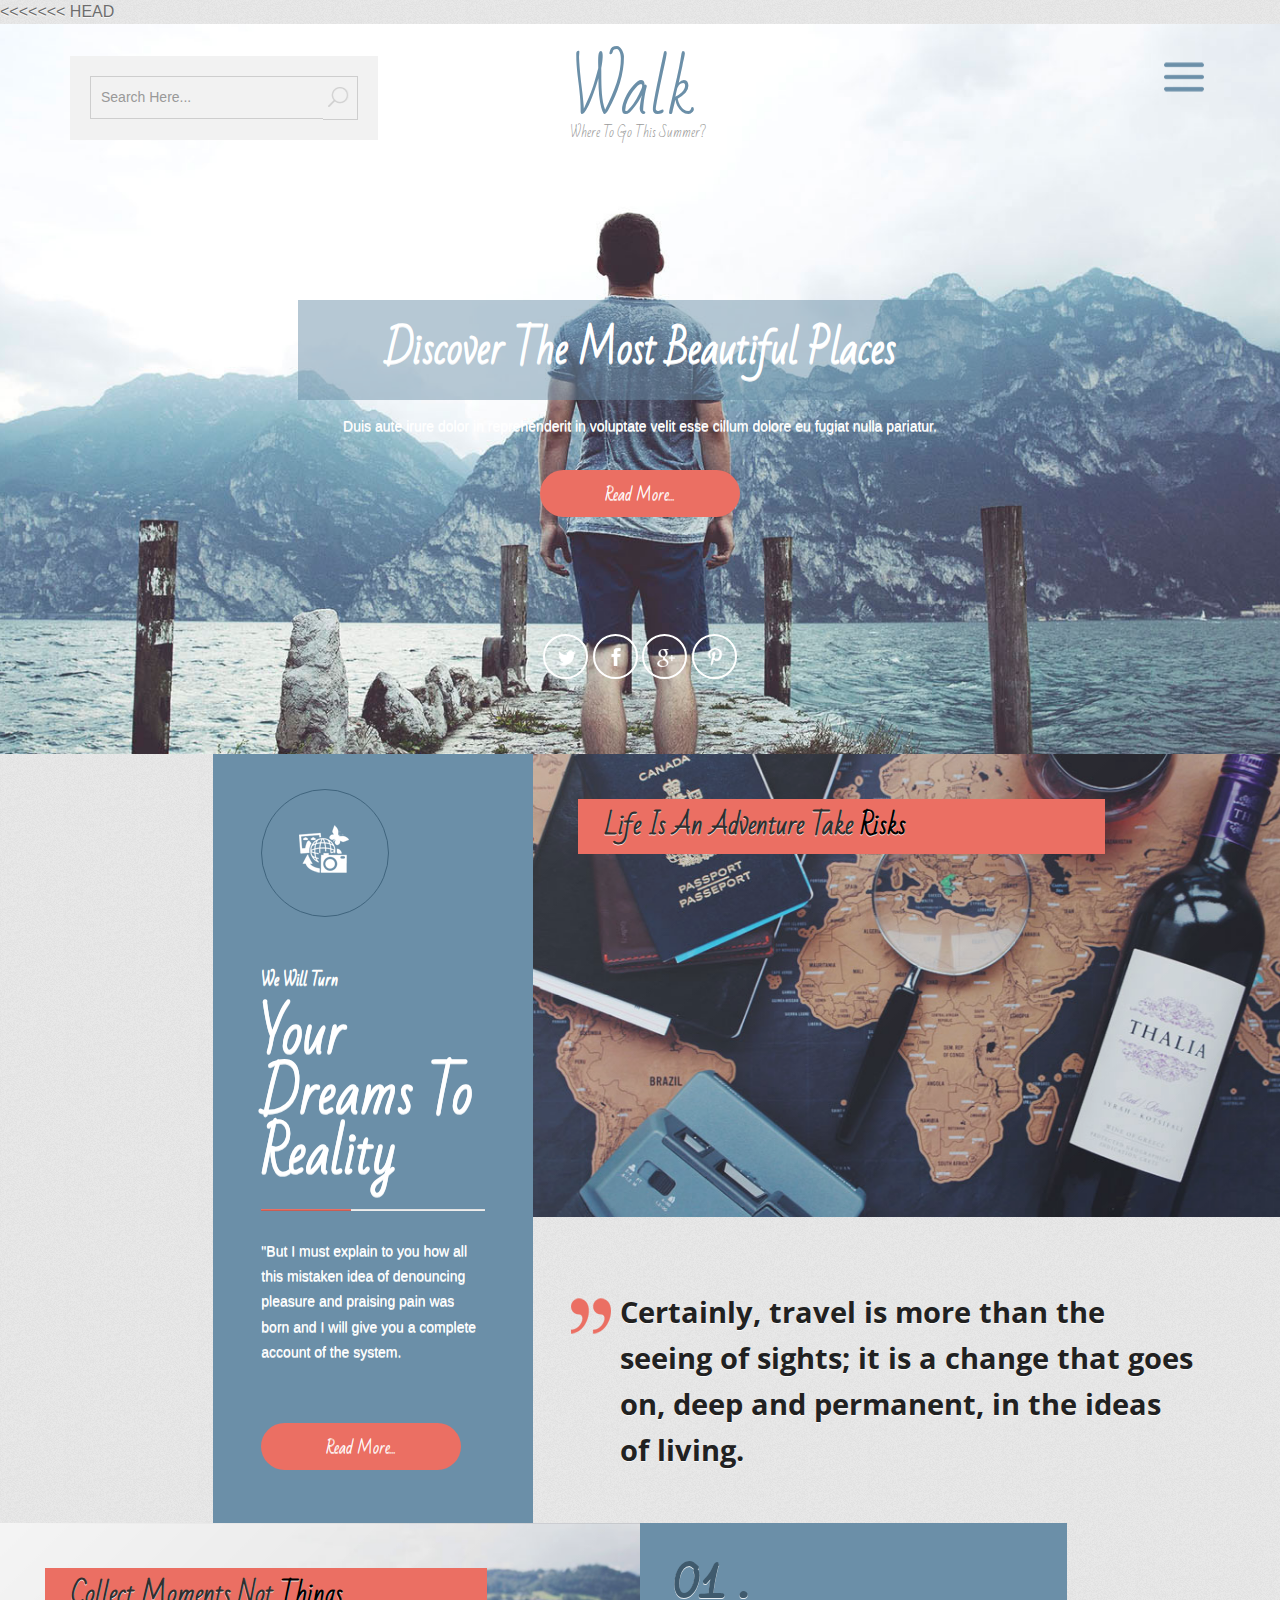
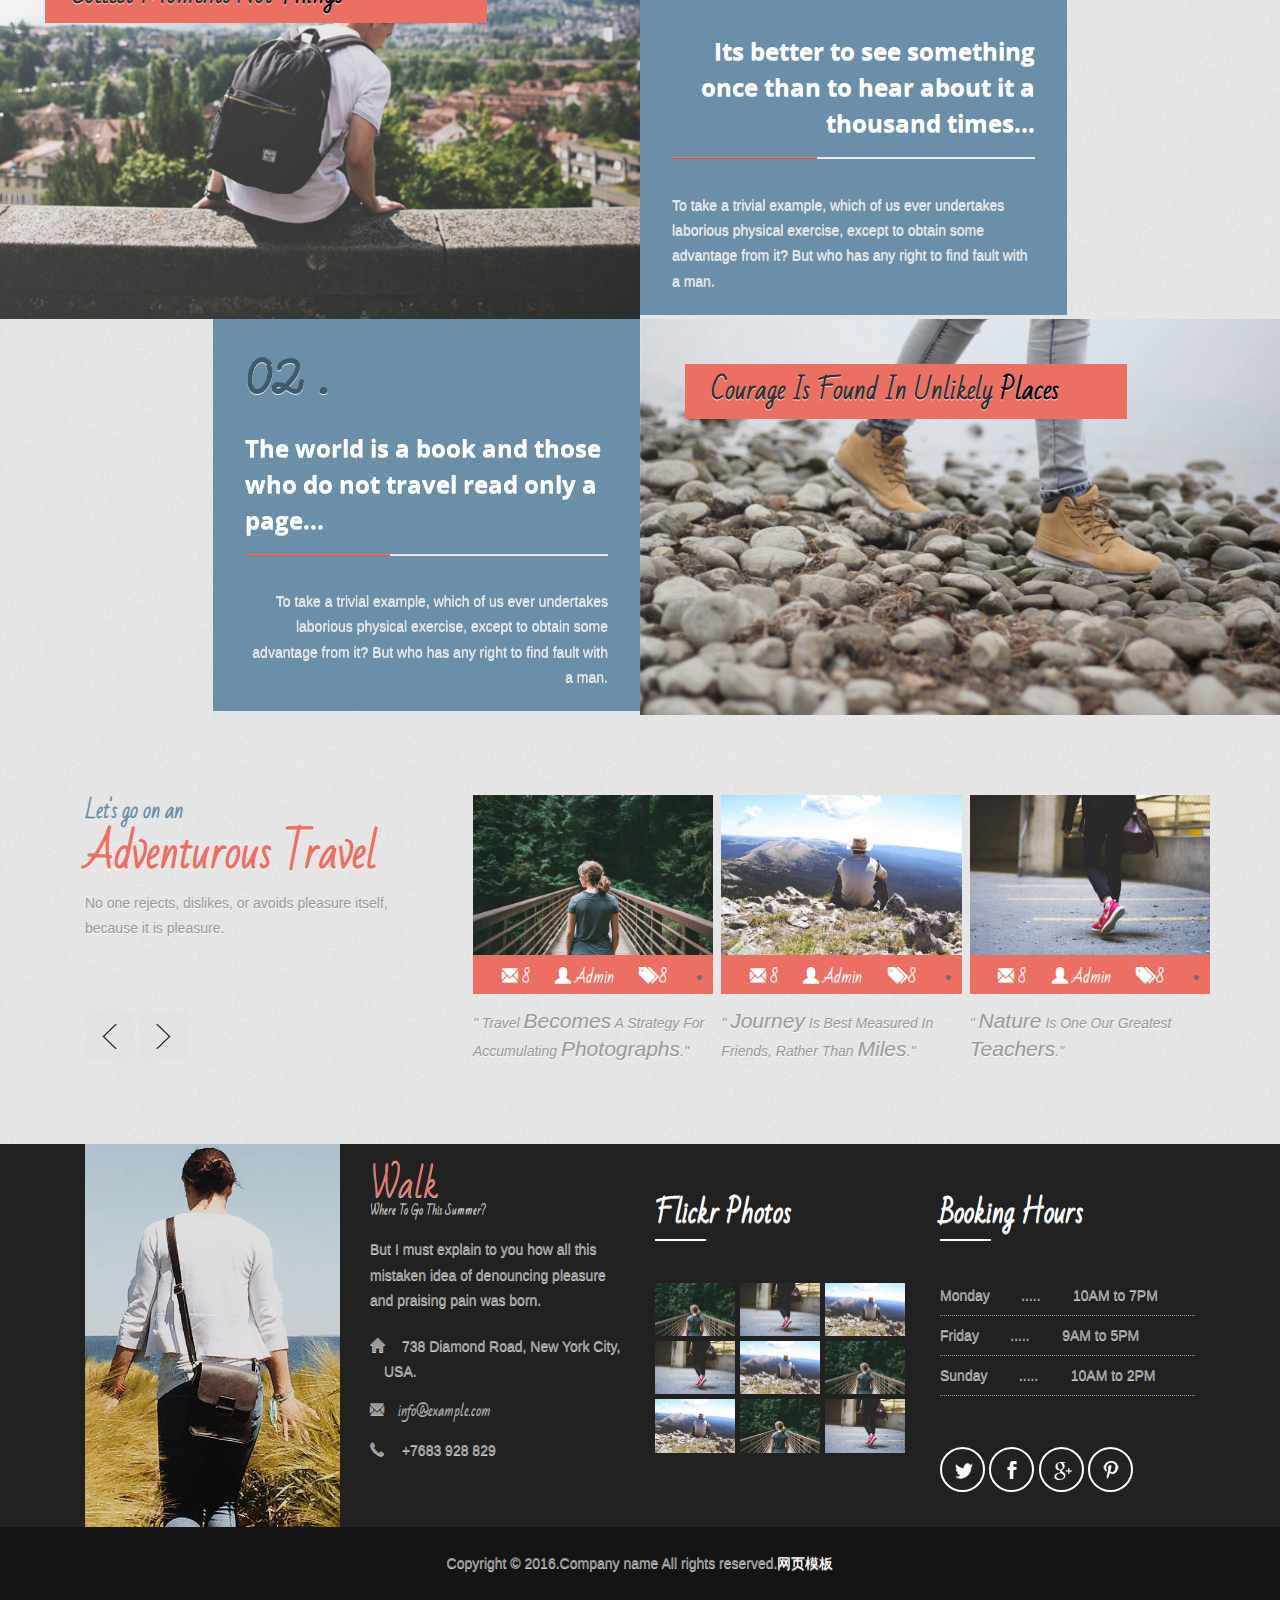
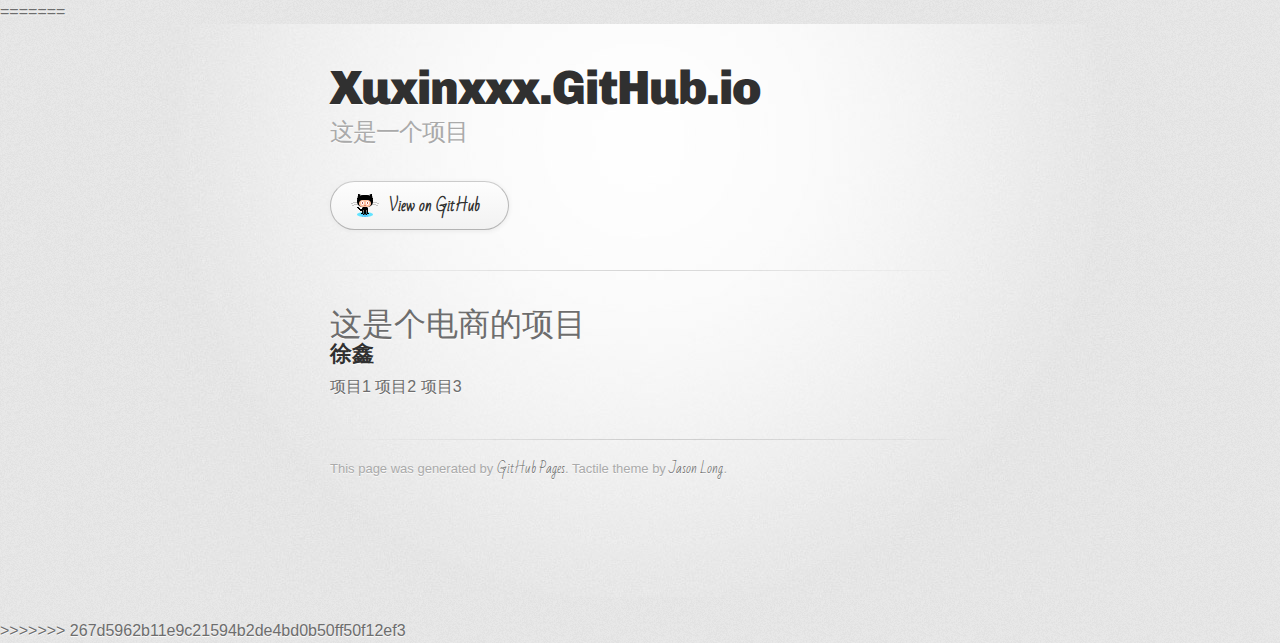
<file: index.html>
<!DOCTYPE html>
<html>
<<<<<<< HEAD
<head>
<title>Home</title>
<!-- for-mobile-apps -->
<meta name="viewport" content="width=device-width, initial-scale=1">
<meta http-equiv="Content-Type" content="text/html; charset=utf-8" />
<meta name="keywords" content="Walk Responsive web template, Bootstrap Web Templates, Flat Web Templates, Android Compatible web template, 
Smartphone Compatible web template, free webdesigns for Nokia, Samsung, LG, SonyEricsson, Motorola web design" />
<script type="application/x-javascript"> addEventListener("load", function() { setTimeout(hideURLbar, 0); }, false);
		function hideURLbar(){ window.scrollTo(0,1); } </script>
<!-- //for-mobile-apps -->
<link href="css/bootstrap.css" rel="stylesheet" type="text/css" media="all" />
<link href="css/style.css" rel="stylesheet" type="text/css" media="all" />
<link href="css/component.css" rel="stylesheet" type="text/css"  />
<!-- js -->
<script src="js/jquery-1.11.1.min.js"></script>
<!-- //js -->
<link href='http://fonts.useso.com/css?family=Open+Sans:400,300,300italic,400italic,600,600italic,700,700italic,800,800italic' rel='stylesheet' type='text/css'>
<link href='http://fonts.useso.com/css?family=Bad+Script' rel='stylesheet' type='text/css'>
<!-- start-smoth-scrolling -->
<script type="text/javascript" src="js/move-top.js"></script>
<script type="text/javascript" src="js/easing.js"></script>
<script type="text/javascript" src="js/newsnews.js"></script>
<script type="text/javascript">
	jQuery(document).ready(function($) {
		$(".scroll").click(function(event){		
			event.preventDefault();
			$('html,body').animate({scrollTop:$(this.hash).offset().top},1000);
			console.log(23434);
					
});
	});
</script>
<!-- start-smoth-scrolling -->
</head>
	
<body class="cbp-spmenu-push">
<!-- banner -->
	<div class="banner">
		<div class="container">
			<div class="header">
				<div class="header-left">
					<form>
						<input type="text" value="Search Here..." onfocus="this.value = '';" onblur="if (this.value == '') {this.value = 'Search Here...';}" required="">
						<input type="submit" value="" >
						<div class="clearfix"> </div>
					</form>
				</div>
				<div class="header-left1">
					<h1><a href="index.html">Walk<span>Where To Go This Summer?</span></a></h1>
				</div>
				<!-- #push_sidebar -->
				<div class="top-nav">
					 <nav class="cbp-spmenu cbp-spmenu-vertical cbp-spmenu-right" id="cbp-spmenu-s2">
						<h3>Menu</h3>
						<ul>
							<li class="active"><a href="index.html"><span class="glyphicon glyphicon-home" aria-hidden="true"></span>Home</a></li>
							<li><a href="about.html"><span class="glyphicon glyphicon-list-alt" aria-hidden="true"></span>About</a></li>
							<li><a href="services.html"><span class="glyphicon glyphicon-cog" aria-hidden="true"></span>Services</a></li>
							<li><a href="gallery.html"><span class="glyphicon glyphicon-picture" aria-hidden="true"></span>Gallery</a></li>
							<li><a href="shortcodes.html"><span class="glyphicon glyphicon-text-size" aria-hidden="true"></span>Short Codes</a></li>
							<li><a href="contact.html"><span class="glyphicon glyphicon-envelope" aria-hidden="true"></span>Contact</a></li>
						</ul>
					</nav>
					 <div class="main buttonset">	
					<!-- Class "cbp-spmenu-open" gets applied to menu and "cbp-spmenu-push-toleft" or "cbp-spmenu-push-toright" to the body -->
						<button id="showRightPush"><img src="images/menu.png" alt=""/></button>
					</div>
				<!-- Classie - class helper functions by @desandro https://github.com/desandro/classie -->
						<script src="js/classie.js"></script>
						<script>
							var menuRight = document.getElementById( 'cbp-spmenu-s2' ),
							showRightPush = document.getElementById( 'showRightPush' ),
							body = document.body;

							showRightPush.onclick = function() {
								classie.toggle( this, 'active' );
								classie.toggle( body, 'cbp-spmenu-push-toleft' );
								classie.toggle( menuRight, 'cbp-spmenu-open' );
								disableOther( 'showRightPush' );
							};

							function disableOther( button ) {
								if( button !== 'showRightPush' ) {
									classie.toggle( showRightPush, 'disabled' );
								}
							}
						</script>
						<!-- /script-for-menu -->
				</div>
				<!-- /#push_sidebar -->
				<div class="clearfix"> </div>
			</div>
			<div class="banner-info">
				<h3>Discover The Most Beautiful Places</h3>
				<p>Duis aute irure dolor in reprehenderit in voluptate velit esse cillum dolore 
					eu fugiat nulla pariatur.</p>
				<div class="more">
					<a href="single.html" class="type-4">
						<span> Read More... </span>
						<span> Read More... </span>
						<span> Read More... </span>
						<span> Read More... </span>	
						<span> Read More... </span>
						<span> Read More... </span>
					</a>
				</div>
				<div class="social-icons">
					<ul>
						<li><a href="#" class="twitter"></a></li>
						<li><a href="#" class="facebook"></a></li>
						<li><a href="#" class="google"></a></li>
						<li><a href="#" class="p"></a></li>
					</ul>
				</div>
			</div>
		</div>
	</div>
<!-- //banner -->
<!-- banner-bottom -->
	<div class="banner-bottom">
		<div class="col-md-2 banner-bottom-left">
			
		</div>
		<div class="col-md-3 banner-bottom-left1">
			<div class="banner-bottom-left1-grid">
				<div class="globe">
					<span></span>
				</div>
				<h3><span>We will turn </span>your dreams to reality</h3>
				<div class="progress progress1">
				  <div class="progress-bar progress-bar1" role="progressbar" aria-valuenow="40" aria-valuemin="0" aria-valuemax="100" style="width:40%;">
					<span class="sr-only">40% Complete</span>
				  </div>
				</div>
				<p>"But I must explain to you how all this mistaken idea of denouncing pleasure and 
					praising pain was born and I will give you a complete account of the system.</p>
				<div class="more m1">
					<a href="single.html" class="type-4">
						<span> Read More... </span>
						<span> Read More... </span>
						<span> Read More... </span>
						<span> Read More... </span>	
						<span> Read More... </span>
						<span> Read More... </span>
					</a>
				</div>
			</div>
		</div>
		<div class="col-md-7 banner-bottom-left2">
			<div class="grid">
				<figure class="effect-lexi effect-lexi1">
					<img src="images/3.jpg" alt="" class="img-responsive" />
					<figcaption class="lexifig">
						<h4>Life is an adventure take <span>Risks</span></h4>
						<p>To take a trivial example, which of us ever undertakes laborious physical exercise, except to obtain some advantage from it.</p>
					</figcaption>			
				</figure>
			</div>
			<h3>Certainly, travel is more than the seeing of sights; it is a change that goes on,
				deep and permanent, in the ideas of living.</h3>
		</div>
		<div class="clearfix"> </div>
	</div>
	<div class="banner-bottom1">
		<div class="col-md-6 banner-bottom-left2 banner-bottom1-left2">
			<div class="grid">
				<figure class="effect-lexi">
					<img src="images/2.jpg" alt="" class="img-responsive" />
					<figcaption>
						<h4>Collect moments not <span>things</span></h4>
						<p>To take a trivial example, which of us ever undertakes laborious physical exercise, except to obtain some advantage from it.</p>
					</figcaption>			
				</figure>
			</div>
		</div>
		<div class="col-md-4 banner-bottom-lft1">
			<h3>01 .</h3>
			<h4>Its better to see something once than to hear about it a thousand times...</h4>
			<div class="progress progress1 progress2">
			  <div class="progress-bar progress-bar1" role="progressbar" aria-valuenow="40" aria-valuemin="0" aria-valuemax="100" style="width:40%;">
				<span class="sr-only">40% Complete</span>
			  </div>
			</div>
			<p>To take a trivial example, which of us ever undertakes laborious physical exercise, 
				except to obtain some advantage from it? But who has any right to find fault with a man.</p>
		</div>
		<div class="col-md-2 banner-bottom-left">
			
		</div>
		<div class="clearfix"> </div>
		<div class="col-md-2 banner-bottom-left">
			
		</div>
		<div class="col-md-4 banner-bottom-lft1">
			<h3>02 .</h3>
			<h4 class="with">The world is a book and those who do not travel read only a page...</h4>
			<div class="progress progress1 progress2">
			  <div class="progress-bar progress-bar1" role="progressbar" aria-valuenow="40" aria-valuemin="0" aria-valuemax="100" style="width:40%;">
				<span class="sr-only">40% Complete</span>
			  </div>
			</div>
			<p class="exercise">To take a trivial example, which of us ever undertakes laborious physical exercise, 
				except to obtain some advantage from it? But who has any right to find fault with a man.</p>
		</div>
		<div class="col-md-6 banner-bottom-left2 banner-bottom1-left2">
			<div class="grid">
				<figure class="effect-lexi effect-lexi1">
					<img src="images/4.jpg" alt="" class="img-responsive" />
					<figcaption class="lexifig">
						<h4>Courage is found in unlikely <span>places</span></h4>
						<p>To take a trivial example, which of us ever undertakes laborious physical exercise, except to obtain some advantage from it.</p>
					</figcaption>			
				</figure>
			</div>
		</div>
		<div class="clearfix"> </div>
	</div>
<!-- //banner-bottom -->
<!-- banner-bottom-slider -->
	<div class="banner-bottom-slider">
		<div class="container">
			<div class="col-md-4 banner-bottom-slider-left">
				<h3>Let's go on an <span>Adventurous Travel</span></h3>
				<p>No one rejects, dislikes, or avoids pleasure itself, because it is pleasure.</p>
			</div>
			<div class="col-md-8 banner-bottom-slider-right">
				<ul id="flexiselDemo1">	
					<li>
						<div class="banner-bottom-slider-right1">
							<img src="images/5.jpg" alt=" " class="img-responsive" />
							<ul>
								<li><a href="#"><span class="glyphicon glyphicon-envelope" aria-hidden="true"></span> 8</a></li>
								<li><a href="#"><span class="glyphicon glyphicon-user" aria-hidden="true"></span> Admin</a></li>
								<li><a href="#"><span class="glyphicon glyphicon-tags" aria-hidden="true"></span> 8</a></li>
							</ul>
							<p><i>" travel <span>becomes</span> a strategy for accumulating <span>Photographs</span>."</i></p>
						</div>
					</li>
					<li>
						<div class="banner-bottom-slider-right1">
							<img src="images/7.jpg" alt=" " class="img-responsive" />
							<ul>
								<li><a href="#"><span class="glyphicon glyphicon-envelope" aria-hidden="true"></span> 8</a></li>
								<li><a href="#"><span class="glyphicon glyphicon-user" aria-hidden="true"></span> Admin</a></li>
								<li><a href="#"><span class="glyphicon glyphicon-tags" aria-hidden="true"></span> 8</a></li>
							</ul>
							<p><i>" <span>journey</span> is best measured in friends, rather than <span>miles</span>."</i></p>
						</div>
					</li>
					<li>
						<div class="banner-bottom-slider-right1">
							<img src="images/6.jpg" alt=" " class="img-responsive" />
							<ul>
								<li><a href="#"><span class="glyphicon glyphicon-envelope" aria-hidden="true"></span> 8</a></li>
								<li><a href="#"><span class="glyphicon glyphicon-user" aria-hidden="true"></span> Admin</a></li>
								<li><a href="#"><span class="glyphicon glyphicon-tags" aria-hidden="true"></span> 8</a></li>
							</ul>
							<p><i>" <span>nature</span> is one our greatest <span>teachers</span>."</i></p>
						</div>
					</li>
				</ul>
					<script type="text/javascript">
						$(window).load(function() {
						$("#flexiselDemo1").flexisel({
							visibleItems: 3,
							animationSpeed: 1000,
							autoPlay: true,
							autoPlaySpeed: 3000,    		
							pauseOnHover: true,
							enableResponsiveBreakpoints: true,
							responsiveBreakpoints: { 
								portrait: { 
									changePoint:480,
									visibleItems: 1
								}, 
								landscape: { 
									changePoint:640,
									visibleItems: 2
								},
								tablet: { 
									changePoint:768,
									visibleItems: 3
								}
							}
						});
						
					 });
					</script>
					<script type="text/javascript" src="js/jquery.flexisel.js"></script>
			</div>
			<div class="clearfix"> </div>
		</div>
	</div>
<!-- //banner-bottom-slider -->
<!-- footer -->
	<div class="footer">
		<div class="container">
			<div class="col-md-3 footer-grid">
				<img src="images/8.jpg" alt=" " class="img-responsive" />
			</div>
			<div class="col-md-3 footer-grid">
				<h2><a href="index.html">Walk<span>Where To Go This Summer?</span></a></h2>
				<p>But I must explain to you how all this mistaken idea of denouncing pleasure 
					and praising pain was born.</p>
				<ul>
					<li><span class="glyphicon glyphicon-home" aria-hidden="true"></span> 738 Diamond Road, New York City, USA.</li>
					<li><span class="glyphicon glyphicon-envelope" aria-hidden="true"></span><a href="mailto:info@example.com">info@example.com</a></li>
					<li><span class="glyphicon glyphicon-earphone" aria-hidden="true"></span> +7683 928 829</li>
				</ul>
			</div>
			<div class="col-md-3 footer-grid">
				<h4>Flickr Photos</h4>
				<div class="footer-grid1">
					<a href="single.html"><img src="images/5.jpg" alt=" " class="img-responsive" /></a>
				</div>
				<div class="footer-grid1">
					<a href="single.html"><img src="images/6.jpg" alt=" " class="img-responsive" /></a>
				</div>
				<div class="footer-grid1">
					<a href="single.html"><img src="images/7.jpg" alt=" " class="img-responsive" /></a>
				</div>
				<div class="footer-grid1">
					<a href="single.html"><img src="images/6.jpg" alt=" " class="img-responsive" /></a>
				</div>
				<div class="footer-grid1">
					<a href="single.html"><img src="images/7.jpg" alt=" " class="img-responsive" /></a>
				</div>
				<div class="footer-grid1">
					<a href="single.html"><img src="images/5.jpg" alt=" " class="img-responsive" /></a>
				</div>
				<div class="footer-grid1">
					<a href="single.html"><img src="images/7.jpg" alt=" " class="img-responsive" /></a>
				</div>
				<div class="footer-grid1">
					<a href="single.html"><img src="images/5.jpg" alt=" " class="img-responsive" /></a>
				</div>
				<div class="footer-grid1">
					<a href="single.html"><img src="images/6.jpg" alt=" " class="img-responsive" /></a>
				</div>
				<div class="clearfix"> </div>
			</div>
			<div class="col-md-3 footer-grid">
				<h4>Booking Hours</h4>
				<div class="footer-grid2">
					<ul class="timings">
						<li>Monday <i>.....</i> 10AM to 7PM</li>
						<li>Friday <i>.....</i> 9AM to 5PM</li>
						<li>Sunday <i>.....</i> 10AM to 2PM</li>
					</ul>
					<div class="social-icons social-icons1">
						<ul>
							<li><a href="#" class="twitter"></a></li>
							<li><a href="#" class="facebook"></a></li>
							<li><a href="#" class="google"></a></li>
							<li><a href="#" class="p"></a></li>
						</ul>
					</div>
				</div>
			</div>
			<div class="clearfix"> </div>
		</div>
	</div>
	<div class="footer-copy">
		<div class="container">
			<p>Copyright &copy; 2016.Company name All rights reserved.<a target="_blank" href="http://sc.chinaz.com/moban/">&#x7F51;&#x9875;&#x6A21;&#x677F;</a></p>
		</div>
	</div>
<!-- //footer -->
<!-- here stars scrolling icon -->
	<script type="text/javascript">
		$(document).ready(function() {
			/*
				var defaults = {
				containerID: 'toTop', // fading element id
				containerHoverID: 'toTopHover', // fading element hover id
				scrollSpeed: 1200,
				easingType: 'linear' 
				};
			*/
								
			$().UItoTop({ easingType: 'easeOutQuart' });
								
			});
	</script>
<!-- //here ends scrolling icon -->
</body>
</html>
=======
  <head>
    <meta charset='utf-8'>
    <meta http-equiv="X-UA-Compatible" content="chrome=1">
    <link href='https://fonts.googleapis.com/css?family=Chivo:900' rel='stylesheet' type='text/css'>
    <link rel="stylesheet" type="text/css" href="stylesheets/stylesheet.css" media="screen">
    <link rel="stylesheet" type="text/css" href="stylesheets/github-dark.css" media="screen">
    <link rel="stylesheet" type="text/css" href="stylesheets/print.css" media="print">
    <!--[if lt IE 9]>
    <script src="//html5shiv.googlecode.com/svn/trunk/html5.js"></script>
    <![endif]-->
    <title>Xuxinxxx.GitHub.io by xuxinxxx</title>
  </head>

  <body>
    <div id="container">
      <div class="inner">

        <header>
          <h1>Xuxinxxx.GitHub.io</h1>
          <h2>这是一个项目</h2>
        </header>

        <section id="downloads" class="clearfix">
          <a href="https://github.com/xuxinxxx" id="view-on-github" class="button"><span>View on GitHub</span></a>
        </section>

        <hr>

        <section id="main_content">
          <h1>
<a id="这是个电商的项目" class="anchor" href="#%E8%BF%99%E6%98%AF%E4%B8%AA%E7%94%B5%E5%95%86%E7%9A%84%E9%A1%B9%E7%9B%AE" aria-hidden="true"><span aria-hidden="true" class="octicon octicon-link"></span></a>这是个电商的项目</h1>

<h2>
<a id="徐鑫" class="anchor" href="#%E5%BE%90%E9%91%AB" aria-hidden="true"><span aria-hidden="true" class="octicon octicon-link"></span></a>徐鑫</h2>

<p>项目1
项目2
项目3</p>
        </section>

        <footer>
          This page was generated by <a href="https://pages.github.com">GitHub Pages</a>. Tactile theme by <a href="https://twitter.com/jasonlong">Jason Long</a>.
        </footer>

        
      </div>
    </div>
  </body>
</html>
>>>>>>> 267d5962b11e9c21594b2de4bd0b50ff50f12ef3
</file>
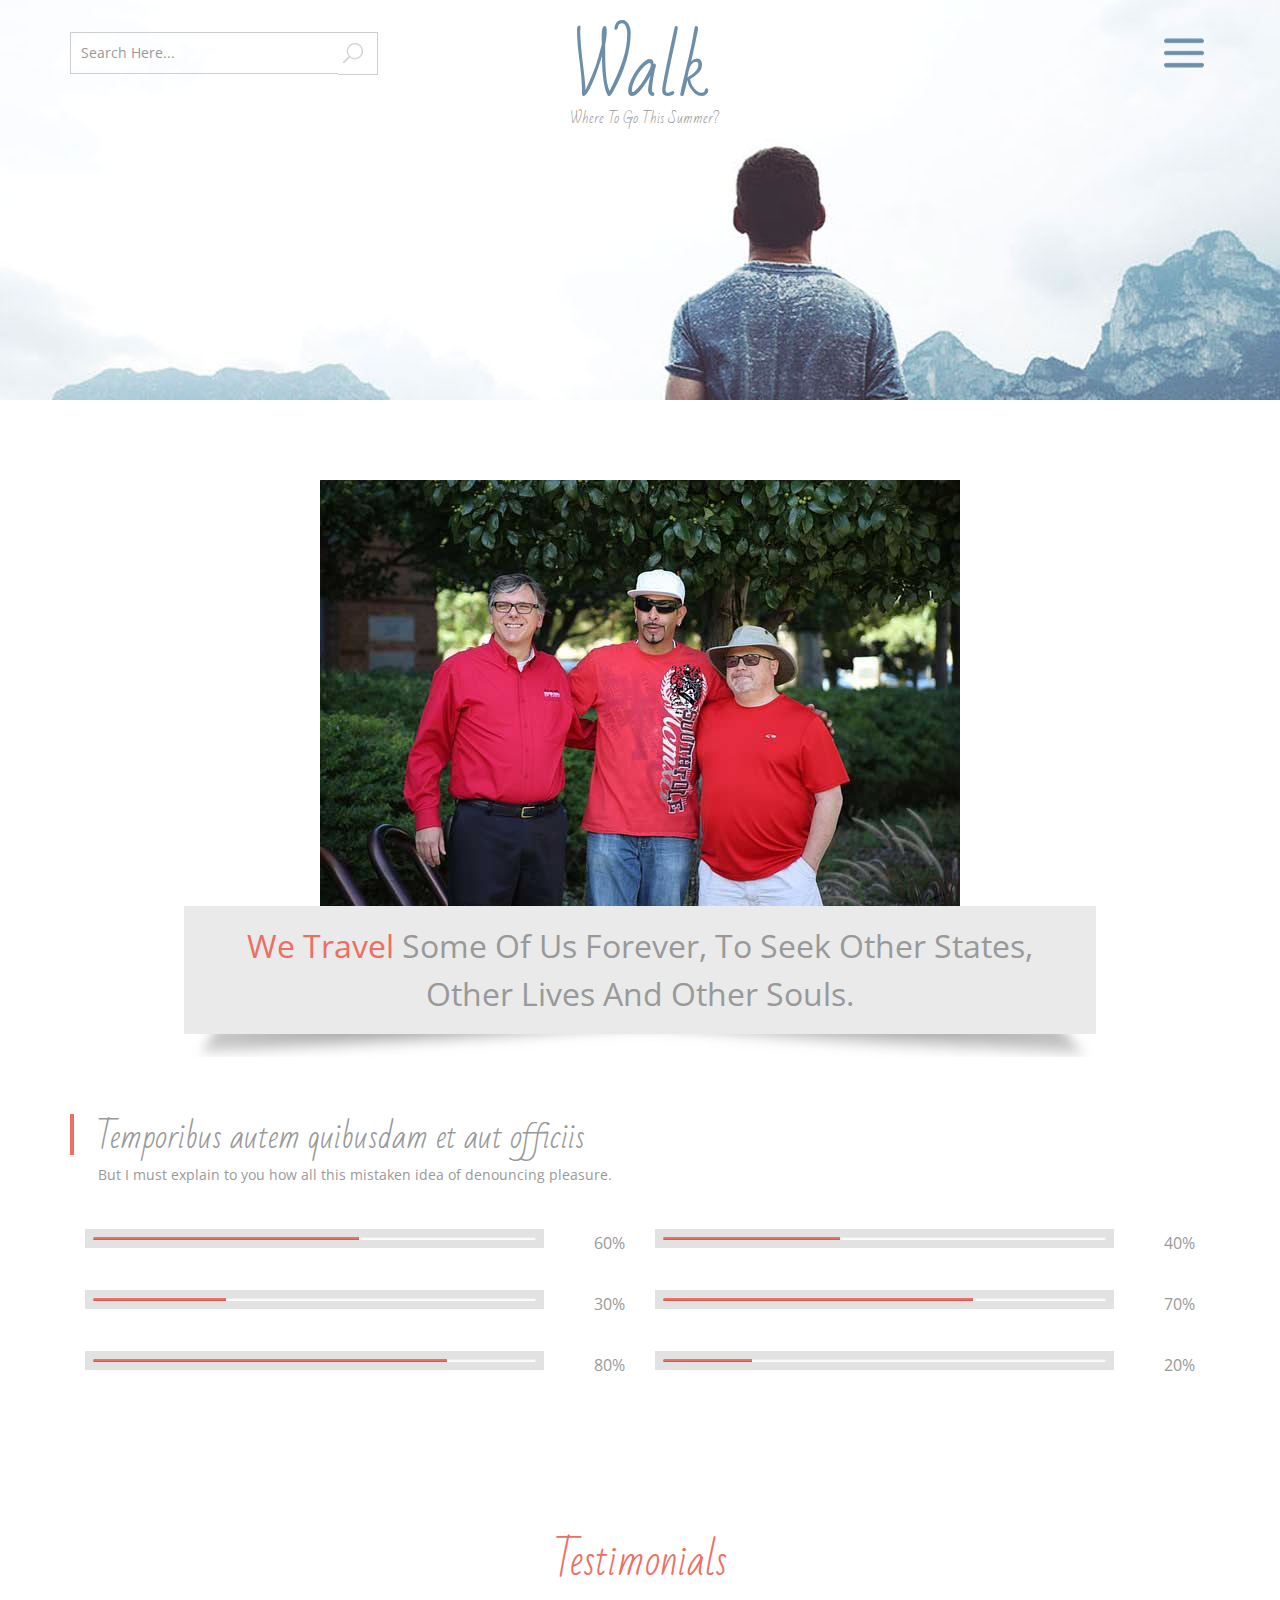
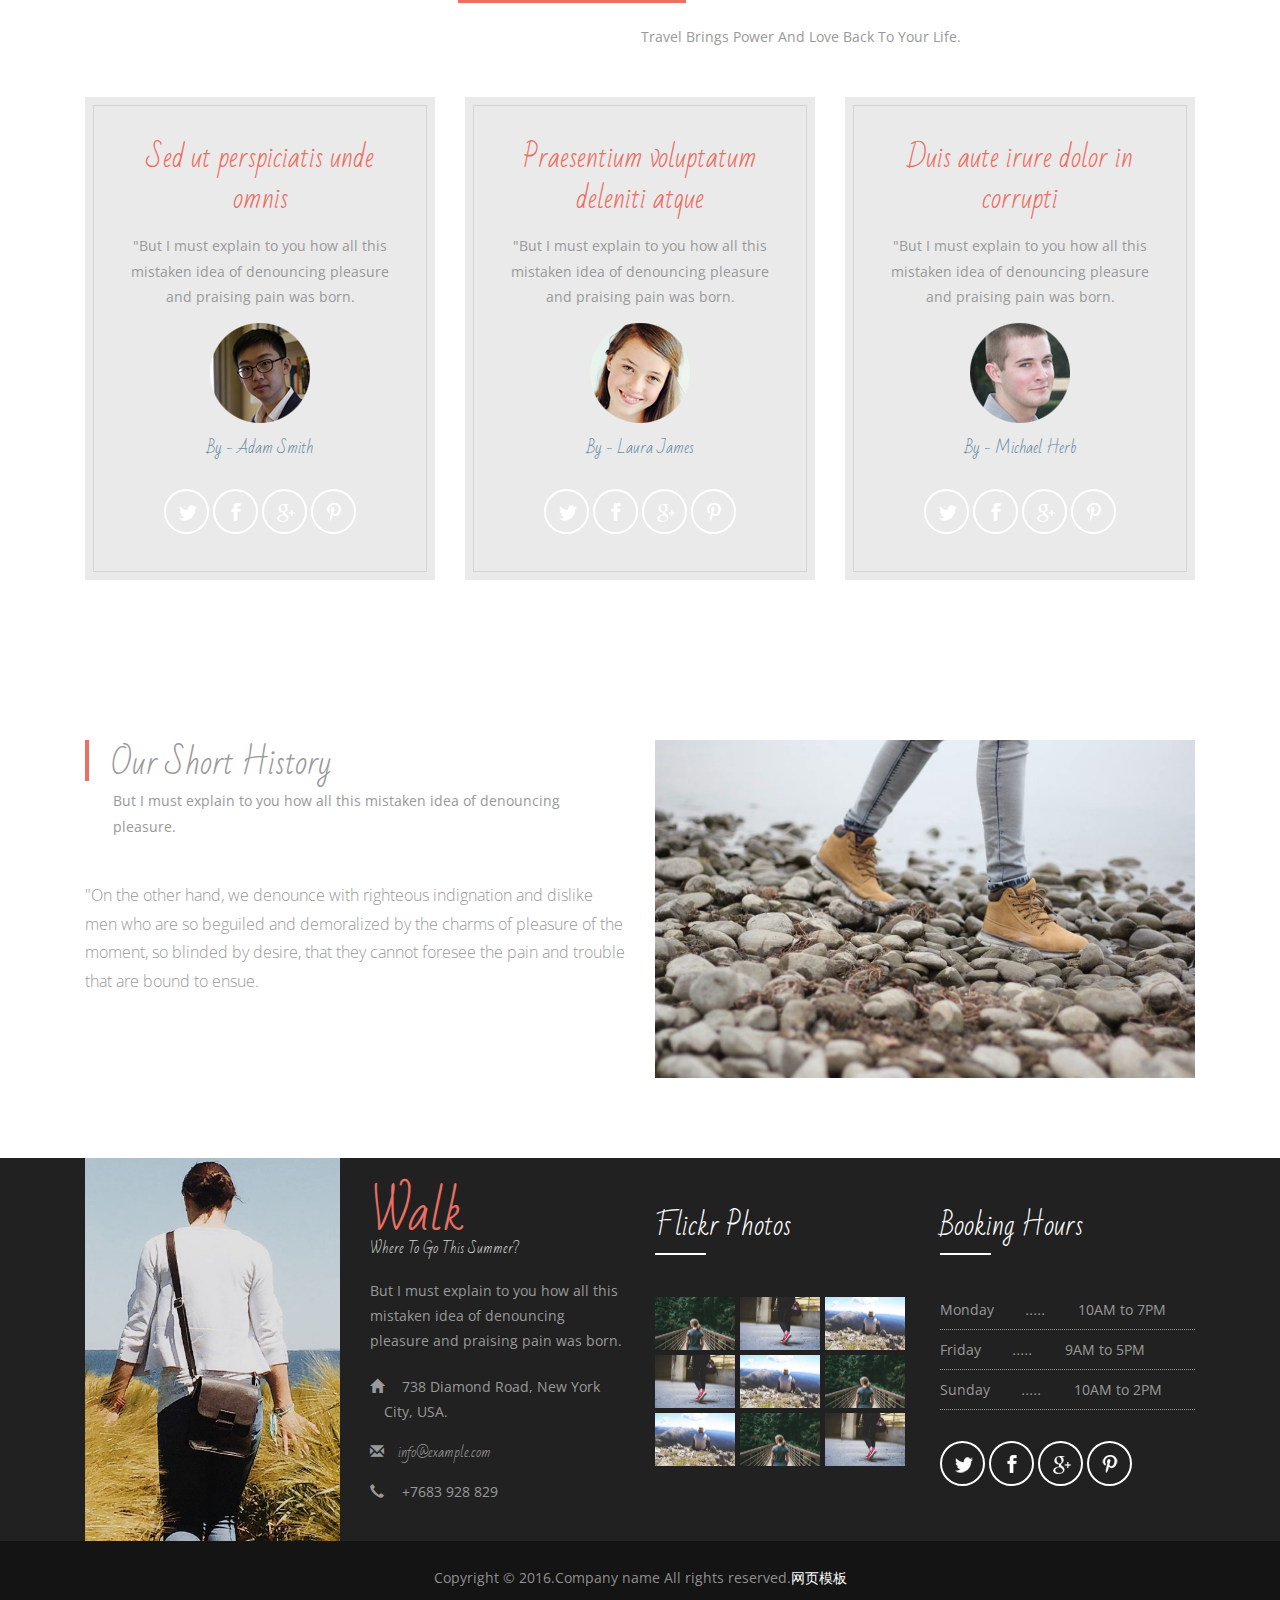
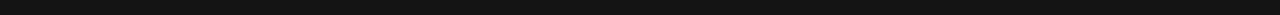
<file: about.html>
<!DOCTYPE html>
<html>
<head>
<title>About Us</title>
<!-- for-mobile-apps -->
<meta name="viewport" content="width=device-width, initial-scale=1">
<meta http-equiv="Content-Type" content="text/html; charset=utf-8" />
<meta name="keywords" content="Walk Responsive web template, Bootstrap Web Templates, Flat Web Templates, Android Compatible web template, 
Smartphone Compatible web template, free webdesigns for Nokia, Samsung, LG, SonyEricsson, Motorola web design" />
<script type="application/x-javascript"> addEventListener("load", function() { setTimeout(hideURLbar, 0); }, false);
		function hideURLbar(){ window.scrollTo(0,1); } </script>
<!-- //for-mobile-apps -->
<link href="css/bootstrap.css" rel="stylesheet" type="text/css" media="all" />
<link href="css/style.css" rel="stylesheet" type="text/css" media="all" />
<link href="css/component.css" rel="stylesheet" type="text/css"  />
<!-- js -->
<script src="js/jquery-1.11.1.min.js"></script>
<!-- //js -->
<link href='http://fonts.useso.com/css?family=Open+Sans:400,300,300italic,400italic,600,600italic,700,700italic,800,800italic' rel='stylesheet' type='text/css'>
<link href='http://fonts.useso.com/css?family=Bad+Script' rel='stylesheet' type='text/css'>
<!-- start-smoth-scrolling -->
<script type="text/javascript" src="js/move-top.js"></script>
<script type="text/javascript" src="js/easing.js"></script>
<script type="text/javascript">
	jQuery(document).ready(function($) {
		$(".scroll").click(function(event){		
			event.preventDefault();
			$('html,body').animate({scrollTop:$(this.hash).offset().top},1000);
		});
	});
</script>
<!-- start-smoth-scrolling -->
</head>
	
<body class="cbp-spmenu-push">
<!-- banner -->
	<div class="banner1">
		<div class="container">
			<div class="header">
				<div class="header-left">
					<form>
						<input type="text" value="Search Here..." onfocus="this.value = '';" onblur="if (this.value == '') {this.value = 'Search Here...';}" required="">
						<input type="submit" value="" >
						<div class="clearfix"> </div>
					</form>
				</div>
				<div class="header-left1">
					<h1><a href="index.html">Walk<span>Where To Go This Summer?</span></a></h1>
				</div>
				<!-- #push_sidebar -->
				<div class="top-nav">
					 <nav class="cbp-spmenu cbp-spmenu-vertical cbp-spmenu-right" id="cbp-spmenu-s2">
						<h3>Menu</h3>
						<ul>
							<li><a href="index.html"><span class="glyphicon glyphicon-home" aria-hidden="true"></span>Home</a></li>
							<li class="active"><a href="about.html"><span class="glyphicon glyphicon-list-alt" aria-hidden="true"></span>About</a></li>
							<li><a href="services.html"><span class="glyphicon glyphicon-cog" aria-hidden="true"></span>Services</a></li>
							<li><a href="gallery.html"><span class="glyphicon glyphicon-picture" aria-hidden="true"></span>Gallery</a></li>
							<li><a href="shortcodes.html"><span class="glyphicon glyphicon-text-size" aria-hidden="true"></span>Short Codes</a></li>
							<li><a href="contact.html"><span class="glyphicon glyphicon-envelope" aria-hidden="true"></span>Contact</a></li>
						</ul>
					</nav>
					 <div class="main buttonset">	
					<!-- Class "cbp-spmenu-open" gets applied to menu and "cbp-spmenu-push-toleft" or "cbp-spmenu-push-toright" to the body -->
						<button id="showRightPush"><img src="images/menu.png" alt=""/></button>
					</div>
				<!-- Classie - class helper functions by @desandro https://github.com/desandro/classie -->
						<script src="js/classie.js"></script>
						<script>
							var menuRight = document.getElementById( 'cbp-spmenu-s2' ),
							showRightPush = document.getElementById( 'showRightPush' ),
							body = document.body;

							showRightPush.onclick = function() {
								classie.toggle( this, 'active' );
								classie.toggle( body, 'cbp-spmenu-push-toleft' );
								classie.toggle( menuRight, 'cbp-spmenu-open' );
								disableOther( 'showRightPush' );
							};

							function disableOther( button ) {
								if( button !== 'showRightPush' ) {
									classie.toggle( showRightPush, 'disabled' );
								}
							}
						</script>
						<!-- /script-for-menu -->
				</div>
				<!-- /#push_sidebar -->
				<div class="clearfix"> </div>
			</div>
		</div>
	</div>
<!-- //banner -->
<!-- about -->
	<div class="about">
		<div class="container">
			<div class="about-grid">
				<img src="images/20.jpg" alt=" " class="img-responsive" />
				<div class="about-grid-pos">
					<p><span>We travel</span> some of us forever, to seek other states, other lives and other souls.</p>
				</div>
			</div>
			<div class="about-grid1-grids">
				<h3>Temporibus autem quibusdam et aut officiis</h3>
				<p>But I must explain to you how all this mistaken idea of denouncing pleasure.</p>
				<div class="col-md-6 about-grid1-grid">
					<div class="about-grid1">
						<div class="pro1">
							<div class="progress pro">
							  <div class="progress-bar pro-bar" role="progressbar" aria-valuenow="60" aria-valuemin="0" aria-valuemax="100" style="width: 60%;">
								<span class="sr-only">60% Complete</span>
							  </div>
							</div>
						</div>
						<div class="pro2">
							<p>60%</p>
						</div>
						<div class="clearfix"> </div>
					</div>
					<div class="about-grid1">
						<div class="pro1">
							<div class="progress pro">
							  <div class="progress-bar pro-bar" role="progressbar" aria-valuenow="30" aria-valuemin="0" aria-valuemax="100" style="width: 30%;">
								<span class="sr-only">30% Complete</span>
							  </div>
							</div>
						</div>
						<div class="pro2">
							<p>30%</p>
						</div>
						<div class="clearfix"> </div>
					</div>
					<div class="about-grid1">
						<div class="pro1">
							<div class="progress pro">
							  <div class="progress-bar pro-bar" role="progressbar" aria-valuenow="80" aria-valuemin="0" aria-valuemax="100" style="width: 80%;">
								<span class="sr-only">80% Complete</span>
							  </div>
							</div>
						</div>
						<div class="pro2">
							<p>80%</p>
						</div>
						<div class="clearfix"> </div>
					</div>
				</div>
				<div class="col-md-6 about-grid1-grid">
					<div class="about-grid1">
						<div class="pro1">
							<div class="progress pro">
							  <div class="progress-bar pro-bar" role="progressbar" aria-valuenow="40" aria-valuemin="0" aria-valuemax="100" style="width: 40%;">
								<span class="sr-only">40% Complete</span>
							  </div>
							</div>
						</div>
						<div class="pro2">
							<p>40%</p>
						</div>
						<div class="clearfix"> </div>
					</div>
					<div class="about-grid1">
						<div class="pro1">
							<div class="progress pro">
							  <div class="progress-bar pro-bar" role="progressbar" aria-valuenow="70" aria-valuemin="0" aria-valuemax="100" style="width: 70%;">
								<span class="sr-only">70% Complete</span>
							  </div>
							</div>
						</div>
						<div class="pro2">
							<p>70%</p>
						</div>
						<div class="clearfix"> </div>
					</div>
					<div class="about-grid1">
						<div class="pro1">
							<div class="progress pro">
							  <div class="progress-bar pro-bar" role="progressbar" aria-valuenow="20" aria-valuemin="0" aria-valuemax="100" style="width: 20%;">
								<span class="sr-only">20% Complete</span>
							  </div>
							</div>
						</div>
						<div class="pro2">
							<p>20%</p>
						</div>
						<div class="clearfix"> </div>
					</div>
				</div>
				<div class="clearfix"> </div>
			</div>
		</div>
	</div>
	<div class="testimonials">
		<div class="container">
			<h3>Testimonials</h3>
			<p class="dummy-text">travel brings power and love back to your life.</p>
			<div class="testimonials-grids">
				<div class="col-md-4 testimonials-grid">
					<div class="testimonials-grid1">
						<div class="testimonials-grid2">
							<h4>Sed ut perspiciatis unde omnis</h4>
							<p>"But I must explain to you how all this mistaken idea of 
								denouncing pleasure and praising pain was born.</p>
							<img src="images/3.png" alt=" " class="img-responsive" />
							<h5>By - Adam Smith </h5>
							<div class="social-icons testimonials-grid2-social-icons">
								<ul>
									<li><a href="#" class="twitter"></a></li>
									<li><a href="#" class="facebook"></a></li>
									<li><a href="#" class="google"></a></li>
									<li><a href="#" class="p"></a></li>
								</ul>
							</div>
						</div>
					</div>
				</div>
				<div class="col-md-4 testimonials-grid">
					<div class="testimonials-grid1">
						<div class="testimonials-grid2">
							<h4>Praesentium voluptatum deleniti atque</h4>
							<p>"But I must explain to you how all this mistaken idea of 
								denouncing pleasure and praising pain was born.</p>
							<img src="images/4.png" alt=" " class="img-responsive" />
							<h5>By - Laura James </h5>
							<div class="social-icons testimonials-grid2-social-icons">
								<ul>
									<li><a href="#" class="twitter"></a></li>
									<li><a href="#" class="facebook"></a></li>
									<li><a href="#" class="google"></a></li>
									<li><a href="#" class="p"></a></li>
								</ul>
							</div>
						</div>
					</div>
				</div>
				<div class="col-md-4 testimonials-grid">
					<div class="testimonials-grid1">
						<div class="testimonials-grid2">
							<h4>Duis aute irure dolor in corrupti</h4>
							<p>"But I must explain to you how all this mistaken idea of 
								denouncing pleasure and praising pain was born.</p>
							<img src="images/5.png" alt=" " class="img-responsive" />
							<h5>By - Michael Herb</h5>
							<div class="social-icons testimonials-grid2-social-icons">
								<ul>
									<li><a href="#" class="twitter"></a></li>
									<li><a href="#" class="facebook"></a></li>
									<li><a href="#" class="google"></a></li>
									<li><a href="#" class="p"></a></li>
								</ul>
							</div>
						</div>
					</div>
				</div>
				<div class="clearfix"> </div>
			</div>
		</div>
	</div>
	<div class="history">
		<div class="container">
			<div class="col-md-6 history-left">
				<h3>Our Short History</h3>
				<p>But I must explain to you how all this mistaken idea of denouncing pleasure.</p>
				<h4>"On the other hand, we denounce with righteous indignation and dislike 
					men who are so beguiled and demoralized by the charms of pleasure of the 
					moment, so blinded by desire, that they cannot foresee the pain and trouble 
					that are bound to ensue.</h4>
			</div>
			<div class="col-md-6 history-right">
				<figure class="blog-figure">
					<img src="images/4.jpg" alt=" " class="img-responsive" />
					<div class="blog-discription">
						<div class="theme-border">
							<div class="tg-display-table">
								<div class="tg-display-table-cell">
									<div class="blog-title">
										<h4><a href="index.html">Walk</a></h4>
										<ul class="blod-meta">
											<li>Posted By: <a href="#">Admin</a></li>
											<li>Dated: March 20, 2016</li>
											<div class="clearfix"> </div>
										</ul>
										<p>Lorem ipsum dolor sit amet, consectetur adipisicing elit, sed do eiusmod 
											tempor incididunt.</p>
									</div>
								</div>
							</div>
						</div>
					</div>
				</figure>
			</div>
			<div class="clearfix"> </div>
		</div>
	</div>
<!-- //about -->
<!-- footer -->
	<div class="footer">
		<div class="container">
			<div class="col-md-3 footer-grid">
				<img src="images/8.jpg" alt=" " class="img-responsive" />
			</div>
			<div class="col-md-3 footer-grid">
				<h2><a href="index.html">Walk<span>Where To Go This Summer?</span></a></h2>
				<p>But I must explain to you how all this mistaken idea of denouncing pleasure 
					and praising pain was born.</p>
				<ul>
					<li><span class="glyphicon glyphicon-home" aria-hidden="true"></span> 738 Diamond Road, New York City, USA.</li>
					<li><span class="glyphicon glyphicon-envelope" aria-hidden="true"></span><a href="mailto:info@example.com">info@example.com</a></li>
					<li><span class="glyphicon glyphicon-earphone" aria-hidden="true"></span> +7683 928 829</li>
				</ul>
			</div>
			<div class="col-md-3 footer-grid">
				<h4>Flickr Photos</h4>
				<div class="footer-grid1">
					<a href="single.html"><img src="images/5.jpg" alt=" " class="img-responsive" /></a>
				</div>
				<div class="footer-grid1">
					<a href="single.html"><img src="images/6.jpg" alt=" " class="img-responsive" /></a>
				</div>
				<div class="footer-grid1">
					<a href="single.html"><img src="images/7.jpg" alt=" " class="img-responsive" /></a>
				</div>
				<div class="footer-grid1">
					<a href="single.html"><img src="images/6.jpg" alt=" " class="img-responsive" /></a>
				</div>
				<div class="footer-grid1">
					<a href="single.html"><img src="images/7.jpg" alt=" " class="img-responsive" /></a>
				</div>
				<div class="footer-grid1">
					<a href="single.html"><img src="images/5.jpg" alt=" " class="img-responsive" /></a>
				</div>
				<div class="footer-grid1">
					<a href="single.html"><img src="images/7.jpg" alt=" " class="img-responsive" /></a>
				</div>
				<div class="footer-grid1">
					<a href="single.html"><img src="images/5.jpg" alt=" " class="img-responsive" /></a>
				</div>
				<div class="footer-grid1">
					<a href="single.html"><img src="images/6.jpg" alt=" " class="img-responsive" /></a>
				</div>
				<div class="clearfix"> </div>
			</div>
			<div class="col-md-3 footer-grid">
				<h4>Booking Hours</h4>
				<div class="footer-grid2">
					<ul class="timings">
						<li>Monday <i>.....</i> 10AM to 7PM</li>
						<li>Friday <i>.....</i> 9AM to 5PM</li>
						<li>Sunday <i>.....</i> 10AM to 2PM</li>
					</ul>
					<div class="social-icons social-icons1">
						<ul>
							<li><a href="#" class="twitter"></a></li>
							<li><a href="#" class="facebook"></a></li>
							<li><a href="#" class="google"></a></li>
							<li><a href="#" class="p"></a></li>
						</ul>
					</div>
				</div>
			</div>
			<div class="clearfix"> </div>
		</div>
	</div>
	<div class="footer-copy">
		<div class="container">
			<p>Copyright &copy; 2016.Company name All rights reserved.<a target="_blank" href="http://sc.chinaz.com/moban/">&#x7F51;&#x9875;&#x6A21;&#x677F;</a></p>
		</div>
	</div>
<!-- //footer -->
<!-- here stars scrolling icon -->
	<script type="text/javascript">
		$(document).ready(function() {
			/*
				var defaults = {
				containerID: 'toTop', // fading element id
				containerHoverID: 'toTopHover', // fading element hover id
				scrollSpeed: 1200,
				easingType: 'linear' 
				};
			*/
								
			$().UItoTop({ easingType: 'easeOutQuart' });
								
			});
	</script>
<!-- //here ends scrolling icon -->
</body>
</html>
</file>
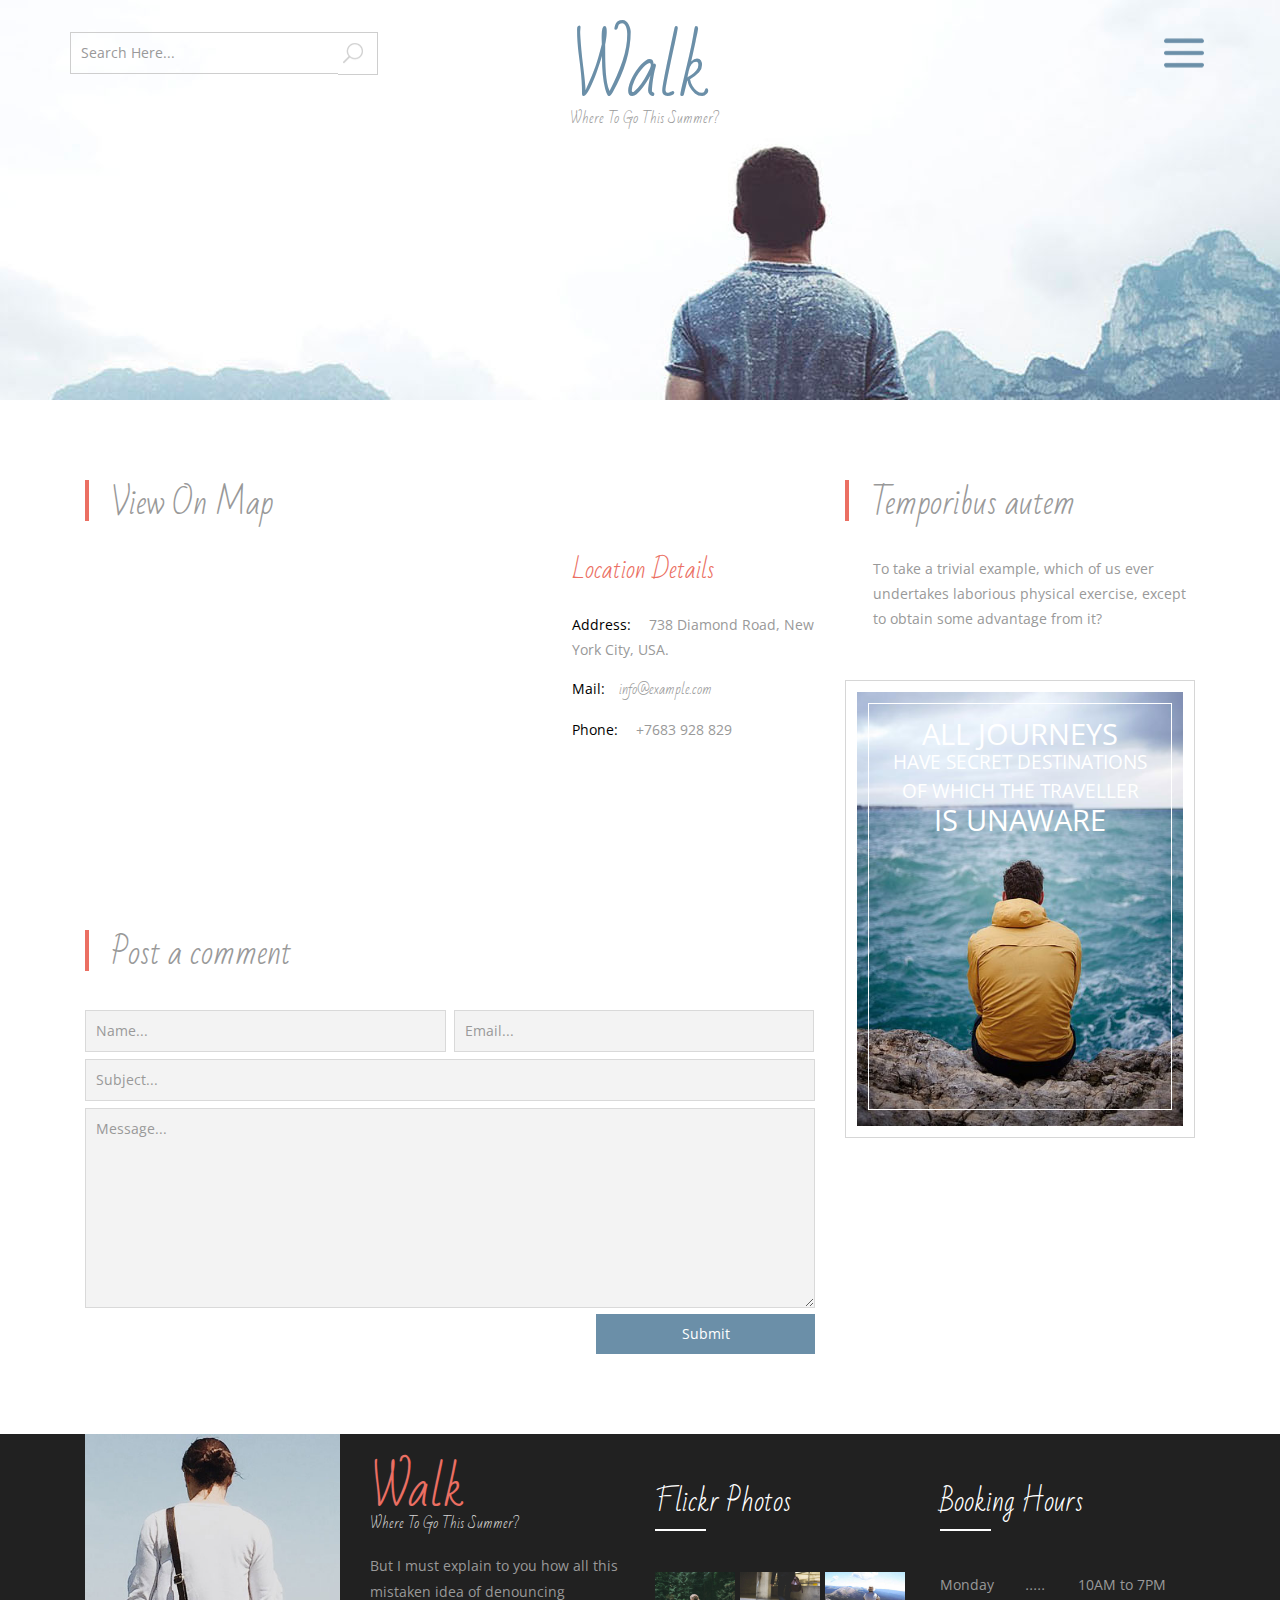
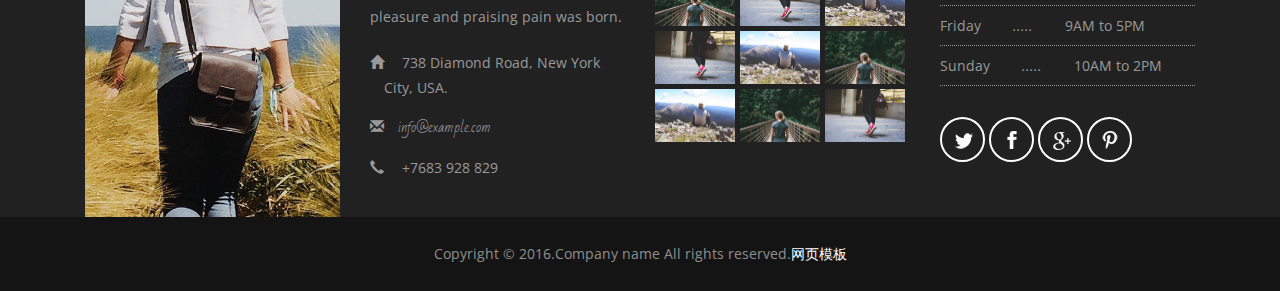
<file: contact.html>
<!DOCTYPE html>
<html>
<head>
<title>Contact</title>
<!-- for-mobile-apps -->
<meta name="viewport" content="width=device-width, initial-scale=1">
<meta http-equiv="Content-Type" content="text/html; charset=utf-8" />
<meta name="keywords" content="Walk Responsive web template, Bootstrap Web Templates, Flat Web Templates, Android Compatible web template, 
Smartphone Compatible web template, free webdesigns for Nokia, Samsung, LG, SonyEricsson, Motorola web design" />
<script type="application/x-javascript"> addEventListener("load", function() { setTimeout(hideURLbar, 0); }, false);
		function hideURLbar(){ window.scrollTo(0,1); } </script>
<!-- //for-mobile-apps -->
<link href="css/bootstrap.css" rel="stylesheet" type="text/css" media="all" />
<link href="css/style.css" rel="stylesheet" type="text/css" media="all" />
<link href="css/component.css" rel="stylesheet" type="text/css"  />
<!-- js -->
<script src="js/jquery-1.11.1.min.js"></script>
<!-- //js -->
<link href='http://fonts.useso.com/css?family=Open+Sans:400,300,300italic,400italic,600,600italic,700,700italic,800,800italic' rel='stylesheet' type='text/css'>
<link href='http://fonts.useso.com/css?family=Bad+Script' rel='stylesheet' type='text/css'>
<!-- start-smoth-scrolling -->
<script type="text/javascript" src="js/move-top.js"></script>
<script type="text/javascript" src="js/easing.js"></script>
<script type="text/javascript">
	jQuery(document).ready(function($) {
		$(".scroll").click(function(event){		
			event.preventDefault();
			$('html,body').animate({scrollTop:$(this.hash).offset().top},1000);
		});
	});
</script>
<!-- start-smoth-scrolling -->
</head>
	
<body class="cbp-spmenu-push">
<!-- banner -->
	<div class="banner1">
		<div class="container">
			<div class="header">
				<div class="header-left">
					<form>
						<input type="text" value="Search Here..." onfocus="this.value = '';" onblur="if (this.value == '') {this.value = 'Search Here...';}" required="">
						<input type="submit" value="" >
						<div class="clearfix"> </div>
					</form>
				</div>
				<div class="header-left1">
					<h1><a href="index.html">Walk<span>Where To Go This Summer?</span></a></h1>
				</div>
				<!-- #push_sidebar -->
				<div class="top-nav">
					 <nav class="cbp-spmenu cbp-spmenu-vertical cbp-spmenu-right" id="cbp-spmenu-s2">
						<h3>Menu</h3>
						<ul>
							<li><a href="index.html"><span class="glyphicon glyphicon-home" aria-hidden="true"></span>Home</a></li>
							<li><a href="about.html"><span class="glyphicon glyphicon-list-alt" aria-hidden="true"></span>About</a></li>
							<li><a href="services.html"><span class="glyphicon glyphicon-cog" aria-hidden="true"></span>Services</a></li>
							<li><a href="gallery.html"><span class="glyphicon glyphicon-picture" aria-hidden="true"></span>Gallery</a></li>
							<li><a href="shortcodes.html"><span class="glyphicon glyphicon-text-size" aria-hidden="true"></span>Short Codes</a></li>
							<li class="active"><a href="contact.html"><span class="glyphicon glyphicon-envelope" aria-hidden="true"></span>Contact</a></li>
						</ul>
					</nav>
					 <div class="main buttonset">	
					<!-- Class "cbp-spmenu-open" gets applied to menu and "cbp-spmenu-push-toleft" or "cbp-spmenu-push-toright" to the body -->
						<button id="showRightPush"><img src="images/menu.png" alt=""/></button>
					</div>
				<!-- Classie - class helper functions by @desandro https://github.com/desandro/classie -->
						<script src="js/classie.js"></script>
						<script>
							var menuRight = document.getElementById( 'cbp-spmenu-s2' ),
							showRightPush = document.getElementById( 'showRightPush' ),
							body = document.body;

							showRightPush.onclick = function() {
								classie.toggle( this, 'active' );
								classie.toggle( body, 'cbp-spmenu-push-toleft' );
								classie.toggle( menuRight, 'cbp-spmenu-open' );
								disableOther( 'showRightPush' );
							};

							function disableOther( button ) {
								if( button !== 'showRightPush' ) {
									classie.toggle( showRightPush, 'disabled' );
								}
							}
						</script>
						<!-- /script-for-menu -->
				</div>
				<!-- /#push_sidebar -->
				<div class="clearfix"> </div>
			</div>
		</div>
	</div>
<!-- //banner -->
<!-- contact -->
	<div class="contact">
		<div class="container">
			<div class="col-md-8 contact-left">
				<div class="col-md-8 contact-left1">
					<h3>View On Map</h3>
					<iframe src="https://www.google.com/maps/embed?pb=!1m18!1m12!1m3!1d3018.968159538635!2d-74.10367368464232!3d40.82866303840723!2m3!1f0!2f0!3f0!3m2!1i1024!2i768!4f13.1!3m3!1m2!1s0x89c2f8bfccce9f9b%3A0x6feca65d6e89eff7!2sService+Plus+Travel+Inc!5e0!3m2!1sen!2sin!4v1455341290029" frameborder="0" style="border:0" allowfullscreen></iframe>
				</div>
				<div class="col-md-4 contact-left2">
					<h4>Location Details</h4>
					<ul>
						<li><span>Address:</span> 738 Diamond Road, New York City, USA.</li>
						<li><span>Mail:</span><a href="mailto:info@example.com">info@example.com</a></li>
						<li><span>Phone:</span> +7683 928 829</li>
					</ul>
				</div>
				<div class="clearfix"> </div>
				<div class="mail">
					<h3>Post a comment</h3>
					<form>
						<input type="text" value="Name..." onfocus="this.value = '';" onblur="if (this.value == '') {this.value = 'Name...';}" required="">
						<input type="email" value="Email..." onfocus="this.value = '';" onblur="if (this.value == '') {this.value = 'Email...';}" required="">
						<input type="text" value="Subject..." onfocus="this.value = '';" onblur="if (this.value == '') {this.value = 'Subject...';}" required="">
						<textarea onfocus="this.value = '';" onblur="if (this.value == '') {this.value = 'Message...';}" required="">Message...</textarea>
						<input type="submit" value="Submit" >
					</form>
				</div>
			</div>
			<div class="col-md-4 contact-right">
				<h3>Temporibus autem</h3>
				<p>To take a trivial example, which of us ever undertakes laborious physical 
					exercise, except to obtain some advantage from it?</p>
				<div class="contact-right1">
					<img src="images/17.jpg" alt=" " class="img-responsive" />
					<div class="contact-right1-pos">
						<div class="contact-right1-pos1">
							<p><span>All Journeys</span> have secret destinations of which 
								the traveller <span>is unaware</span></p>
						</div>
					</div>
				</div>
			</div>
			<div class="clearfix"> </div>
		</div>
	</div>
<!-- //contact -->
<!-- footer -->
	<div class="footer">
		<div class="container">
			<div class="col-md-3 footer-grid">
				<img src="images/8.jpg" alt=" " class="img-responsive" />
			</div>
			<div class="col-md-3 footer-grid">
				<h2><a href="index.html">Walk<span>Where To Go This Summer?</span></a></h2>
				<p>But I must explain to you how all this mistaken idea of denouncing pleasure 
					and praising pain was born.</p>
				<ul>
					<li><span class="glyphicon glyphicon-home" aria-hidden="true"></span> 738 Diamond Road, New York City, USA.</li>
					<li><span class="glyphicon glyphicon-envelope" aria-hidden="true"></span><a href="mailto:info@example.com">info@example.com</a></li>
					<li><span class="glyphicon glyphicon-earphone" aria-hidden="true"></span> +7683 928 829</li>
				</ul>
			</div>
			<div class="col-md-3 footer-grid">
				<h4>Flickr Photos</h4>
				<div class="footer-grid1">
					<a href="single.html"><img src="images/5.jpg" alt=" " class="img-responsive" /></a>
				</div>
				<div class="footer-grid1">
					<a href="single.html"><img src="images/6.jpg" alt=" " class="img-responsive" /></a>
				</div>
				<div class="footer-grid1">
					<a href="single.html"><img src="images/7.jpg" alt=" " class="img-responsive" /></a>
				</div>
				<div class="footer-grid1">
					<a href="single.html"><img src="images/6.jpg" alt=" " class="img-responsive" /></a>
				</div>
				<div class="footer-grid1">
					<a href="single.html"><img src="images/7.jpg" alt=" " class="img-responsive" /></a>
				</div>
				<div class="footer-grid1">
					<a href="single.html"><img src="images/5.jpg" alt=" " class="img-responsive" /></a>
				</div>
				<div class="footer-grid1">
					<a href="single.html"><img src="images/7.jpg" alt=" " class="img-responsive" /></a>
				</div>
				<div class="footer-grid1">
					<a href="single.html"><img src="images/5.jpg" alt=" " class="img-responsive" /></a>
				</div>
				<div class="footer-grid1">
					<a href="single.html"><img src="images/6.jpg" alt=" " class="img-responsive" /></a>
				</div>
				<div class="clearfix"> </div>
			</div>
			<div class="col-md-3 footer-grid">
				<h4>Booking Hours</h4>
				<div class="footer-grid2">
					<ul class="timings">
						<li>Monday <i>.....</i> 10AM to 7PM</li>
						<li>Friday <i>.....</i> 9AM to 5PM</li>
						<li>Sunday <i>.....</i> 10AM to 2PM</li>
					</ul>
					<div class="social-icons social-icons1">
						<ul>
							<li><a href="#" class="twitter"></a></li>
							<li><a href="#" class="facebook"></a></li>
							<li><a href="#" class="google"></a></li>
							<li><a href="#" class="p"></a></li>
						</ul>
					</div>
				</div>
			</div>
			<div class="clearfix"> </div>
		</div>
	</div>
	<div class="footer-copy">
		<div class="container">
			<p>Copyright &copy; 2016.Company name All rights reserved.<a target="_blank" href="http://sc.chinaz.com/moban/">&#x7F51;&#x9875;&#x6A21;&#x677F;</a></p>
		</div>
	</div>
<!-- //footer -->
<!-- here stars scrolling icon -->
	<script type="text/javascript">
		$(document).ready(function() {
			/*
				var defaults = {
				containerID: 'toTop', // fading element id
				containerHoverID: 'toTopHover', // fading element hover id
				scrollSpeed: 1200,
				easingType: 'linear' 
				};
			*/
								
			$().UItoTop({ easingType: 'easeOutQuart' });
								
			});
	</script>
<!-- //here ends scrolling icon -->
</body>
</html>
</file>
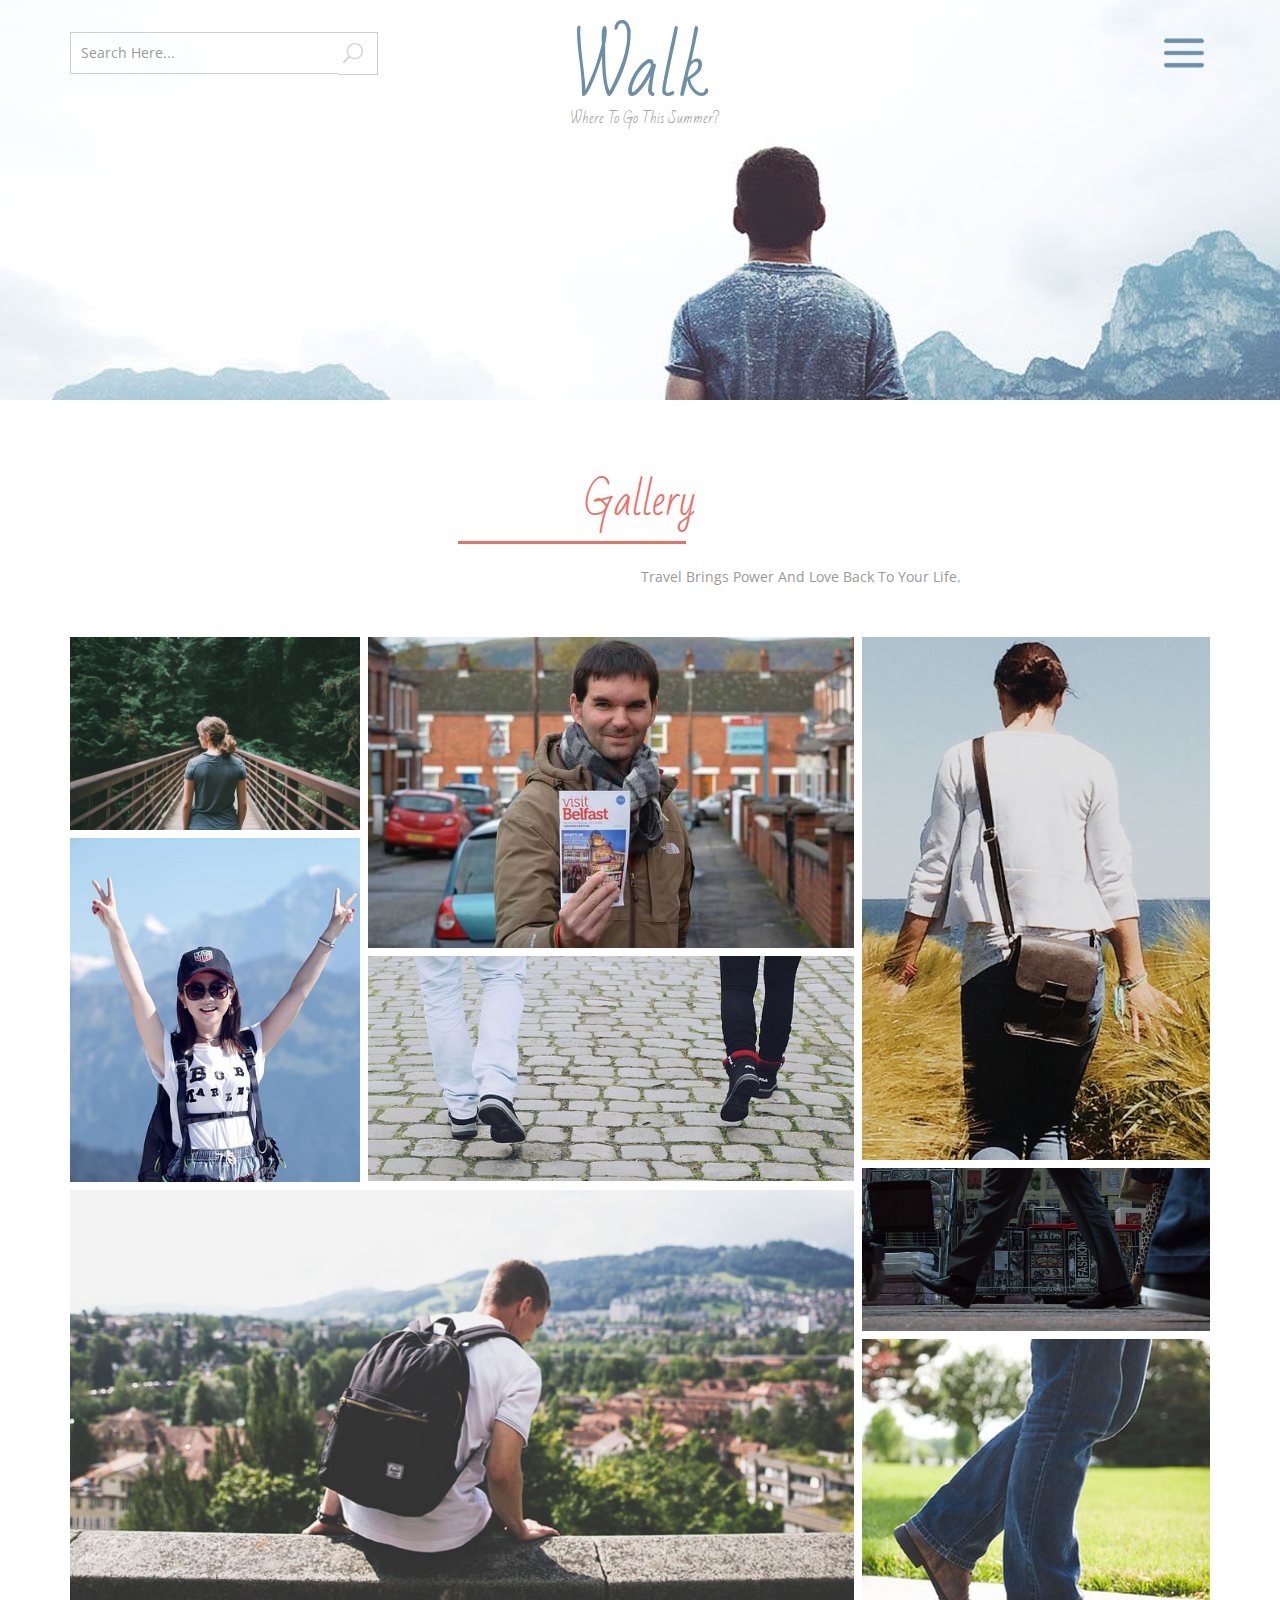
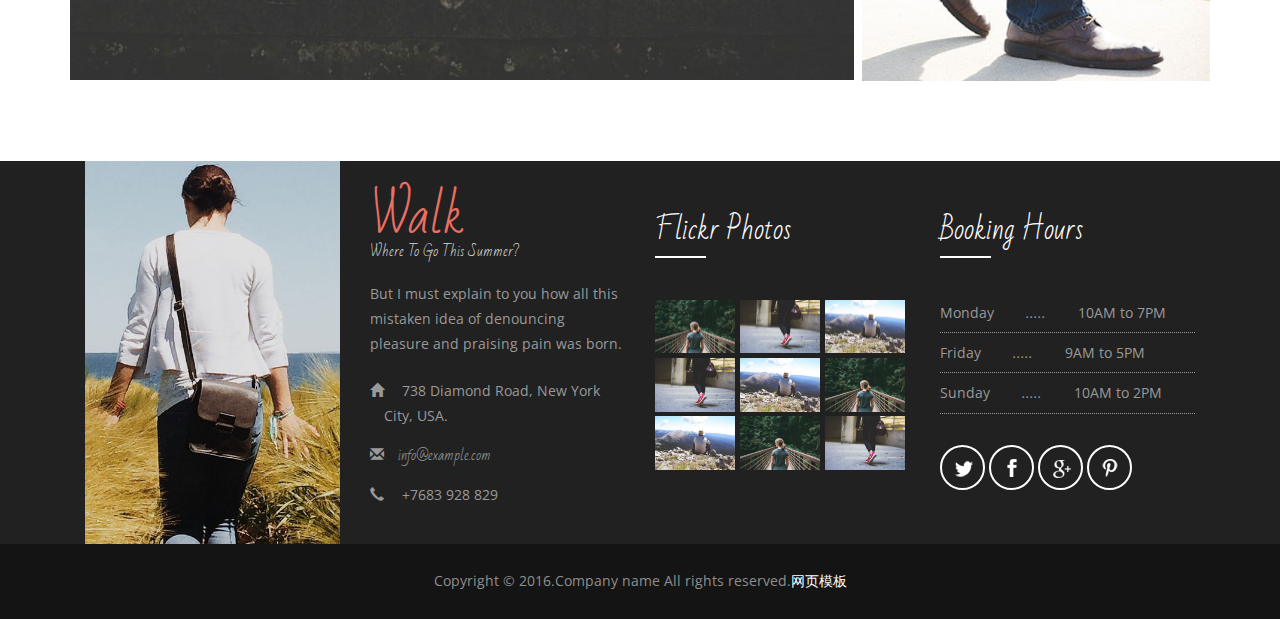
<file: gallery.html>
<!DOCTYPE html>
<html>
<head>
<title>Gallery</title>
<!-- for-mobile-apps -->
<meta name="viewport" content="width=device-width, initial-scale=1">
<meta http-equiv="Content-Type" content="text/html; charset=utf-8" />
<meta name="keywords" content="Walk Responsive web template, Bootstrap Web Templates, Flat Web Templates, Android Compatible web template, 
Smartphone Compatible web template, free webdesigns for Nokia, Samsung, LG, SonyEricsson, Motorola web design" />
<script type="application/x-javascript"> addEventListener("load", function() { setTimeout(hideURLbar, 0); }, false);
		function hideURLbar(){ window.scrollTo(0,1); } </script>
<!-- //for-mobile-apps -->
<link href="css/bootstrap.css" rel="stylesheet" type="text/css" media="all" />
<link href="css/style.css" rel="stylesheet" type="text/css" media="all" />
<link href="css/component.css" rel="stylesheet" type="text/css"  />
<!-- js -->
<script src="js/jquery-1.11.1.min.js"></script>
<!-- //js -->
<link href='http://fonts.useso.com/css?family=Open+Sans:400,300,300italic,400italic,600,600italic,700,700italic,800,800italic' rel='stylesheet' type='text/css'>
<link href='http://fonts.useso.com/css?family=Bad+Script' rel='stylesheet' type='text/css'>
<!-- start-smoth-scrolling -->
<script type="text/javascript" src="js/move-top.js"></script>
<script type="text/javascript" src="js/easing.js"></script>
<script type="text/javascript">
	jQuery(document).ready(function($) {
		$(".scroll").click(function(event){		
			event.preventDefault();
			$('html,body').animate({scrollTop:$(this.hash).offset().top},1000);
		});
	});
</script>
<!-- start-smoth-scrolling -->
</head>
	
<body class="cbp-spmenu-push">
<!-- banner -->
	<div class="banner1">
		<div class="container">
			<div class="header">
				<div class="header-left">
					<form>
						<input type="text" value="Search Here..." onfocus="this.value = '';" onblur="if (this.value == '') {this.value = 'Search Here...';}" required="">
						<input type="submit" value="" >
						<div class="clearfix"> </div>
					</form>
				</div>
				<div class="header-left1">
					<h1><a href="index.html">Walk<span>Where To Go This Summer?</span></a></h1>
				</div>
				<!-- #push_sidebar -->
				<div class="top-nav">
					 <nav class="cbp-spmenu cbp-spmenu-vertical cbp-spmenu-right" id="cbp-spmenu-s2">
						<h3>Menu</h3>
						<ul>
							<li><a href="index.html"><span class="glyphicon glyphicon-home" aria-hidden="true"></span>Home</a></li>
							<li><a href="about.html"><span class="glyphicon glyphicon-list-alt" aria-hidden="true"></span>About</a></li>
							<li><a href="services.html"><span class="glyphicon glyphicon-cog" aria-hidden="true"></span>Services</a></li>
							<li class="active"><a href="gallery.html"><span class="glyphicon glyphicon-picture" aria-hidden="true"></span>Gallery</a></li>
							<li><a href="shortcodes.html"><span class="glyphicon glyphicon-text-size" aria-hidden="true"></span>Short Codes</a></li>
							<li><a href="contact.html"><span class="glyphicon glyphicon-envelope" aria-hidden="true"></span>Contact</a></li>
						</ul>
					</nav>
					 <div class="main buttonset">	
					<!-- Class "cbp-spmenu-open" gets applied to menu and "cbp-spmenu-push-toleft" or "cbp-spmenu-push-toright" to the body -->
						<button id="showRightPush"><img src="images/menu.png" alt=""/></button>
					</div>
				<!-- Classie - class helper functions by @desandro https://github.com/desandro/classie -->
						<script src="js/classie.js"></script>
						<script>
							var menuRight = document.getElementById( 'cbp-spmenu-s2' ),
							showRightPush = document.getElementById( 'showRightPush' ),
							body = document.body;

							showRightPush.onclick = function() {
								classie.toggle( this, 'active' );
								classie.toggle( body, 'cbp-spmenu-push-toleft' );
								classie.toggle( menuRight, 'cbp-spmenu-open' );
								disableOther( 'showRightPush' );
							};

							function disableOther( button ) {
								if( button !== 'showRightPush' ) {
									classie.toggle( showRightPush, 'disabled' );
								}
							}
						</script>
						<!-- /script-for-menu -->
				</div>
				<!-- /#push_sidebar -->
				<div class="clearfix"> </div>
			</div>
		</div>
	</div>
<!-- //banner -->
<!-- gallery -->
	<div class="gallery">
		<div class="container">
			<h3>Gallery</h3>
			<p class="dummy-text">travel brings power and love back to your life.</p>
			<div class="gallery-grids">
				<div class="gallery-grid2">
					<div class="gallery-grid">
						<div class="gallery-grid1">
							<a href="images/5.jpg" rel="title" class="b-link-stripe b-animate-go thickbox">
								<img src="images/5.jpg" alt=" " class="img-responsive" />
								<div class="p-mask">
									<h4>Walk</h4>
									<p>Neque porro quisquam est, qui dolorem ipsum quia dolor sit
										amet, consectetur, adipisci velit.</p>
								</div>
							</a>
						</div>
						<div class="gallery-grid1">
							<a href="images/9.jpg" rel="title" class="b-link-stripe b-animate-go thickbox">
								<img src="images/9.jpg" alt=" " class="img-responsive" />
								<div class="p-mask">
									<h4>Walk</h4>
									<p>Neque porro quisquam est, qui dolorem ipsum quia dolor sit
										amet, consectetur, adipisci velit.</p>
								</div>
							</a>
						</div>
					</div>
					<div class="gallery-grid-sub">
						<div class="gallery-grid1">
							<a href="images/10.jpg" rel="title" class="b-link-stripe b-animate-go thickbox">
								<img src="images/10.jpg" alt=" " class="img-responsive" />
								<div class="p-mask">
									<h4>Walk</h4>
									<p>Neque porro quisquam est, qui dolorem ipsum quia dolor sit
										amet, consectetur, adipisci velit.</p>
								</div>
							</a>
						</div>
						<div class="gallery-grid1">
							<a href="images/11.jpg" rel="title" class="b-link-stripe b-animate-go thickbox">
								<img src="images/11.jpg" alt=" " class="img-responsive" />
								<div class="p-mask">
									<h4>Walk</h4>
									<p>Neque porro quisquam est, qui dolorem ipsum quia dolor sit
										amet, consectetur, adipisci velit.</p>
								</div>
							</a>
						</div>
					</div>
					<div class="clearfix"> </div>
					<div class="gallery-grid1">
						<a href="images/2.jpg" rel="title" class="b-link-stripe b-animate-go thickbox">
							<img src="images/2.jpg" alt=" " class="img-responsive" />
							<div class="p-mask">
								<h4>Walk</h4>
								<p>Neque porro quisquam est, qui dolorem ipsum quia dolor sit
									amet, consectetur, adipisci velit.</p>
							</div>
						</a>
					</div>
				</div>
				<div class="gallery-grid-sub1">
					<div class="gallery-grid1">
						<a href="images/8.jpg" rel="title" class="b-link-stripe b-animate-go thickbox">
							<img src="images/8.jpg" alt=" " class="img-responsive" />
							<div class="p-mask">
								<h4>Walk</h4>
								<p>Neque porro quisquam est, qui dolorem ipsum quia dolor sit
									amet, consectetur, adipisci velit.</p>
							</div>
						</a>
					</div>
					<div class="gallery-grid1">
						<a href="images/12.jpg" rel="title" class="b-link-stripe b-animate-go thickbox">
							<img src="images/12.jpg" alt=" " class="img-responsive" />
							<div class="p-mask">
								<h4>Walk</h4>
								<p>Neque porro quisquam est, qui dolorem ipsum quia dolor sit
									amet, consectetur, adipisci velit.</p>
							</div>
						</a>
					</div>
					<div class="gallery-grid1">
						<a href="images/13.jpg" rel="title" class="b-link-stripe b-animate-go thickbox">
							<img src="images/13.jpg" alt=" " class="img-responsive" />
							<div class="p-mask">
								<h4>Walk</h4>
								<p>Neque porro quisquam est, qui dolorem ipsum quia dolor sit
									amet, consectetur, adipisci velit.</p>
							</div>
						</a>
					</div>
				</div>
				<div class="clearfix"> </div>
				<!-- script -->
					<script src="js/jquery.chocolat.js"></script>
						<link rel="stylesheet" href="css/chocolat.css" type="text/css" media="screen" charset="utf-8">
						<!--light-box-files-->
					<script type="text/javascript" charset="utf-8">
						$(function() {
							$('.gallery-grid1 a').Chocolat();
						});
					</script>
				<!-- script -->
			</div>
		</div>
	</div>
<!-- //gallery -->
<!-- footer -->
	<div class="footer">
		<div class="container">
			<div class="col-md-3 footer-grid">
				<img src="images/8.jpg" alt=" " class="img-responsive" />
			</div>
			<div class="col-md-3 footer-grid">
				<h2><a href="index.html">Walk<span>Where To Go This Summer?</span></a></h2>
				<p>But I must explain to you how all this mistaken idea of denouncing pleasure 
					and praising pain was born.</p>
				<ul>
					<li><span class="glyphicon glyphicon-home" aria-hidden="true"></span> 738 Diamond Road, New York City, USA.</li>
					<li><span class="glyphicon glyphicon-envelope" aria-hidden="true"></span><a href="mailto:info@example.com">info@example.com</a></li>
					<li><span class="glyphicon glyphicon-earphone" aria-hidden="true"></span> +7683 928 829</li>
				</ul>
			</div>
			<div class="col-md-3 footer-grid">
				<h4>Flickr Photos</h4>
				<div class="footer-grid1">
					<a href="single.html"><img src="images/5.jpg" alt=" " class="img-responsive" /></a>
				</div>
				<div class="footer-grid1">
					<a href="single.html"><img src="images/6.jpg" alt=" " class="img-responsive" /></a>
				</div>
				<div class="footer-grid1">
					<a href="single.html"><img src="images/7.jpg" alt=" " class="img-responsive" /></a>
				</div>
				<div class="footer-grid1">
					<a href="single.html"><img src="images/6.jpg" alt=" " class="img-responsive" /></a>
				</div>
				<div class="footer-grid1">
					<a href="single.html"><img src="images/7.jpg" alt=" " class="img-responsive" /></a>
				</div>
				<div class="footer-grid1">
					<a href="single.html"><img src="images/5.jpg" alt=" " class="img-responsive" /></a>
				</div>
				<div class="footer-grid1">
					<a href="single.html"><img src="images/7.jpg" alt=" " class="img-responsive" /></a>
				</div>
				<div class="footer-grid1">
					<a href="single.html"><img src="images/5.jpg" alt=" " class="img-responsive" /></a>
				</div>
				<div class="footer-grid1">
					<a href="single.html"><img src="images/6.jpg" alt=" " class="img-responsive" /></a>
				</div>
				<div class="clearfix"> </div>
			</div>
			<div class="col-md-3 footer-grid">
				<h4>Booking Hours</h4>
				<div class="footer-grid2">
					<ul class="timings">
						<li>Monday <i>.....</i> 10AM to 7PM</li>
						<li>Friday <i>.....</i> 9AM to 5PM</li>
						<li>Sunday <i>.....</i> 10AM to 2PM</li>
					</ul>
					<div class="social-icons social-icons1">
						<ul>
							<li><a href="#" class="twitter"></a></li>
							<li><a href="#" class="facebook"></a></li>
							<li><a href="#" class="google"></a></li>
							<li><a href="#" class="p"></a></li>
						</ul>
					</div>
				</div>
			</div>
			<div class="clearfix"> </div>
		</div>
	</div>
	<div class="footer-copy">
		<div class="container">
			<p>Copyright &copy; 2016.Company name All rights reserved.<a target="_blank" href="http://sc.chinaz.com/moban/">&#x7F51;&#x9875;&#x6A21;&#x677F;</a></p>
		</div>
	</div>
<!-- //footer -->
<!-- here stars scrolling icon -->
	<script type="text/javascript">
		$(document).ready(function() {
			/*
				var defaults = {
				containerID: 'toTop', // fading element id
				containerHoverID: 'toTopHover', // fading element hover id
				scrollSpeed: 1200,
				easingType: 'linear' 
				};
			*/
								
			$().UItoTop({ easingType: 'easeOutQuart' });
								
			});
	</script>
<!-- //here ends scrolling icon -->
</body>
</html>
</file>
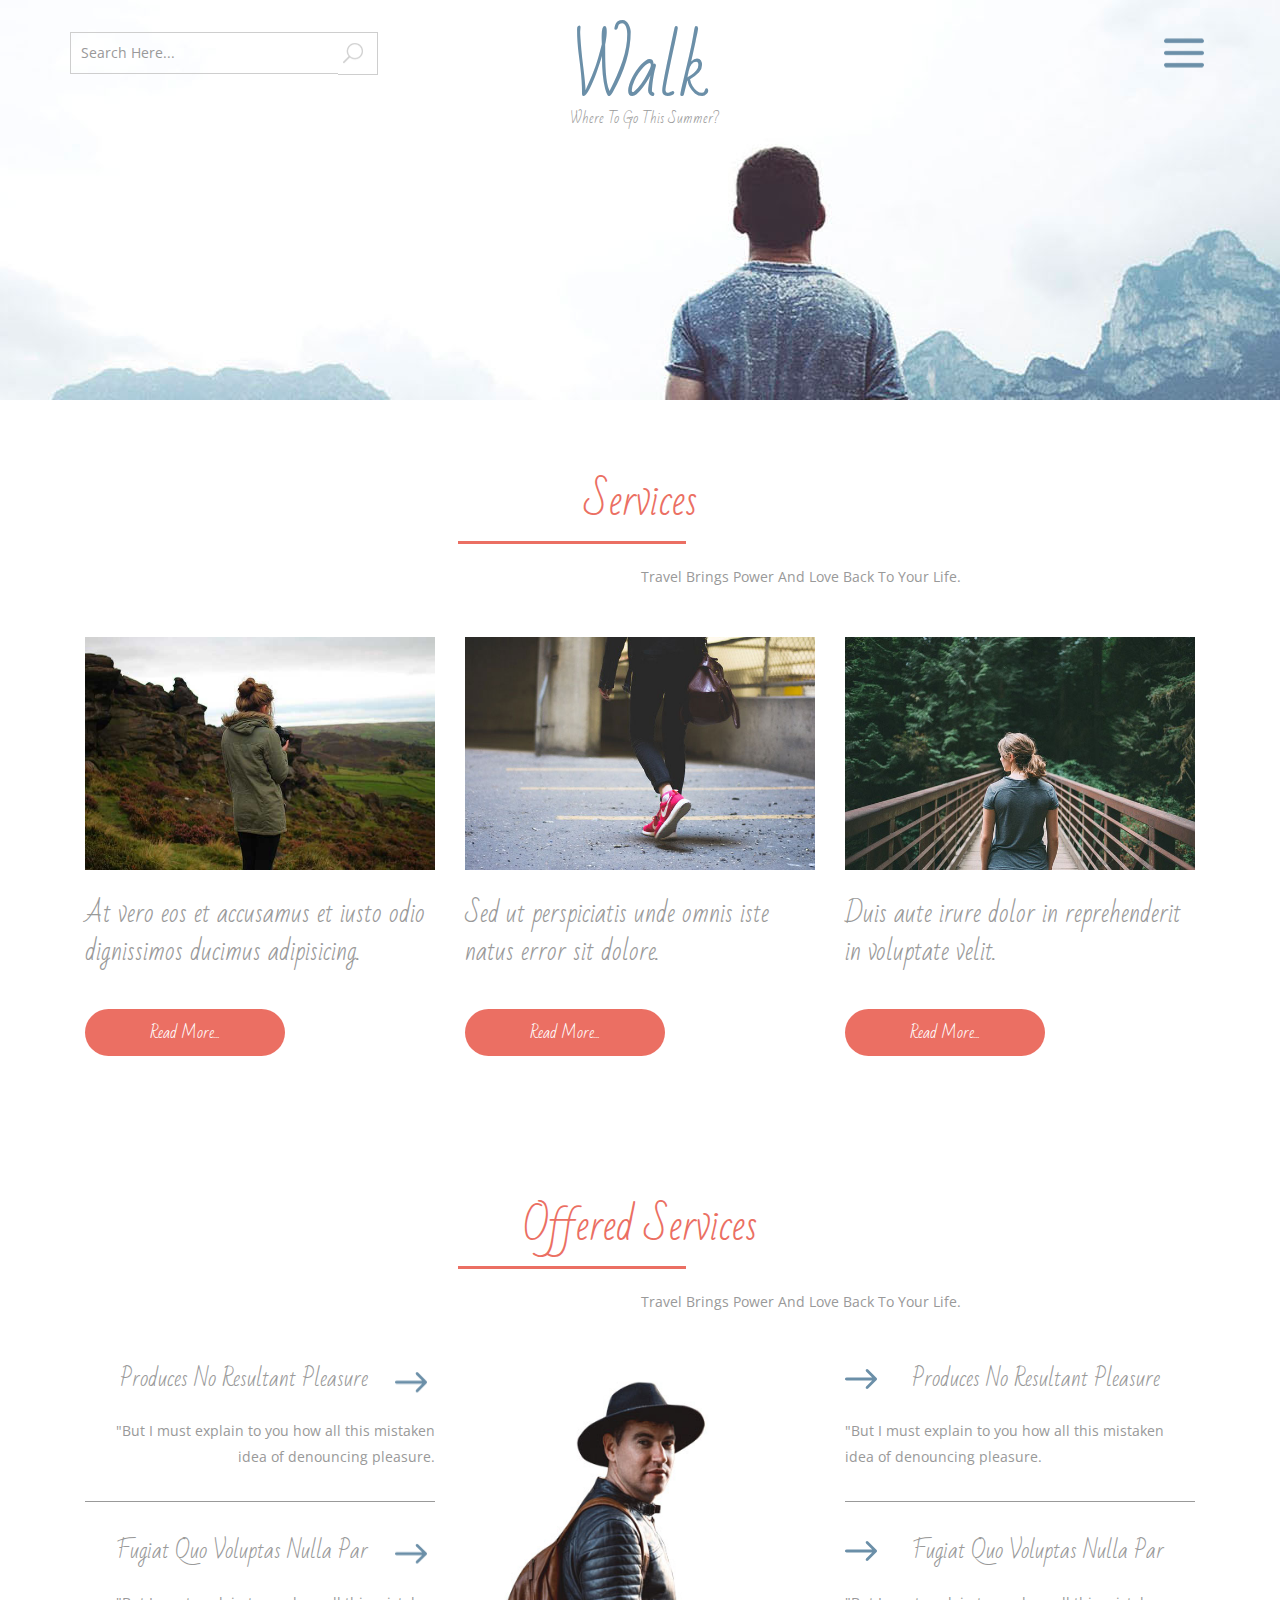
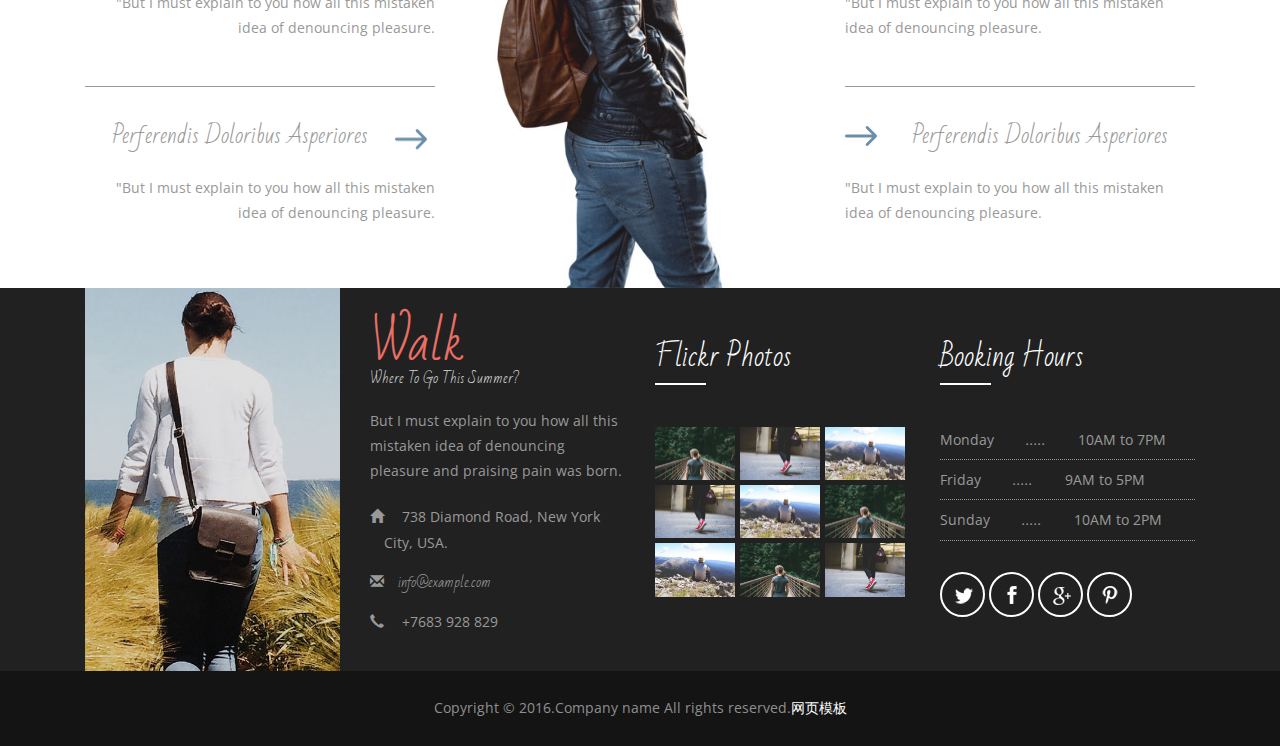
<file: services.html>
<!DOCTYPE html>
<html>
<head>
<title>Services</title>
<!-- for-mobile-apps -->
<meta name="viewport" content="width=device-width, initial-scale=1">
<meta http-equiv="Content-Type" content="text/html; charset=utf-8" />
<meta name="keywords" content="Walk Responsive web template, Bootstrap Web Templates, Flat Web Templates, Android Compatible web template, 
Smartphone Compatible web template, free webdesigns for Nokia, Samsung, LG, SonyEricsson, Motorola web design" />
<script type="application/x-javascript"> addEventListener("load", function() { setTimeout(hideURLbar, 0); }, false);
		function hideURLbar(){ window.scrollTo(0,1); } </script>
<!-- //for-mobile-apps -->
<link href="css/bootstrap.css" rel="stylesheet" type="text/css" media="all" />
<link href="css/style.css" rel="stylesheet" type="text/css" media="all" />
<link href="css/component.css" rel="stylesheet" type="text/css"  />
<!-- js -->
<script src="js/jquery-1.11.1.min.js"></script>
<!-- //js -->
<link href='http://fonts.useso.com/css?family=Open+Sans:400,300,300italic,400italic,600,600italic,700,700italic,800,800italic' rel='stylesheet' type='text/css'>
<link href='http://fonts.useso.com/css?family=Bad+Script' rel='stylesheet' type='text/css'>
<!-- start-smoth-scrolling -->
<script type="text/javascript" src="js/move-top.js"></script>
<script type="text/javascript" src="js/easing.js"></script>
<script type="text/javascript">
	jQuery(document).ready(function($) {
		$(".scroll").click(function(event){		
			event.preventDefault();
			$('html,body').animate({scrollTop:$(this.hash).offset().top},1000);
		});
	});
</script>
<!-- start-smoth-scrolling -->
</head>
	
<body class="cbp-spmenu-push">
<!-- banner -->
	<div class="banner1">
		<div class="container">
			<div class="header">
				<div class="header-left">
					<form>
						<input type="text" value="Search Here..." onfocus="this.value = '';" onblur="if (this.value == '') {this.value = 'Search Here...';}" required="">
						<input type="submit" value="" >
						<div class="clearfix"> </div>
					</form>
				</div>
				<div class="header-left1">
					<h1><a href="index.html">Walk<span>Where To Go This Summer?</span></a></h1>
				</div>
				<!-- #push_sidebar -->
				<div class="top-nav">
					 <nav class="cbp-spmenu cbp-spmenu-vertical cbp-spmenu-right" id="cbp-spmenu-s2">
						<h3>Menu</h3>
						<ul>
							<li><a href="index.html"><span class="glyphicon glyphicon-home" aria-hidden="true"></span>Home</a></li>
							<li><a href="about.html"><span class="glyphicon glyphicon-list-alt" aria-hidden="true"></span>About</a></li>
							<li class="active"><a href="services.html"><span class="glyphicon glyphicon-cog" aria-hidden="true"></span>Services</a></li>
							<li><a href="gallery.html"><span class="glyphicon glyphicon-picture" aria-hidden="true"></span>Gallery</a></li>
							<li><a href="shortcodes.html"><span class="glyphicon glyphicon-text-size" aria-hidden="true"></span>Short Codes</a></li>
							<li><a href="contact.html"><span class="glyphicon glyphicon-envelope" aria-hidden="true"></span>Contact</a></li>
						</ul>
					</nav>
					 <div class="main buttonset">	
					<!-- Class "cbp-spmenu-open" gets applied to menu and "cbp-spmenu-push-toleft" or "cbp-spmenu-push-toright" to the body -->
						<button id="showRightPush"><img src="images/menu.png" alt=""/></button>
					</div>
				<!-- Classie - class helper functions by @desandro https://github.com/desandro/classie -->
						<script src="js/classie.js"></script>
						<script>
							var menuRight = document.getElementById( 'cbp-spmenu-s2' ),
							showRightPush = document.getElementById( 'showRightPush' ),
							body = document.body;

							showRightPush.onclick = function() {
								classie.toggle( this, 'active' );
								classie.toggle( body, 'cbp-spmenu-push-toleft' );
								classie.toggle( menuRight, 'cbp-spmenu-open' );
								disableOther( 'showRightPush' );
							};

							function disableOther( button ) {
								if( button !== 'showRightPush' ) {
									classie.toggle( showRightPush, 'disabled' );
								}
							}
						</script>
						<!-- /script-for-menu -->
				</div>
				<!-- /#push_sidebar -->
				<div class="clearfix"> </div>
			</div>
		</div>
	</div>
<!-- //banner -->
<!-- services -->
	<div class="services">
		<div class="container">
			<h3>Services</h3>
			<p class="dummy-text">travel brings power and love back to your life.</p>
			<div class="services-grids">
				<div class="col-md-4 services-grid">
					<figure class="blog-figure">
						<img src="images/14.jpg" alt=" " class="img-responsive" />
						<div class="blog-discription">
							<div class="theme-border">
								<div class="tg-display-table">
									<div class="tg-display-table-cell">
										<div class="blog-title">
											<h4><a href="index.html">Walk</a></h4>
											<ul class="blod-meta">
												<li>Posted By: <a href="#">Admin</a></li>
												<li>Dated: March 20, 2016</li>
												<div class="clearfix"> </div>
											</ul>
											<p>Lorem ipsum dolor sit amet, consectetur adipisicing elit, sed do eiusmod 
												tempor incididunt.</p>
										</div>
									</div>
								</div>
							</div>
						</div>
					</figure>
					<h5><a href="single.html">At vero eos et accusamus et iusto odio dignissimos ducimus adipisicing.</a></h5>
					<div class="more more1">
						<a href="single.html" class="type-4 type-41">
							<span> Read More... </span>
							<span> Read More... </span>
							<span> Read More... </span>
							<span> Read More... </span>	
							<span> Read More... </span>
							<span> Read More... </span>
						</a>
					</div>
				</div>
				<div class="col-md-4 services-grid">
					<figure class="blog-figure">
						<img src="images/6.jpg" alt=" " class="img-responsive" />
						<div class="blog-discription">
							<div class="theme-border">
								<div class="tg-display-table">
									<div class="tg-display-table-cell">
										<div class="blog-title">
											<h4><a href="index.html">Walk</a></h4>
											<ul class="blod-meta">
												<li>Posted By: <a href="#">Admin</a></li>
												<li>Dated: March 20, 2016</li>
												<div class="clearfix"> </div>
											</ul>
											<p>Lorem ipsum dolor sit amet, consectetur adipisicing elit, sed do eiusmod 
												tempor incididunt.</p>
										</div>
									</div>
								</div>
							</div>
						</div>
					</figure>
					<h5><a href="single.html">Sed ut perspiciatis unde omnis iste natus error sit dolore.</a></h5>
					<div class="more more1">
						<a href="single.html" class="type-4 type-41">
							<span> Read More... </span>
							<span> Read More... </span>
							<span> Read More... </span>
							<span> Read More... </span>	
							<span> Read More... </span>
							<span> Read More... </span>
						</a>
					</div>
				</div>
				<div class="col-md-4 services-grid">
					<figure class="blog-figure">
						<img src="images/5.jpg" alt=" " class="img-responsive" />
						<div class="blog-discription">
							<div class="theme-border">
								<div class="tg-display-table">
									<div class="tg-display-table-cell">
										<div class="blog-title">
											<h4><a href="index.html">Walk</a></h4>
											<ul class="blod-meta">
												<li>Posted By: <a href="#">Admin</a></li>
												<li>Dated: March 20, 2016</li>
												<div class="clearfix"> </div>
											</ul>
											<p>Lorem ipsum dolor sit amet, consectetur adipisicing elit, sed do eiusmod 
												tempor incididunt.</p>
										</div>
									</div>
								</div>
							</div>
						</div>
					</figure>
					<h5><a href="single.html">Duis aute irure dolor in reprehenderit in voluptate velit.</a></h5>
					<div class="more more1">
						<a href="single.html" class="type-4 type-41">
							<span> Read More... </span>
							<span> Read More... </span>
							<span> Read More... </span>
							<span> Read More... </span>	
							<span> Read More... </span>
							<span> Read More... </span>
						</a>
					</div>
				</div>
				<div class="clearfix"> </div>
			</div>
		</div>
	</div>
	<div class="offered-services">
		<div class="container">
			<h3>Offered Services</h3>
			<p class="dummy-text">travel brings power and love back to your life.</p>
			<div class="offered-services-grids">
				<div class="col-md-4 offered-services-grid">
					<div class="panel-group" id="accordion" role="tablist" aria-multiselectable="true">
					  <div class="panel panel-default">
						<div class="panel-heading" role="tab" id="headingOne">
						  <h4 class="panel-title">
							<a role="button" data-toggle="collapse" data-parent="#accordion" href="#collapseOne" aria-expanded="true" aria-controls="collapseOne">
							  Produces no resultant pleasure
							</a>
						  </h4>
						  <p>"But I must explain to you how all this mistaken idea of denouncing 
							pleasure.</p>
						</div>
						<div id="collapseOne" class="panel-collapse collapse" role="tabpanel" aria-labelledby="headingOne">
						  <div class="panel-body">
							Anim pariatur cliche reprehenderit, enim eiusmod high life accusamus terry richardson ad squid.
						  </div>
						</div>
					  </div>
					  <div class="panel panel-default">
						<div class="panel-heading" role="tab" id="headingTwo">
						  <h4 class="panel-title">
							<a class="collapsed" role="button" data-toggle="collapse" data-parent="#accordion" href="#collapseTwo" aria-expanded="false" aria-controls="collapseTwo">
							  Fugiat quo voluptas nulla par
							</a>
						  </h4>
						  <p>"But I must explain to you how all this mistaken idea of denouncing 
							pleasure.</p>
						</div>
						<div id="collapseTwo" class="panel-collapse collapse" role="tabpanel" aria-labelledby="headingTwo">
						  <div class="panel-body">
							Anim pariatur cliche reprehenderit, enim eiusmod high life accusamus terry richardson ad squid.
						  </div>
						</div>
					  </div>
					  <div class="panel panel-default">
						<div class="panel-heading" role="tab" id="headingThree">
						  <h4 class="panel-title">
							<a class="collapsed" role="button" data-toggle="collapse" data-parent="#accordion" href="#collapseThree" aria-expanded="false" aria-controls="collapseThree">
							  Perferendis doloribus asperiores
							</a>
						  </h4>
						  <p>"But I must explain to you how all this mistaken idea of denouncing 
							pleasure.</p>
						</div>
						<div id="collapseThree" class="panel-collapse collapse" role="tabpanel" aria-labelledby="headingThree">
						  <div class="panel-body">
							Anim pariatur cliche reprehenderit, enim eiusmod high life accusamus terry richardson ad squid.
						  </div>
						</div>
					  </div>
					</div>
				</div>
				<div class="col-md-4 offered-services-grid">
					<img src="images/15.jpg" alt=" " class="img-responsive" />
				</div>
				<div class="col-md-4 offered-services-grid1">
					<div class="panel-group1" id="accordion1" role="tablist" aria-multiselectable="true">
					  <div class="panel panel-default panel1">
						<div class="panel-heading" role="tab" id="headingFour">
						  <h4 class="panel-title panel-title1">
							<a role="button" data-toggle="collapse" data-parent="#accordion1" href="#collapseFour" aria-expanded="true" aria-controls="collapseFour">
							  Produces no resultant pleasure
							</a>
						  </h4>
						  <p>"But I must explain to you how all this mistaken idea of denouncing 
							pleasure.</p>
						</div>
						<div id="collapseFour" class="panel-collapse collapse" role="tabpanel" aria-labelledby="headingFour">
						  <div class="panel-body">
							Anim pariatur cliche reprehenderit, enim eiusmod high life accusamus terry richardson ad squid.
						  </div>
						</div>
					  </div>
					  <div class="panel panel-default panel1">
						<div class="panel-heading" role="tab" id="headingFive">
						  <h4 class="panel-title panel-title1">
							<a class="collapsed" role="button" data-toggle="collapse" data-parent="#accordion1" href="#collapseFive" aria-expanded="false" aria-controls="collapseFive">
							  Fugiat quo voluptas nulla par
							</a>
						  </h4>
						  <p>"But I must explain to you how all this mistaken idea of denouncing 
							pleasure.</p>
						</div>
						<div id="collapseFive" class="panel-collapse collapse" role="tabpanel" aria-labelledby="headingFive">
						  <div class="panel-body">
							Anim pariatur cliche reprehenderit, enim eiusmod high life accusamus terry richardson ad squid.
						  </div>
						</div>
					  </div>
					  <div class="panel panel-default panel1">
						<div class="panel-heading" role="tab" id="headingSix">
						  <h4 class="panel-title panel-title1">
							<a class="collapsed" role="button" data-toggle="collapse" data-parent="#accordion1" href="#collapseSix" aria-expanded="false" aria-controls="collapseSix">
							  Perferendis doloribus asperiores
							</a>
						  </h4>
						  <p>"But I must explain to you how all this mistaken idea of denouncing 
							pleasure.</p>
						</div>
						<div id="collapseSix" class="panel-collapse collapse" role="tabpanel" aria-labelledby="headingSix">
						  <div class="panel-body">
							Anim pariatur cliche reprehenderit, enim eiusmod high life accusamus terry richardson ad squid.
						  </div>
						</div>
					  </div>
					</div>
				</div>
				<div class="clearfix"> </div>
			</div>
			<!-- for bootstrap working -->
				<script src="js/bootstrap.js"></script>
			<!-- //for bootstrap working -->
		</div>
	</div>
<!-- //services -->
<!-- footer -->
	<div class="footer">
		<div class="container">
			<div class="col-md-3 footer-grid">
				<img src="images/8.jpg" alt=" " class="img-responsive" />
			</div>
			<div class="col-md-3 footer-grid">
				<h2><a href="index.html">Walk<span>Where To Go This Summer?</span></a></h2>
				<p>But I must explain to you how all this mistaken idea of denouncing pleasure 
					and praising pain was born.</p>
				<ul>
					<li><span class="glyphicon glyphicon-home" aria-hidden="true"></span> 738 Diamond Road, New York City, USA.</li>
					<li><span class="glyphicon glyphicon-envelope" aria-hidden="true"></span><a href="mailto:info@example.com">info@example.com</a></li>
					<li><span class="glyphicon glyphicon-earphone" aria-hidden="true"></span> +7683 928 829</li>
				</ul>
			</div>
			<div class="col-md-3 footer-grid">
				<h4>Flickr Photos</h4>
				<div class="footer-grid1">
					<a href="single.html"><img src="images/5.jpg" alt=" " class="img-responsive" /></a>
				</div>
				<div class="footer-grid1">
					<a href="single.html"><img src="images/6.jpg" alt=" " class="img-responsive" /></a>
				</div>
				<div class="footer-grid1">
					<a href="single.html"><img src="images/7.jpg" alt=" " class="img-responsive" /></a>
				</div>
				<div class="footer-grid1">
					<a href="single.html"><img src="images/6.jpg" alt=" " class="img-responsive" /></a>
				</div>
				<div class="footer-grid1">
					<a href="single.html"><img src="images/7.jpg" alt=" " class="img-responsive" /></a>
				</div>
				<div class="footer-grid1">
					<a href="single.html"><img src="images/5.jpg" alt=" " class="img-responsive" /></a>
				</div>
				<div class="footer-grid1">
					<a href="single.html"><img src="images/7.jpg" alt=" " class="img-responsive" /></a>
				</div>
				<div class="footer-grid1">
					<a href="single.html"><img src="images/5.jpg" alt=" " class="img-responsive" /></a>
				</div>
				<div class="footer-grid1">
					<a href="single.html"><img src="images/6.jpg" alt=" " class="img-responsive" /></a>
				</div>
				<div class="clearfix"> </div>
			</div>
			<div class="col-md-3 footer-grid">
				<h4>Booking Hours</h4>
				<div class="footer-grid2">
					<ul class="timings">
						<li>Monday <i>.....</i> 10AM to 7PM</li>
						<li>Friday <i>.....</i> 9AM to 5PM</li>
						<li>Sunday <i>.....</i> 10AM to 2PM</li>
					</ul>
					<div class="social-icons social-icons1">
						<ul>
							<li><a href="#" class="twitter"></a></li>
							<li><a href="#" class="facebook"></a></li>
							<li><a href="#" class="google"></a></li>
							<li><a href="#" class="p"></a></li>
						</ul>
					</div>
				</div>
			</div>
			<div class="clearfix"> </div>
		</div>
	</div>
	<div class="footer-copy">
		<div class="container">
			<p>Copyright &copy; 2016.Company name All rights reserved.<a target="_blank" href="http://sc.chinaz.com/moban/">&#x7F51;&#x9875;&#x6A21;&#x677F;</a></p>
		</div>
	</div>
<!-- //footer -->
<!-- here stars scrolling icon -->
	<script type="text/javascript">
		$(document).ready(function() {
			/*
				var defaults = {
				containerID: 'toTop', // fading element id
				containerHoverID: 'toTopHover', // fading element hover id
				scrollSpeed: 1200,
				easingType: 'linear' 
				};
			*/
								
			$().UItoTop({ easingType: 'easeOutQuart' });
								
			});
	</script>
<!-- //here ends scrolling icon -->
</body>
</html>
</file>
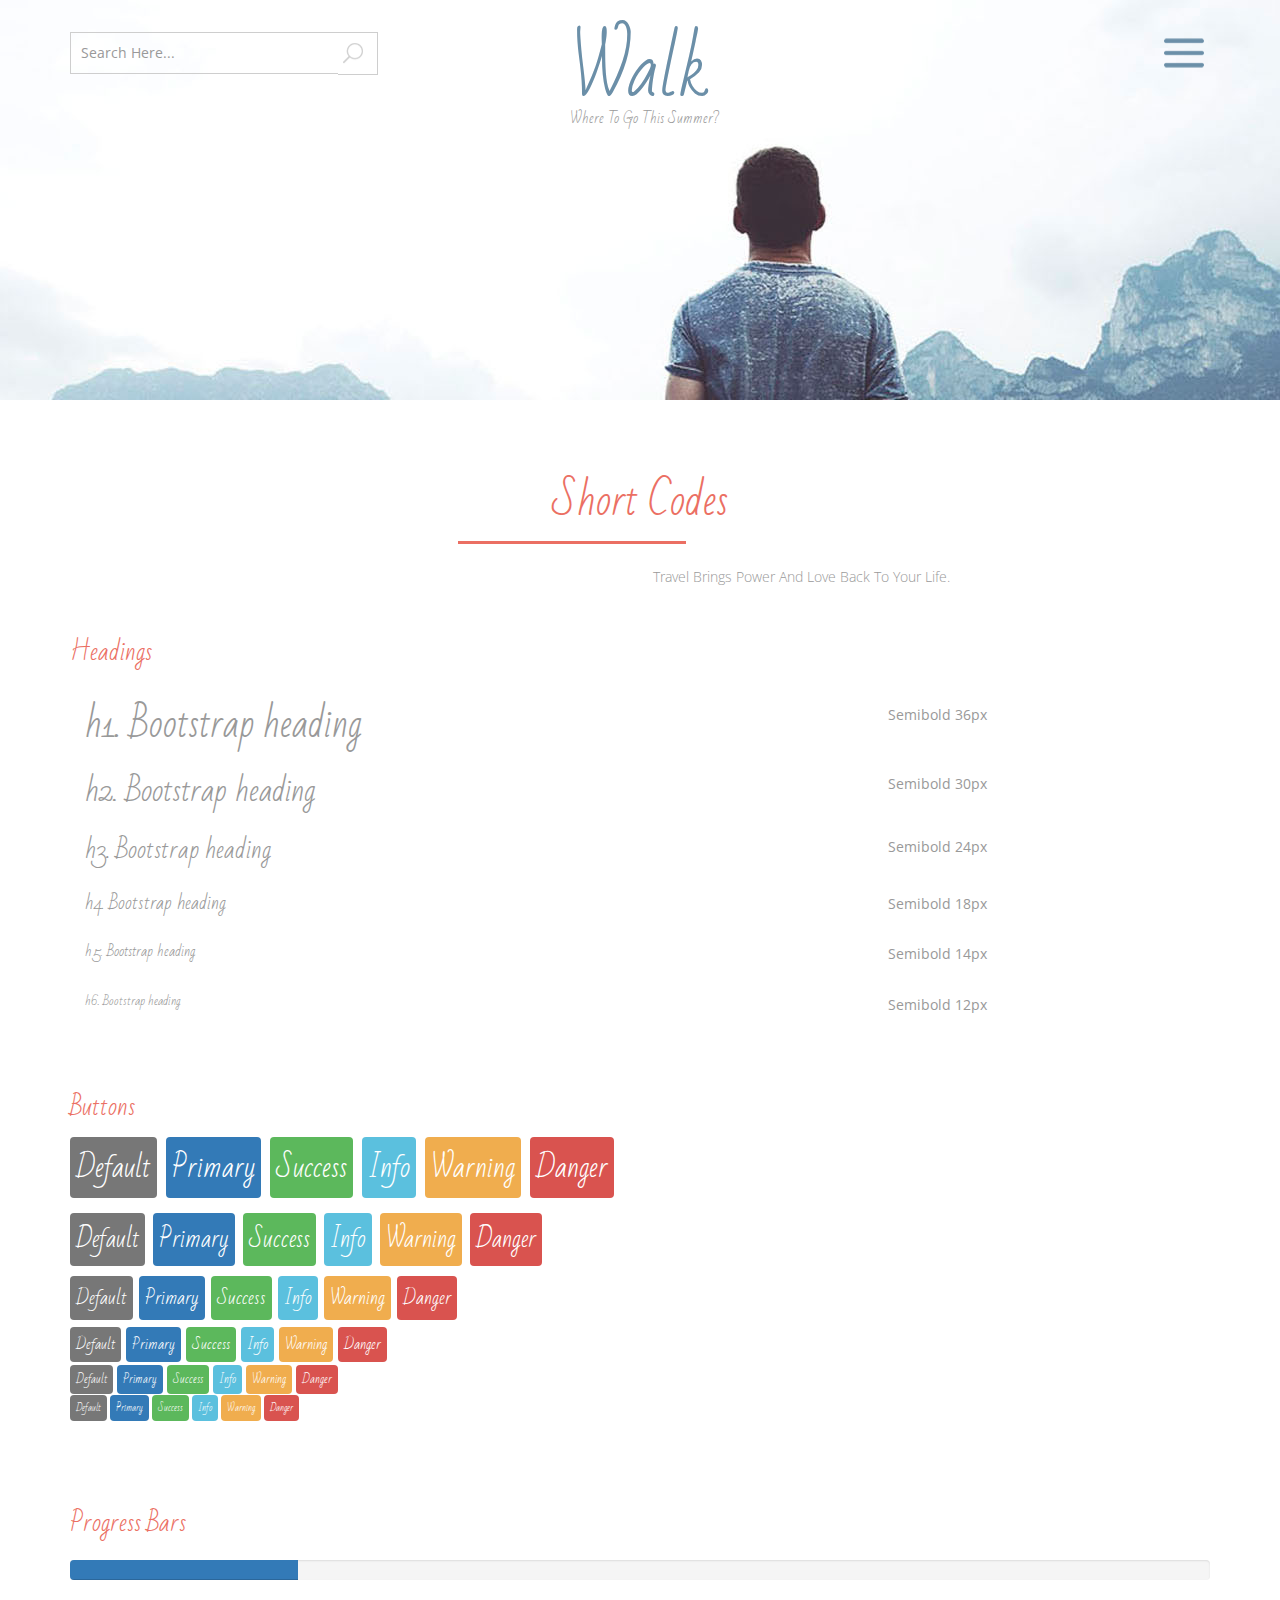
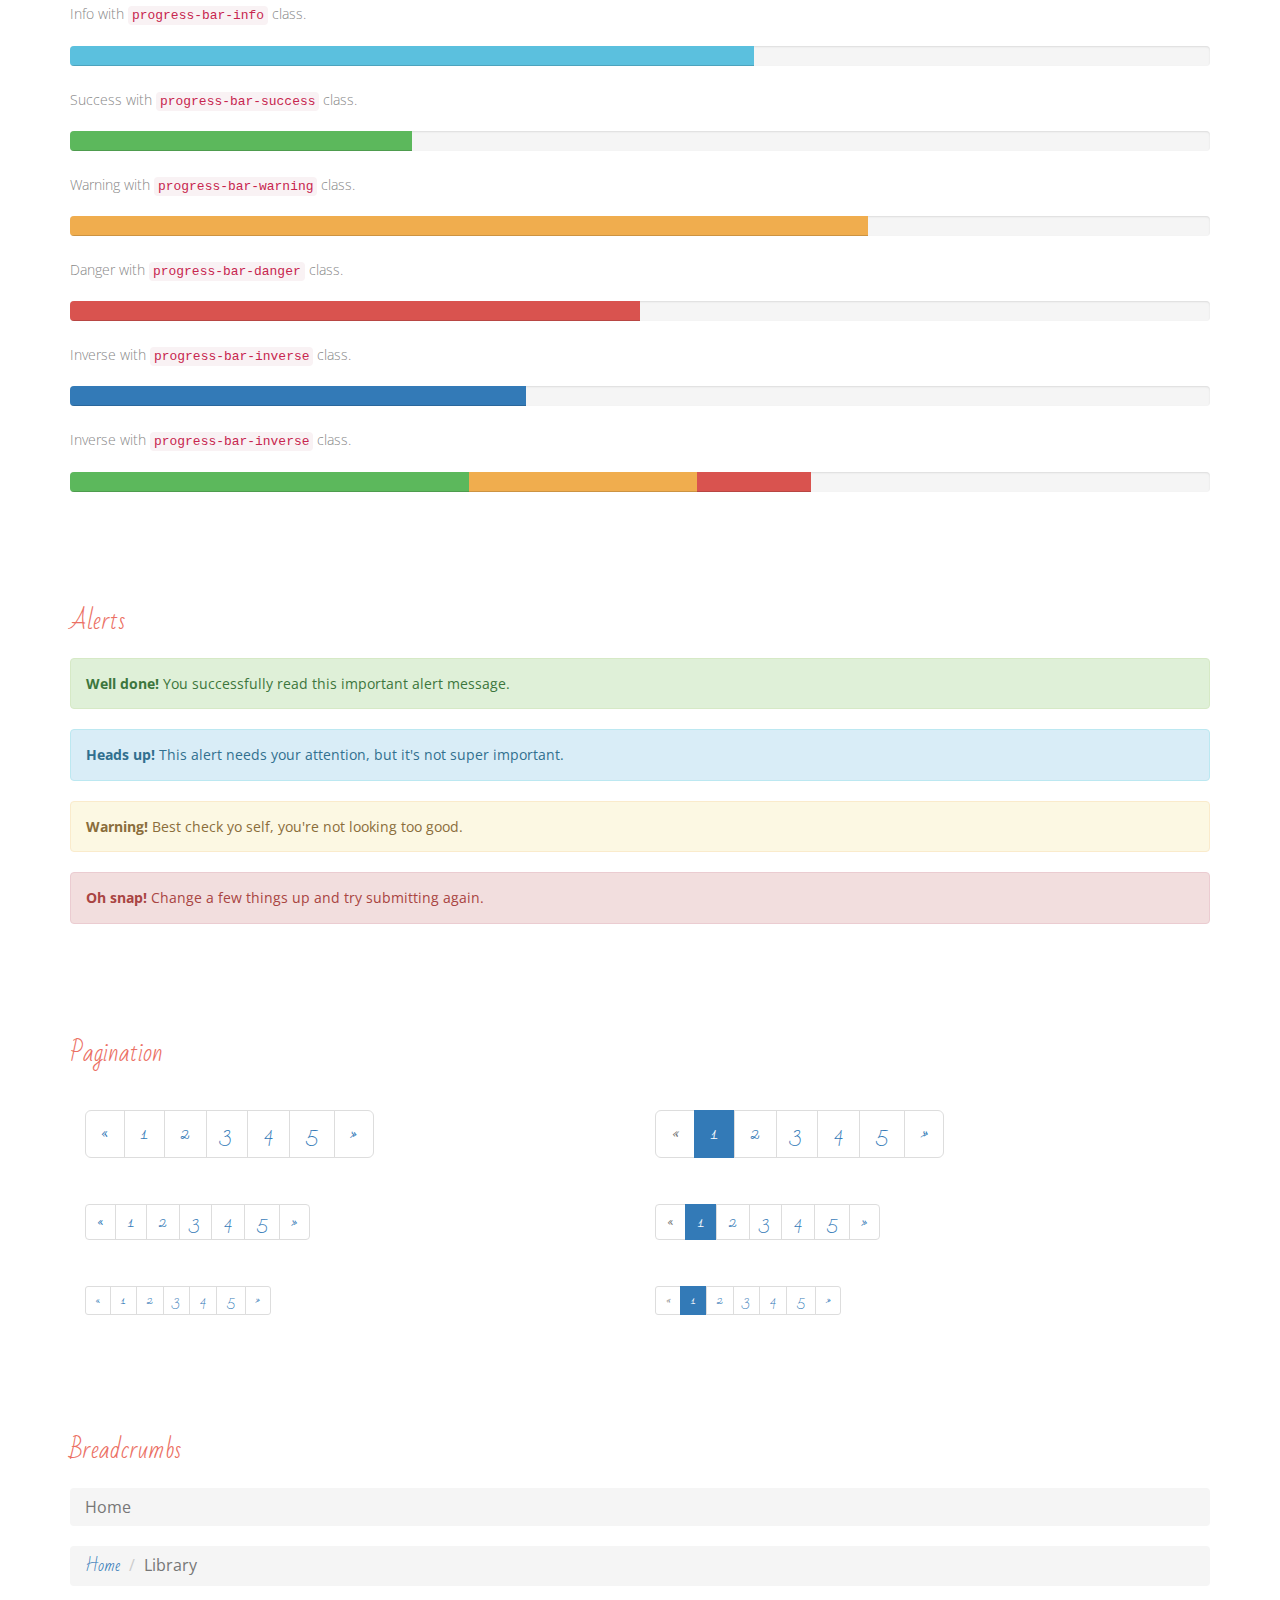
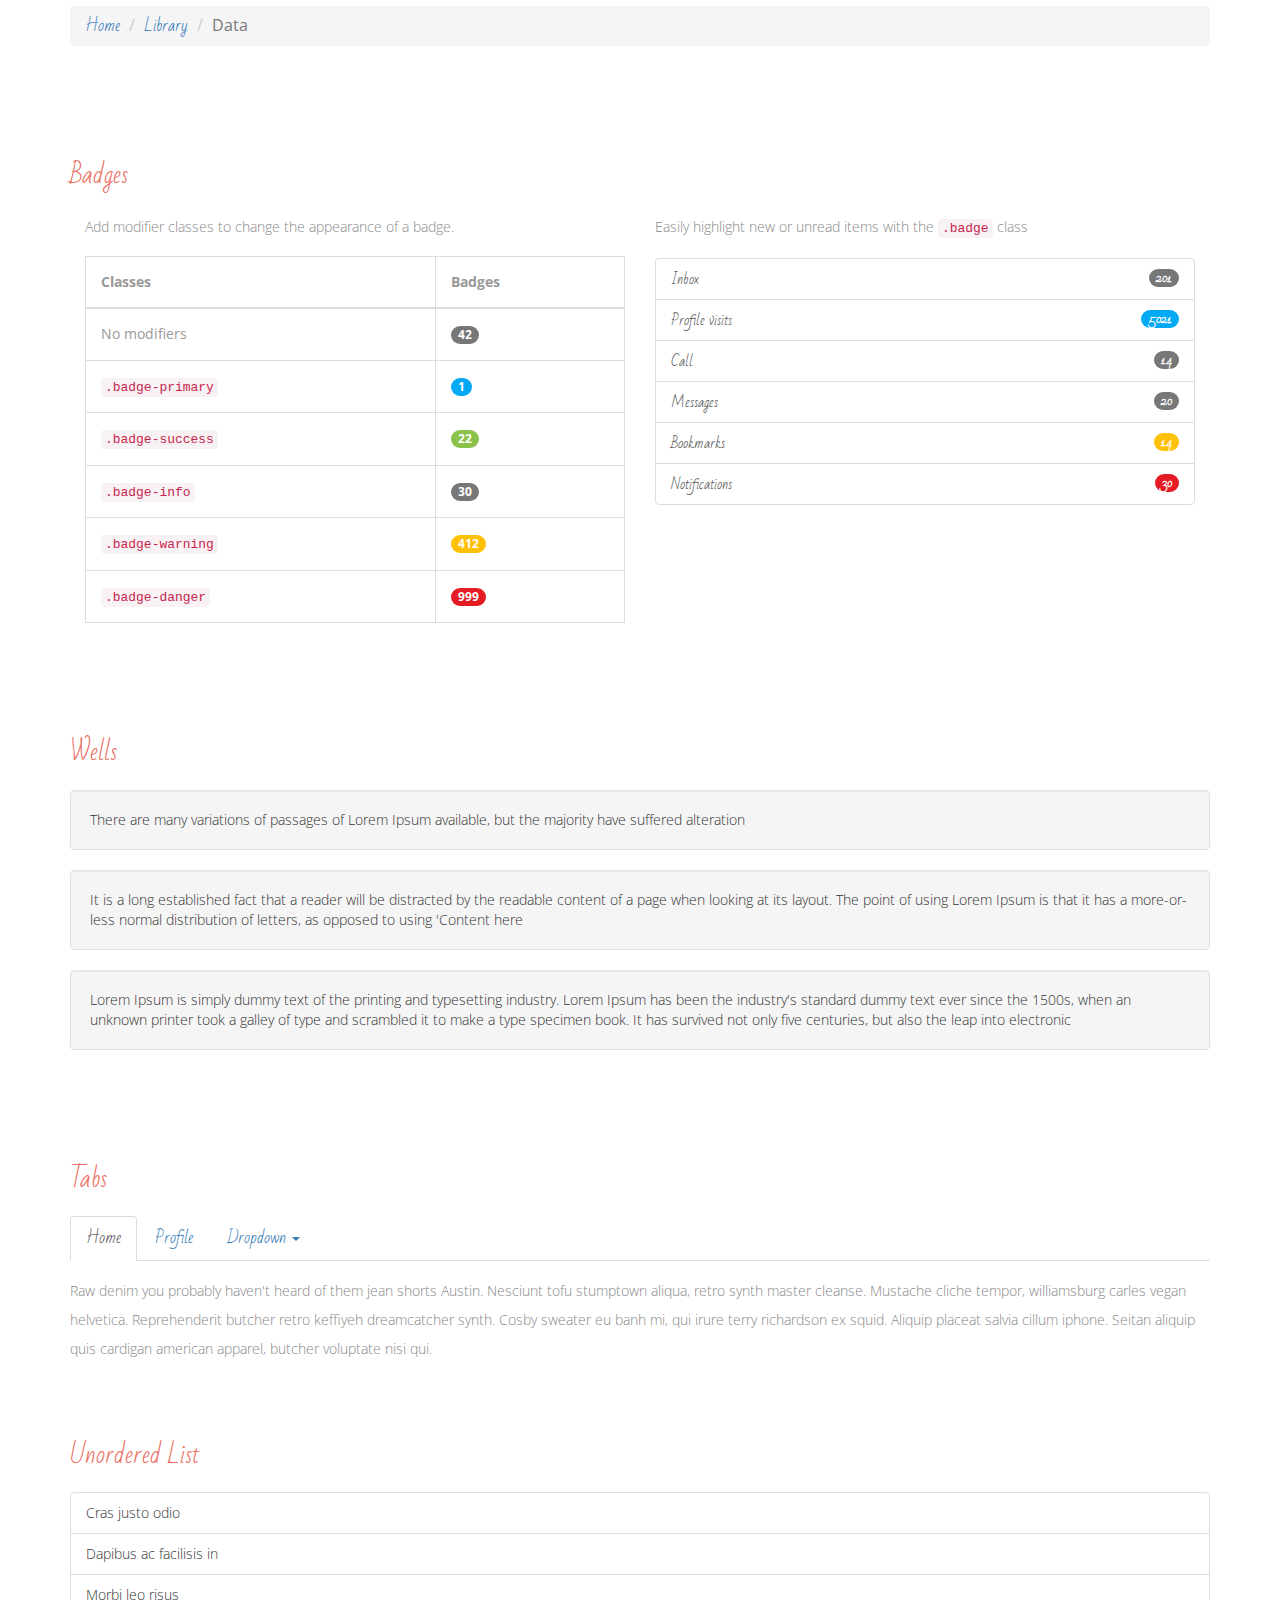
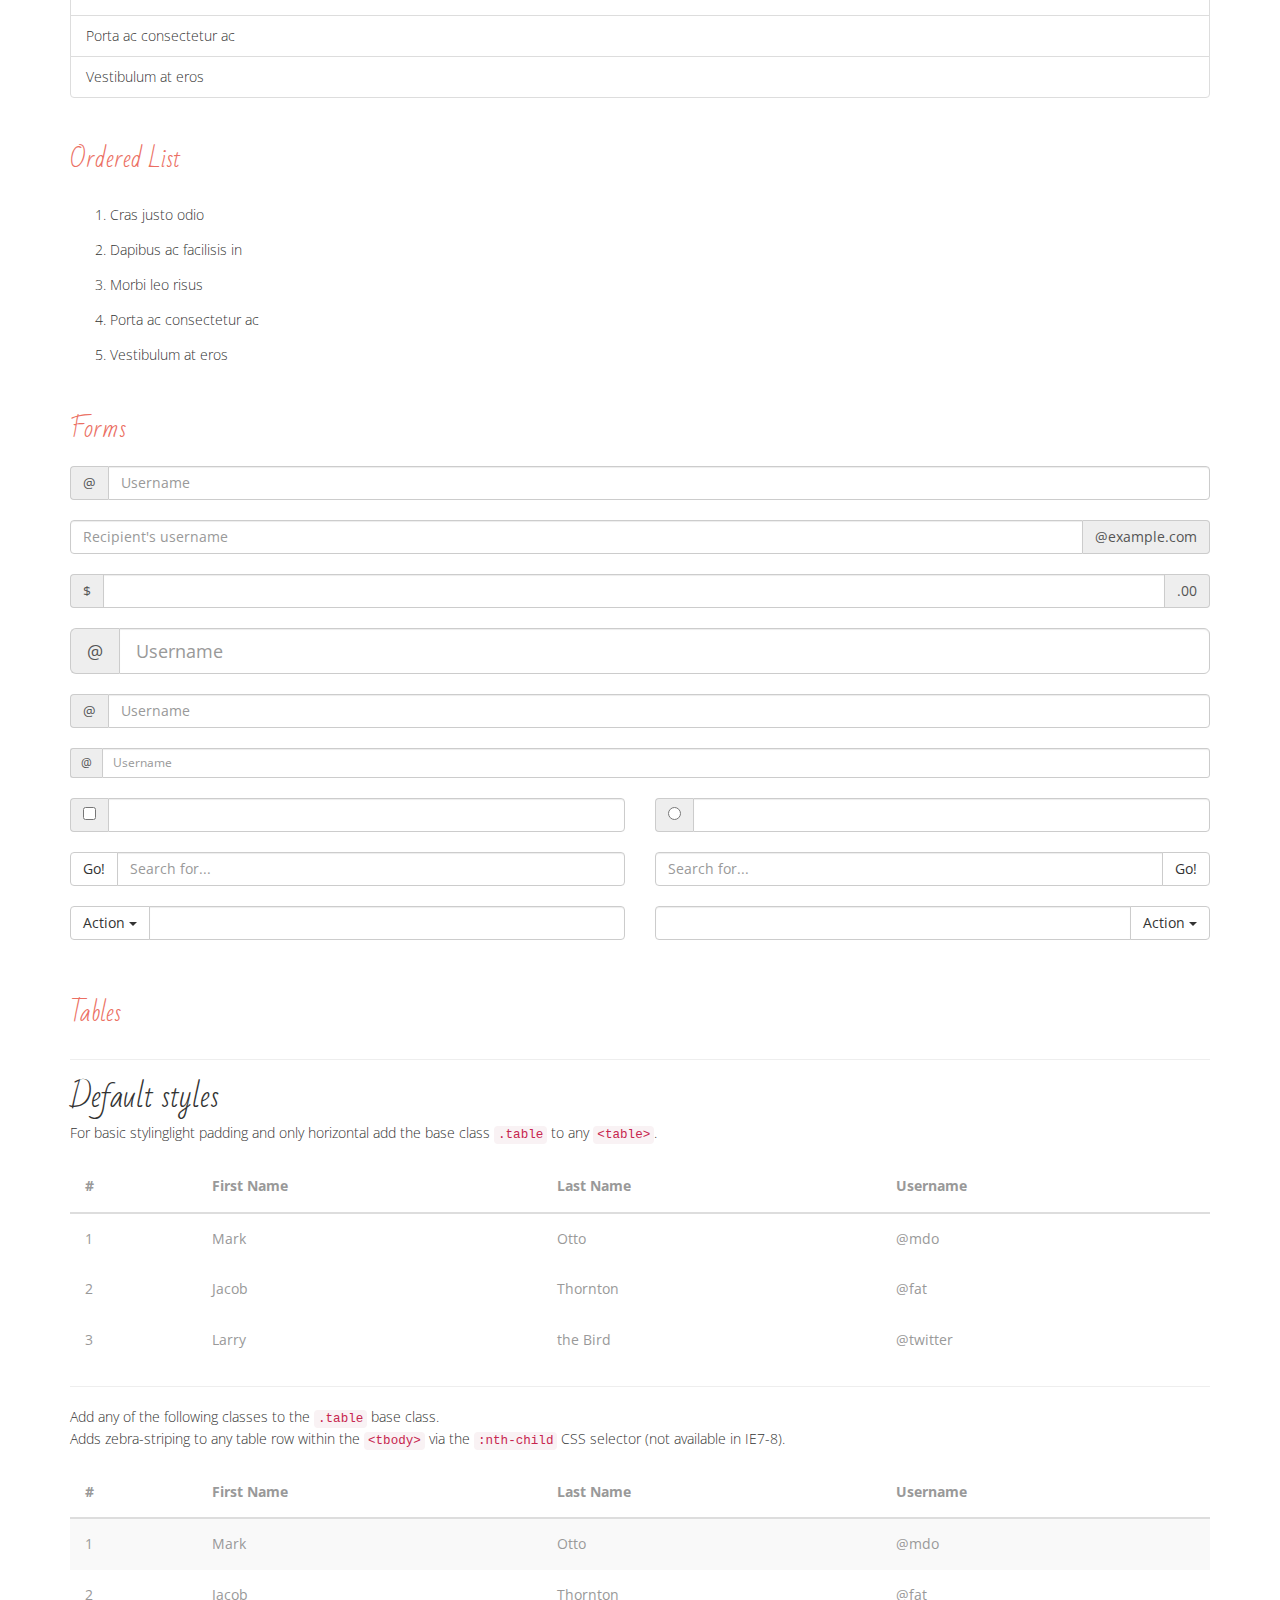
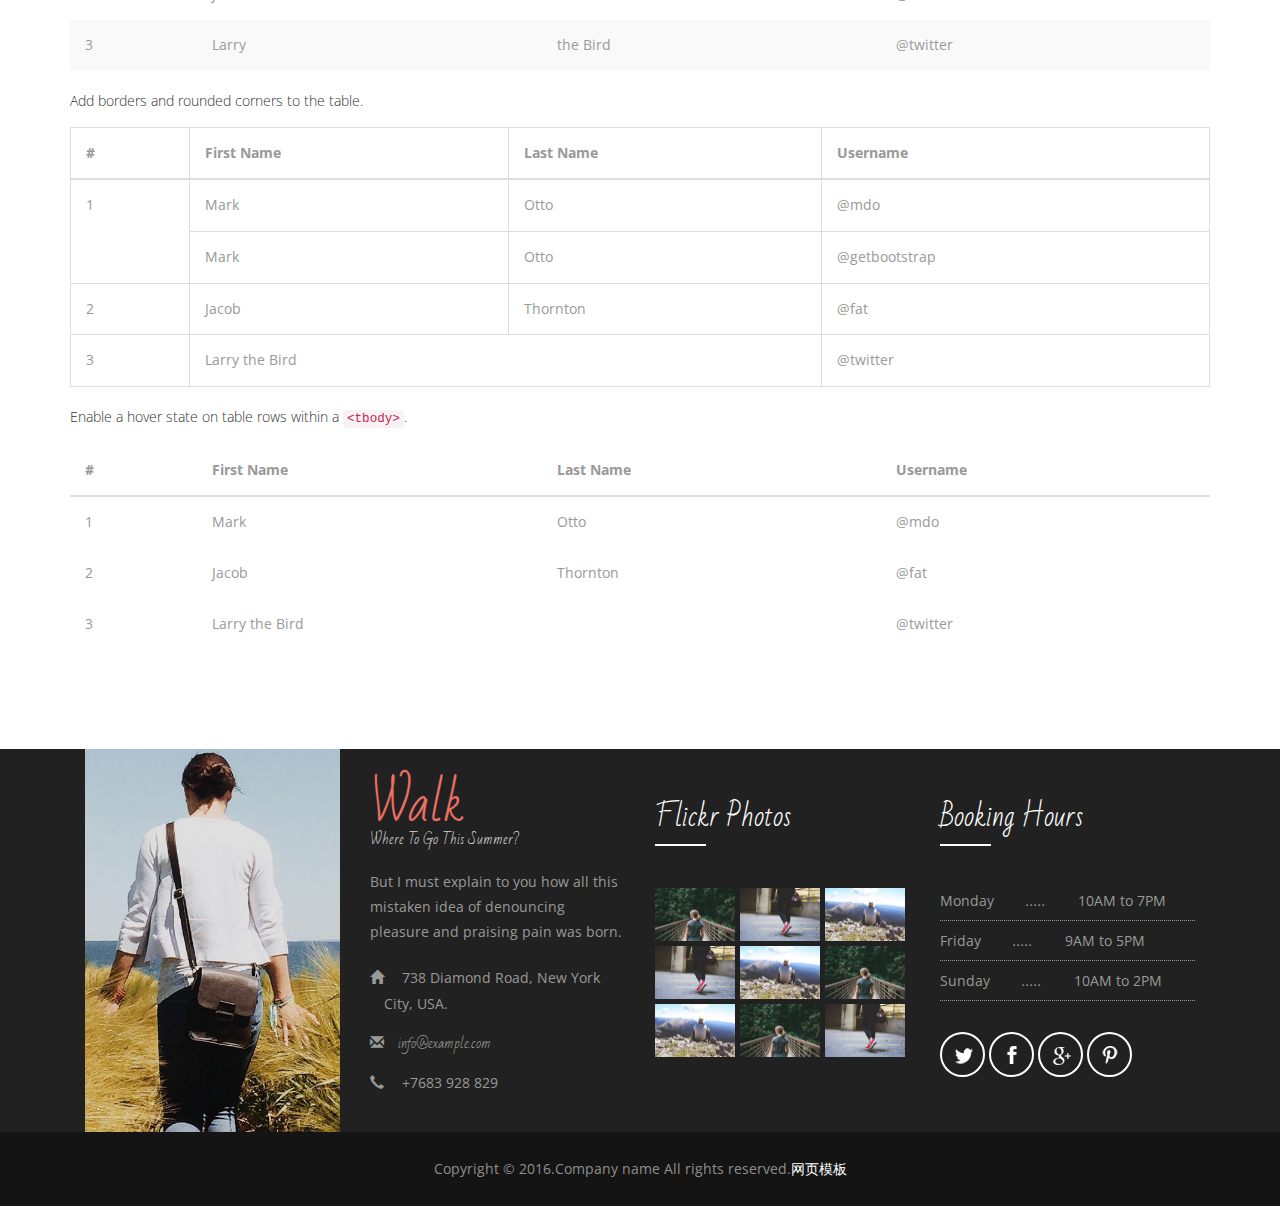
<file: shortcodes.html>
<!DOCTYPE html>
<html>
<head>
<title>Short Codes</title>
<!-- for-mobile-apps -->
<meta name="viewport" content="width=device-width, initial-scale=1">
<meta http-equiv="Content-Type" content="text/html; charset=utf-8" />
<meta name="keywords" content="Walk Responsive web template, Bootstrap Web Templates, Flat Web Templates, Android Compatible web template, 
Smartphone Compatible web template, free webdesigns for Nokia, Samsung, LG, SonyEricsson, Motorola web design" />
<script type="application/x-javascript"> addEventListener("load", function() { setTimeout(hideURLbar, 0); }, false);
		function hideURLbar(){ window.scrollTo(0,1); } </script>
<!-- //for-mobile-apps -->
<link href="css/bootstrap.css" rel="stylesheet" type="text/css" media="all" />
<link href="css/style.css" rel="stylesheet" type="text/css" media="all" />
<link href="css/component.css" rel="stylesheet" type="text/css"  />
<!-- js -->
<script src="js/jquery-1.11.1.min.js"></script>
<!-- //js -->
<link href='http://fonts.useso.com/css?family=Open+Sans:400,300,300italic,400italic,600,600italic,700,700italic,800,800italic' rel='stylesheet' type='text/css'>
<link href='http://fonts.useso.com/css?family=Bad+Script' rel='stylesheet' type='text/css'>
<!-- start-smoth-scrolling -->
<script type="text/javascript" src="js/move-top.js"></script>
<script type="text/javascript" src="js/easing.js"></script>
<script type="text/javascript">
	jQuery(document).ready(function($) {
		$(".scroll").click(function(event){		
			event.preventDefault();
			$('html,body').animate({scrollTop:$(this.hash).offset().top},1000);
		});
	});
</script>
<!-- start-smoth-scrolling -->
</head>
	
<body class="cbp-spmenu-push">
<!-- banner -->
	<div class="banner1">
		<div class="container">
			<div class="header">
				<div class="header-left">
					<form>
						<input type="text" value="Search Here..." onfocus="this.value = '';" onblur="if (this.value == '') {this.value = 'Search Here...';}" required="">
						<input type="submit" value="" >
						<div class="clearfix"> </div>
					</form>
				</div>
				<div class="header-left1">
					<h1><a href="index.html">Walk<span>Where To Go This Summer?</span></a></h1>
				</div>
				<!-- #push_sidebar -->
				<div class="top-nav">
					 <nav class="cbp-spmenu cbp-spmenu-vertical cbp-spmenu-right" id="cbp-spmenu-s2">
						<h3>Menu</h3>
						<ul>
							<li><a href="index.html"><span class="glyphicon glyphicon-home" aria-hidden="true"></span>Home</a></li>
							<li><a href="about.html"><span class="glyphicon glyphicon-list-alt" aria-hidden="true"></span>About</a></li>
							<li><a href="services.html"><span class="glyphicon glyphicon-cog" aria-hidden="true"></span>Services</a></li>
							<li><a href="gallery.html"><span class="glyphicon glyphicon-picture" aria-hidden="true"></span>Gallery</a></li>
							<li class="active"><a href="shortcodes.html"><span class="glyphicon glyphicon-text-size" aria-hidden="true"></span>Short Codes</a></li>
							<li><a href="contact.html"><span class="glyphicon glyphicon-envelope" aria-hidden="true"></span>Contact</a></li>
						</ul>
					</nav>
					 <div class="main buttonset">	
					<!-- Class "cbp-spmenu-open" gets applied to menu and "cbp-spmenu-push-toleft" or "cbp-spmenu-push-toright" to the body -->
						<button id="showRightPush"><img src="images/menu.png" alt=""/></button>
					</div>
				<!-- Classie - class helper functions by @desandro https://github.com/desandro/classie -->
						<script src="js/classie.js"></script>
						<script>
							var menuRight = document.getElementById( 'cbp-spmenu-s2' ),
							showRightPush = document.getElementById( 'showRightPush' ),
							body = document.body;

							showRightPush.onclick = function() {
								classie.toggle( this, 'active' );
								classie.toggle( body, 'cbp-spmenu-push-toleft' );
								classie.toggle( menuRight, 'cbp-spmenu-open' );
								disableOther( 'showRightPush' );
							};

							function disableOther( button ) {
								if( button !== 'showRightPush' ) {
									classie.toggle( showRightPush, 'disabled' );
								}
							}
						</script>
						<!-- /script-for-menu -->
				</div>
				<!-- /#push_sidebar -->
				<div class="clearfix"> </div>
			</div>
		</div>
	</div>
<!-- //banner -->
<!--typography-page -->
	<div class="typo">
		<div class="container">
			<div class="typo-grids">
			<h3 class="title">Short Codes</h3>
			<p class="dummy-text">travel brings power and love back to your life.</p>
			<div class="grid_3 grid_4">
				<h3 class="hdg">Headings</h3>
				<div class="bs-example">
					<table class="table">
						<tbody>
							<tr>
								<td><h1 id="h1.-bootstrap-heading">h1. Bootstrap heading<a class="anchorjs-link" href="#h1.-bootstrap-heading"><span class="anchorjs-icon"></span></a></h1></td>
								<td class="type-info">Semibold 36px</td>
							</tr>
							<tr>
								<td><h2 id="h2.-bootstrap-heading">h2. Bootstrap heading<a class="anchorjs-link" href="#h2.-bootstrap-heading"><span class="anchorjs-icon"></span></a></h2></td>
								<td class="type-info">Semibold 30px</td>
							</tr>
							<tr>
								<td><h3 id="h3.-bootstrap-heading">h3. Bootstrap heading<a class="anchorjs-link" href="#h3.-bootstrap-heading"><span class="anchorjs-icon"></span></a></h3></td>
								<td class="type-info">Semibold 24px</td>
							</tr>
							<tr>
								<td><h4 id="h4.-bootstrap-heading">h4. Bootstrap heading<a class="anchorjs-link" href="#h4.-bootstrap-heading"><span class="anchorjs-icon"></span></a></h4></td>
								<td class="type-info">Semibold 18px</td>
							</tr>
							<tr>
								<td><h5 id="h5.-bootstrap-heading">h5. Bootstrap heading<a class="anchorjs-link" href="#h5.-bootstrap-heading"><span class="anchorjs-icon"></span></a></h5></td>
								<td class="type-info">Semibold 14px</td>
							</tr>
							<tr>
								<td><h6>h6. Bootstrap heading</h6></td>
								<td class="type-info">Semibold 12px</td>
							</tr>
						</tbody>
					</table>
				</div>
			</div>
			<div class="grid_3 grid_5">
				<h3>Buttons</h3>
				<h1>
					<a href="#"><span class="label label-default">Default</span></a>
					<a href="#"><span class="label label-primary">Primary</span></a>
					<a href="#"><span class="label label-success">Success</span></a>
					<a href="#"><span class="label label-info">Info</span></a>
					<a href="#"><span class="label label-warning">Warning</span></a>
					<a href="#"><span class="label label-danger">Danger</span></a>
				</h1>
				<h2>
					<a href="#"><span class="label label-default">Default</span></a>
					<a href="#"><span class="label label-primary">Primary</span></a>
					<a href="#"><span class="label label-success">Success</span></a>
					<a href="#"><span class="label label-info">Info</span></a>
					<a href="#"><span class="label label-warning">Warning</span></a>
					<a href="#"><span class="label label-danger">Danger</span></a>
				</h2>
				<h3>
					<a href="#"><span class="label label-default">Default</span></a>
					<a href="#"><span class="label label-primary">Primary</span></a>
					<a href="#"><span class="label label-success">Success</span></a>
					<a href="#"><span class="label label-info">Info</span></a>
					<a href="#"><span class="label label-warning">Warning</span></a>
					<a href="#"><span class="label label-danger">Danger</span></a>
				</h3>
				<h4>
					<a href="#"><span class="label label-default">Default</span></a>
					<a href="#"><span class="label label-primary">Primary</span></a>
					<a href="#"><span class="label label-success">Success</span></a>
					<a href="#"><span class="label label-info">Info</span></a>
					<a href="#"><span class="label label-warning">Warning</span></a>
					<a href="#"><span class="label label-danger">Danger</span></a>
				</h4>
				<h5>
					<a href="#"><span class="label label-default">Default</span></a>
					<a href="#"><span class="label label-primary">Primary</span></a>
					<a href="#"><span class="label label-success">Success</span></a>
					<a href="#"><span class="label label-info">Info</span></a>
					<a href="#"><span class="label label-warning">Warning</span></a>
					<a href="#"><span class="label label-danger">Danger</span></a>
				</h5>
				<h6>
					<a href="#"><span class="label label-default">Default</span></a>
					<a href="#"><span class="label label-primary">Primary</span></a>
					<a href="#"><span class="label label-success">Success</span></a>
					<a href="#"><span class="label label-info">Info</span></a>
					<a href="#"><span class="label label-warning">Warning</span></a>
					<a href="#"><span class="label label-danger">Danger</span></a>
				</h6>
			</div>			   
			<div class="grid_3 grid_5">
				<h3>Progress Bars</h3>
				<div class="tab-content">
					<div class="tab-pane active" id="domprogress">
						<div class="progress">    
							<div class="progress-bar progress-bar-primary" style="width: 20%"></div>
						</div>
						<p>Info with <code>progress-bar-info</code> class.</p>
						<div class="progress">    
							<div class="progress-bar progress-bar-info" style="width: 60%"></div>
						</div>
						<p>Success with <code>progress-bar-success</code> class.</p>
						<div class="progress">
							<div class="progress-bar progress-bar-success" style="width: 30%"></div>
						</div>
						<p>Warning with <code>progress-bar-warning</code> class.</p>
						<div class="progress">
							<div class="progress-bar progress-bar-warning" style="width: 70%"></div>
						</div>
						<p>Danger with <code>progress-bar-danger</code> class.</p>
						<div class="progress">
							<div class="progress-bar progress-bar-danger" style="width: 50%"></div>
						</div>
						<p>Inverse with <code>progress-bar-inverse</code> class.</p>
						<div class="progress">
							<div class="progress-bar progress-bar-inverse" style="width: 40%"></div>
						</div>
						<p>Inverse with <code>progress-bar-inverse</code> class.</p>
						<div class="progress">
							<div class="progress-bar progress-bar-success" style="width: 35%"><span class="sr-only">35% Complete (success)</span></div>
							<div class="progress-bar progress-bar-warning" style="width: 20%"><span class="sr-only">20% Complete (warning)</span></div>
							<div class="progress-bar progress-bar-danger" style="width: 10%"><span class="sr-only">10% Complete (danger)</span></div>
						</div>
					</div>
				</div>
			</div>
			<div class="grid_3 grid_5">
				<h3>Alerts</h3>
				<div class="alert alert-success" role="alert">
					<strong>Well done!</strong> You successfully read this important alert message.
				</div>
				<div class="alert alert-info" role="alert">
					<strong>Heads up!</strong> This alert needs your attention, but it's not super important.
				</div>
				<div class="alert alert-warning" role="alert">
					<strong>Warning!</strong> Best check yo self, you're not looking too good.
				</div>
				<div class="alert alert-danger" role="alert">
					<strong>Oh snap!</strong> Change a few things up and try submitting again.
				</div>
			</div>
			<div class="grid_3 grid_5">
				<h3>Pagination</h3>
				<div class="col-md-6">
					<nav>
						<ul class="pagination pagination-lg">
							<li><a href="#" aria-label="Previous"><span aria-hidden="true">&laquo;</span></a></li>
							<li><a href="#">1</a></li>
							<li><a href="#">2</a></li>
							<li><a href="#">3</a></li>
							<li><a href="#">4</a></li>
							<li><a href="#">5</a></li>
							<li><a href="#" aria-label="Next"><span aria-hidden="true">&raquo;</span></a></li>
						</ul>
					</nav>
					<nav>
						<ul class="pagination">
							<li><a href="#" aria-label="Previous"><span aria-hidden="true">&laquo;</span></a></li>
							<li><a href="#">1</a></li>
							<li><a href="#">2</a></li>
							<li><a href="#">3</a></li>
							<li><a href="#">4</a></li>
							<li><a href="#">5</a></li>
							<li><a href="#" aria-label="Next"><span aria-hidden="true">&raquo;</span></a></li>
						</ul>
					</nav>
					<nav>
						<ul class="pagination pagination-sm">
							<li><a href="#" aria-label="Previous"><span aria-hidden="true">&laquo;</span></a></li>
							<li><a href="#">1</a></li>
							<li><a href="#">2</a></li>
							<li><a href="#">3</a></li>
							<li><a href="#">4</a></li>
							<li><a href="#">5</a></li>
							<li><a href="#" aria-label="Next"><span aria-hidden="true">&raquo;</span></a></li>
						</ul>
					</nav>
				</div>
				<div class="col-md-6">
					<ul class="pagination pagination-lg">
						<li class="disabled"><a href="#"><i class="fa fa-angle-left">&laquo;</i></a></li>
						<li class="active"><a href="#">1</a></li>
						<li><a href="#">2</a></li>
						<li><a href="#">3</a></li>
						<li><a href="#">4</a></li>
						<li><a href="#">5</a></li>
						<li><a href="#"><i class="fa fa-angle-right">&raquo;</i></a></li>
					</ul>
					<nav>
						<ul class="pagination">
							<li class="disabled"><a href="#" aria-label="Previous"><span aria-hidden="true">&laquo;</span></a></li>
							<li class="active"><a href="#">1 <span class="sr-only">(current)</span></a></li>
							<li><a href="#">2</a></li>
							<li><a href="#">3</a></li>
							<li><a href="#">4</a></li>
							<li><a href="#">5</a></li>
							<li><a href="#" aria-label="Next"><span aria-hidden="true">&raquo;</span></a></li>
						</ul>
					</nav>
					<ul class="pagination pagination-sm">
						<li class="disabled"><a href="#"><i class="fa fa-angle-left">&laquo;</i></a></li>
						<li class="active"><a href="#">1</a></li>
						<li><a href="#">2</a></li>
						<li><a href="#">3</a></li>
						<li><a href="#">4</a></li>
						<li><a href="#">5</a></li>
						<li><a href="#"><i class="fa fa-angle-right">&raquo;</i></a></li>
					</ul>
				</div>
				<div class="clearfix"> </div>
			</div>
			<div class="grid_3 grid_5">
				<h3>Breadcrumbs</h3>
				<ol class="breadcrumb">
					<li class="active">Home</li>
				</ol>
				<ol class="breadcrumb">
					<li><a href="#">Home</a></li>
					<li class="active">Library</li>
				</ol>
				<ol class="breadcrumb">
					<li><a href="#">Home</a></li>
					<li><a href="#">Library</a></li>
					<li class="active">Data</li>
				</ol>
			</div>
			<div class="grid_3 grid_5">
				<h3>Badges</h3>
				<div class="col-md-6">
					<p>Add modifier classes to change the appearance of a badge.</p>
					<table class="table table-bordered">
						<thead>
							<tr>
								<th>Classes</th>
								<th>Badges</th>
							</tr>
						</thead>
						<tbody>
							<tr>
								<td>No modifiers</td>
								<td><span class="badge">42</span></td>
							</tr>
							<tr>
								<td><code>.badge-primary</code></td>
								<td><span class="badge badge-primary">1</span></td>
							</tr>
							<tr>
								<td><code>.badge-success</code></td>
								<td><span class="badge badge-success">22</span></td>
							</tr>
							<tr>
								<td><code>.badge-info</code></td>
								<td><span class="badge badge-info">30</span></td>
							</tr>
							<tr>
								<td><code>.badge-warning</code></td>
								<td><span class="badge badge-warning">412</span></td>
							</tr>
							<tr>
								<td><code>.badge-danger</code></td>
								<td><span class="badge badge-danger">999</span></td>
							</tr>
						</tbody>
					</table>                    
				</div>
				<div class="col-md-6">
					<p>Easily highlight new or unread items with the <code>.badge</code> class</p>
					<div class="list-group list-group-alternate"> 
						<a href="#" class="list-group-item"><span class="badge">201</span> <i class="ti ti-email"></i> Inbox </a> 
						<a href="#" class="list-group-item"><span class="badge badge-primary">5021</span> <i class="ti ti-eye"></i> Profile visits </a> 
						<a href="#" class="list-group-item"><span class="badge">14</span> <i class="ti ti-headphone-alt"></i> Call </a> 
						<a href="#" class="list-group-item"><span class="badge">20</span> <i class="ti ti-comments"></i> Messages </a> 
						<a href="#" class="list-group-item"><span class="badge badge-warning">14</span> <i class="ti ti-bookmark"></i> Bookmarks </a> 
						<a href="#" class="list-group-item"><span class="badge badge-danger">30</span> <i class="ti ti-bell"></i> Notifications </a> 
					</div>
				</div>
			   <div class="clearfix"> </div>
			</div>	 
			<div class="grid_3 grid_5">
				<h3>Wells</h3>
				<div class="well">
					There are many variations of passages of Lorem Ipsum available, but the majority have suffered alteration
				</div>
				<div class="well">
					It is a long established fact that a reader will be distracted by the readable content of a page when looking at its layout. The point of using Lorem Ipsum is that it has a more-or-less normal distribution of letters, as opposed to using 'Content here
				</div>
				<div class="well">
						Lorem Ipsum is simply dummy text of the printing and typesetting industry. Lorem Ipsum has been the industry's standard dummy text ever since the 1500s, when an unknown printer took a galley of type and scrambled it to make a type specimen book. It has survived not only five centuries, but also the leap into electronic
				</div>
			</div>
			<div class="grid_3 grid_5">
				<h3 class="bars">Tabs</h3>
				<div class="bs-example bs-example-tabs" role="tabpanel" data-example-id="togglable-tabs">
					<ul id="myTab" class="nav nav-tabs" role="tablist">
						<li role="presentation" class="active"><a href="#home" id="home-tab" role="tab" data-toggle="tab" aria-controls="home" aria-expanded="true">Home</a></li>
						<li role="presentation"><a href="#profile" role="tab" id="profile-tab" data-toggle="tab" aria-controls="profile">Profile</a></li>
						<li role="presentation" class="dropdown">
							<a href="#" id="myTabDrop1" class="dropdown-toggle" data-toggle="dropdown" aria-controls="myTabDrop1-contents">Dropdown <span class="caret"></span></a>
							<ul class="dropdown-menu" role="menu" aria-labelledby="myTabDrop1" id="myTabDrop1-contents">
								<li><a href="#dropdown1" tabindex="-1" role="tab" id="dropdown1-tab" data-toggle="tab" aria-controls="dropdown1">@fat</a></li>
								<li><a href="#dropdown2" tabindex="-1" role="tab" id="dropdown2-tab" data-toggle="tab" aria-controls="dropdown2">@mdo</a></li>
							</ul>
						</li>
					</ul>
					<div id="myTabContent" class="tab-content">
						<div role="tabpanel" class="tab-pane fade in active" id="home" aria-labelledby="home-tab">
							<p>Raw denim you probably haven't heard of them jean shorts Austin. Nesciunt tofu stumptown aliqua, retro synth master cleanse. Mustache cliche tempor, williamsburg carles vegan helvetica. Reprehenderit butcher retro keffiyeh dreamcatcher synth. Cosby sweater eu banh mi, qui irure terry richardson ex squid. Aliquip placeat salvia cillum iphone. Seitan aliquip quis cardigan american apparel, butcher voluptate nisi qui.</p>
						</div>
						<div role="tabpanel" class="tab-pane fade" id="profile" aria-labelledby="profile-tab">
							<p>Food truck fixie locavore, accusamus mcsweeney's marfa nulla single-origin coffee squid. Exercitation +1 labore velit, blog sartorial PBR leggings next level wes anderson artisan four loko farm-to-table craft beer twee. Qui photo booth letterpress, commodo enim craft beer mlkshk aliquip jean shorts ullamco ad vinyl cillum PBR. Homo nostrud organic, assumenda labore aesthetic magna delectus mollit. Keytar helvetica VHS salvia yr, vero magna velit sapiente labore stumptown. Vegan fanny pack odio cillum wes anderson 8-bit, sustainable jean shorts beard ut DIY ethical culpa terry richardson biodiesel. Art party scenester stumptown, tumblr butcher vero sint qui sapiente accusamus tattooed echo park.</p>
						</div>
						<div role="tabpanel" class="tab-pane fade" id="dropdown1" aria-labelledby="dropdown1-tab">
							<p>Etsy mixtape wayfarers, ethical wes anderson tofu before they sold out mcsweeney's organic lomo retro fanny pack lo-fi farm-to-table readymade. Messenger bag gentrify pitchfork tattooed craft beer, iphone skateboard locavore carles etsy salvia banksy hoodie helvetica. DIY synth PBR banksy irony. Leggings gentrify squid 8-bit cred pitchfork. Williamsburg banh mi whatever gluten-free, carles pitchfork biodiesel fixie etsy retro mlkshk vice blog. Scenester cred you probably haven't heard of them, vinyl craft beer blog stumptown. Pitchfork sustainable tofu synth chambray yr.</p>
						</div>
						<div role="tabpanel" class="tab-pane fade" id="dropdown2" aria-labelledby="dropdown2-tab">
							<p>Trust fund seitan letterpress, keytar raw denim keffiyeh etsy art party before they sold out master cleanse gluten-free squid scenester freegan cosby sweater. Fanny pack portland seitan DIY, art party locavore wolf cliche high life echo park Austin. Cred vinyl keffiyeh DIY salvia PBR, banh mi before they sold out farm-to-table VHS viral locavore cosby sweater. Lomo wolf viral, mustache readymade thundercats keffiyeh craft beer marfa ethical. Wolf salvia freegan, sartorial keffiyeh echo park vegan.</p>
						</div>
					</div>
				</div>
			</div>
			<h3 class="bars">Unordered List</h3>
			<ul class="list-group">
			  <li class="list-group-item">Cras justo odio</li>
			  <li class="list-group-item">Dapibus ac facilisis in</li>
			  <li class="list-group-item">Morbi leo risus</li>
			  <li class="list-group-item">Porta ac consectetur ac</li>
			  <li class="list-group-item">Vestibulum at eros</li>
			</ul>
			<h3 class="bars">Ordered List</h3>
			<ol>
				<li class="list-group-item1">Cras justo odio</li>
				<li class="list-group-item1">Dapibus ac facilisis in</li>
				<li class="list-group-item1">Morbi leo risus</li>
				<li class="list-group-item1">Porta ac consectetur ac</li>
				<li class="list-group-item1">Vestibulum at eros</li>
			</ol>
			<h3 class="bars">Forms</h3>
			<div class="input-group">
				<span class="input-group-addon" id="basic-addon1">@</span>
				<input type="text" class="form-control" placeholder="Username" aria-describedby="basic-addon1">
			</div>
			<div class="input-group">
				<input type="text" class="form-control" placeholder="Recipient's username" aria-describedby="basic-addon2">
				<span class="input-group-addon" id="basic-addon2">@example.com</span>
			</div>
			<div class="input-group">
				<span class="input-group-addon">$</span>
					<input type="text" class="form-control" aria-label="Amount (to the nearest dollar)">
				<span class="input-group-addon">.00</span>
			</div>
			<div class="input-group input-group-lg">
				<span class="input-group-addon" id="sizing-addon1">@</span>
				<input type="text" class="form-control" placeholder="Username" aria-describedby="sizing-addon1">
			</div>
			<div class="input-group">
				<span class="input-group-addon" id="sizing-addon2">@</span>
				<input type="text" class="form-control" placeholder="Username" aria-describedby="sizing-addon2">
			</div>
			<div class="input-group input-group-sm">
				<span class="input-group-addon" id="sizing-addon3">@</span>
				<input type="text" class="form-control" placeholder="Username" aria-describedby="sizing-addon3">
			</div>
			<div class="row">
				<div class="col-lg-6 in-gp-tl">
					<div class="input-group">
						<span class="input-group-addon">
							<input type="checkbox" aria-label="...">
						</span>
						<input type="text" class="form-control" aria-label="...">
					</div><!-- /input-group -->
				</div><!-- /.col-lg-6 -->
				<div class="col-lg-6 in-gp-tb">
					<div class="input-group">
						<span class="input-group-addon">
							<input type="radio" aria-label="...">
						</span>
						<input type="text" class="form-control" aria-label="...">
					</div><!-- /input-group -->
				</div><!-- /.col-lg-6 -->
			</div><!-- /.row -->
			<div class="row">
				<div class="col-lg-6 in-gp-tl">
					<div class="input-group">
						<span class="input-group-btn">
							<button class="btn btn-default" type="button">Go!</button>
						</span>
						<input type="text" class="form-control" placeholder="Search for...">
					</div><!-- /input-group -->
				</div><!-- /.col-lg-6 -->
				<div class="col-lg-6 in-gp-tb">
					<div class="input-group">
						<input type="text" class="form-control" placeholder="Search for...">
						<span class="input-group-btn">
							<button class="btn btn-default" type="button">Go!</button>
						</span>
					</div><!-- /input-group -->
				</div><!-- /.col-lg-6 -->
			</div><!-- /.row -->
			<div class="row">
				<div class="col-lg-6 in-gp-tl">
					<div class="input-group">
						<div class="input-group-btn">
							<button type="button" class="btn btn-default dropdown-toggle" data-toggle="dropdown" aria-haspopup="true" aria-expanded="false">Action <span class="caret"></span></button>
							<ul class="dropdown-menu">
								<li><a href="#">Action</a></li>
								<li><a href="#">Another action</a></li>
								<li><a href="#">Something else here</a></li>
								<li role="separator" class="divider"></li>
								<li><a href="#">Separated link</a></li>
							</ul>
						</div><!-- /btn-group -->
						<input type="text" class="form-control" aria-label="...">
					</div><!-- /input-group -->
				</div><!-- /.col-lg-6 -->
				<div class="col-lg-6 in-gp-tb">
					<div class="input-group">
						<input type="text" class="form-control" aria-label="...">
						<div class="input-group-btn">
							<button type="button" class="btn btn-default dropdown-toggle" data-toggle="dropdown" aria-haspopup="true" aria-expanded="false">Action <span class="caret"></span></button>
							<ul class="dropdown-menu dropdown-menu-right">
								<li><a href="#">Action</a></li>
								<li><a href="#">Another action</a></li>
								<li><a href="#">Something else here</a></li>
								<li role="separator" class="divider"></li>
								<li><a href="#">Separated link</a></li>
							</ul>
						</div><!-- /btn-group -->
					</div><!-- /input-group -->
				</div><!-- /.col-lg-6 -->
			</div><!-- /.row -->
			<div class="page-header">
				<h3 class="bars">Tables</h3>
			</div>
			<h2 class="typoh2">Default styles</h2>
			<p>For basic stylinglight padding and only horizontal add the base class <code>.table</code> to any <code>&lt;table&gt;</code>.</p>
			<div class="bs-docs-example">
				<table class="table">
					<thead>
						<tr>
							<th>#</th>
							<th>First Name</th>
							<th>Last Name</th>
							<th>Username</th>
						</tr>
					</thead>
					<tbody>
						<tr>
							<td>1</td>
							<td>Mark</td>
							<td>Otto</td>
							<td>@mdo</td>
						</tr>
						<tr>
							<td>2</td>
							<td>Jacob</td>
							<td>Thornton</td>
							<td>@fat</td>
						</tr>
						<tr>
							<td>3</td>
							<td>Larry</td>
							<td>the Bird</td>
							<td>@twitter</td>
						</tr>
					</tbody>
				</table>
			</div>
			<hr class="bs-docs-separator">
			<p>Add any of the following classes to the <code>.table</code> base class.</p>
			<p>Adds zebra-striping to any table row within the <code>&lt;tbody&gt;</code> via the <code>:nth-child</code> CSS selector (not available in IE7-8).</p>
			<div class="bs-docs-example">
				<table class="table table-striped">
					<thead>
						<tr>
							<th>#</th>
							<th>First Name</th>
							<th>Last Name</th>
							<th>Username</th>
						</tr>
					</thead>
					<tbody>
						<tr>
							<td>1</td>
							<td>Mark</td>
							<td>Otto</td>
							<td>@mdo</td>
						</tr>
						<tr>
							<td>2</td>
							<td>Jacob</td>
							<td>Thornton</td>
							<td>@fat</td>
						</tr>
						<tr>
							<td>3</td>
							<td>Larry</td>
							<td>the Bird</td>
							<td>@twitter</td>
						</tr>
					</tbody>
				</table>
			</div>
			<p>Add borders and rounded corners to the table.</p>
			<div class="bs-docs-example">
				<table class="table table-bordered">
					<thead>
						<tr>
							<th>#</th>
							<th>First Name</th>
							<th>Last Name</th>
							<th>Username</th>
						</tr>
					</thead>
					<tbody>
						<tr>
							<td rowspan="2">1</td>
							<td>Mark</td>
							<td>Otto</td>
							<td>@mdo</td>
						</tr>
						<tr>
							<td>Mark</td>
							<td>Otto</td>
							<td>@getbootstrap</td>
						</tr>
						<tr>
							<td>2</td>
							<td>Jacob</td>
							<td>Thornton</td>
							<td>@fat</td>
						</tr>
						<tr>
							<td>3</td>
							<td colspan="2">Larry the Bird</td>
							<td>@twitter</td>
						</tr>
					</tbody>
				</table>
			</div>
			<p>Enable a hover state on table rows within a <code>&lt;tbody&gt;</code>.</p>
			<div class="bs-docs-example">
				<table class="table table-hover">
					<thead>
						<tr>
						  <th>#</th>
						  <th>First Name</th>
						  <th>Last Name</th>
						  <th>Username</th>
						</tr>
					</thead>
					<tbody>
						<tr>
						  <td>1</td>
						  <td>Mark</td>
						  <td>Otto</td>
						  <td>@mdo</td>
						</tr>
						<tr>
						  <td>2</td>
						  <td>Jacob</td>
						  <td>Thornton</td>
						  <td>@fat</td>
						</tr>
						<tr>
						  <td>3</td>
						  <td colspan="2">Larry the Bird</td>
						  <td>@twitter</td>
						</tr>
					</tbody>
				</table>
			</div>
			</div>
		</div>
	</div>
<!-- //typography-page -->
<!-- footer -->
	<div class="footer">
		<div class="container">
			<div class="col-md-3 footer-grid">
				<img src="images/8.jpg" alt=" " class="img-responsive" />
			</div>
			<div class="col-md-3 footer-grid">
				<h2><a href="index.html">Walk<span>Where To Go This Summer?</span></a></h2>
				<p>But I must explain to you how all this mistaken idea of denouncing pleasure 
					and praising pain was born.</p>
				<ul>
					<li><span class="glyphicon glyphicon-home" aria-hidden="true"></span> 738 Diamond Road, New York City, USA.</li>
					<li><span class="glyphicon glyphicon-envelope" aria-hidden="true"></span><a href="mailto:info@example.com">info@example.com</a></li>
					<li><span class="glyphicon glyphicon-earphone" aria-hidden="true"></span> +7683 928 829</li>
				</ul>
			</div>
			<div class="col-md-3 footer-grid">
				<h4>Flickr Photos</h4>
				<div class="footer-grid1">
					<a href="single.html"><img src="images/5.jpg" alt=" " class="img-responsive" /></a>
				</div>
				<div class="footer-grid1">
					<a href="single.html"><img src="images/6.jpg" alt=" " class="img-responsive" /></a>
				</div>
				<div class="footer-grid1">
					<a href="single.html"><img src="images/7.jpg" alt=" " class="img-responsive" /></a>
				</div>
				<div class="footer-grid1">
					<a href="single.html"><img src="images/6.jpg" alt=" " class="img-responsive" /></a>
				</div>
				<div class="footer-grid1">
					<a href="single.html"><img src="images/7.jpg" alt=" " class="img-responsive" /></a>
				</div>
				<div class="footer-grid1">
					<a href="single.html"><img src="images/5.jpg" alt=" " class="img-responsive" /></a>
				</div>
				<div class="footer-grid1">
					<a href="single.html"><img src="images/7.jpg" alt=" " class="img-responsive" /></a>
				</div>
				<div class="footer-grid1">
					<a href="single.html"><img src="images/5.jpg" alt=" " class="img-responsive" /></a>
				</div>
				<div class="footer-grid1">
					<a href="single.html"><img src="images/6.jpg" alt=" " class="img-responsive" /></a>
				</div>
				<div class="clearfix"> </div>
			</div>
			<div class="col-md-3 footer-grid">
				<h4>Booking Hours</h4>
				<div class="footer-grid2">
					<ul class="timings">
						<li>Monday <i>.....</i> 10AM to 7PM</li>
						<li>Friday <i>.....</i> 9AM to 5PM</li>
						<li>Sunday <i>.....</i> 10AM to 2PM</li>
					</ul>
					<div class="social-icons social-icons1">
						<ul>
							<li><a href="#" class="twitter"></a></li>
							<li><a href="#" class="facebook"></a></li>
							<li><a href="#" class="google"></a></li>
							<li><a href="#" class="p"></a></li>
						</ul>
					</div>
				</div>
			</div>
			<div class="clearfix"> </div>
		</div>
	</div>
	<div class="footer-copy">
		<div class="container">
			<p>Copyright &copy; 2016.Company name All rights reserved.<a target="_blank" href="http://sc.chinaz.com/moban/">&#x7F51;&#x9875;&#x6A21;&#x677F;</a></p>
		</div>
	</div>
<!-- //footer -->
<!-- for bootstrap working -->
	<script src="js/bootstrap.js"></script>
<!-- //for bootstrap working -->
<!-- here stars scrolling icon -->
	<script type="text/javascript">
		$(document).ready(function() {
			/*
				var defaults = {
				containerID: 'toTop', // fading element id
				containerHoverID: 'toTopHover', // fading element hover id
				scrollSpeed: 1200,
				easingType: 'linear' 
				};
			*/
								
			$().UItoTop({ easingType: 'easeOutQuart' });
								
			});
	</script>
<!-- //here ends scrolling icon -->
</body>
</html>
</file>
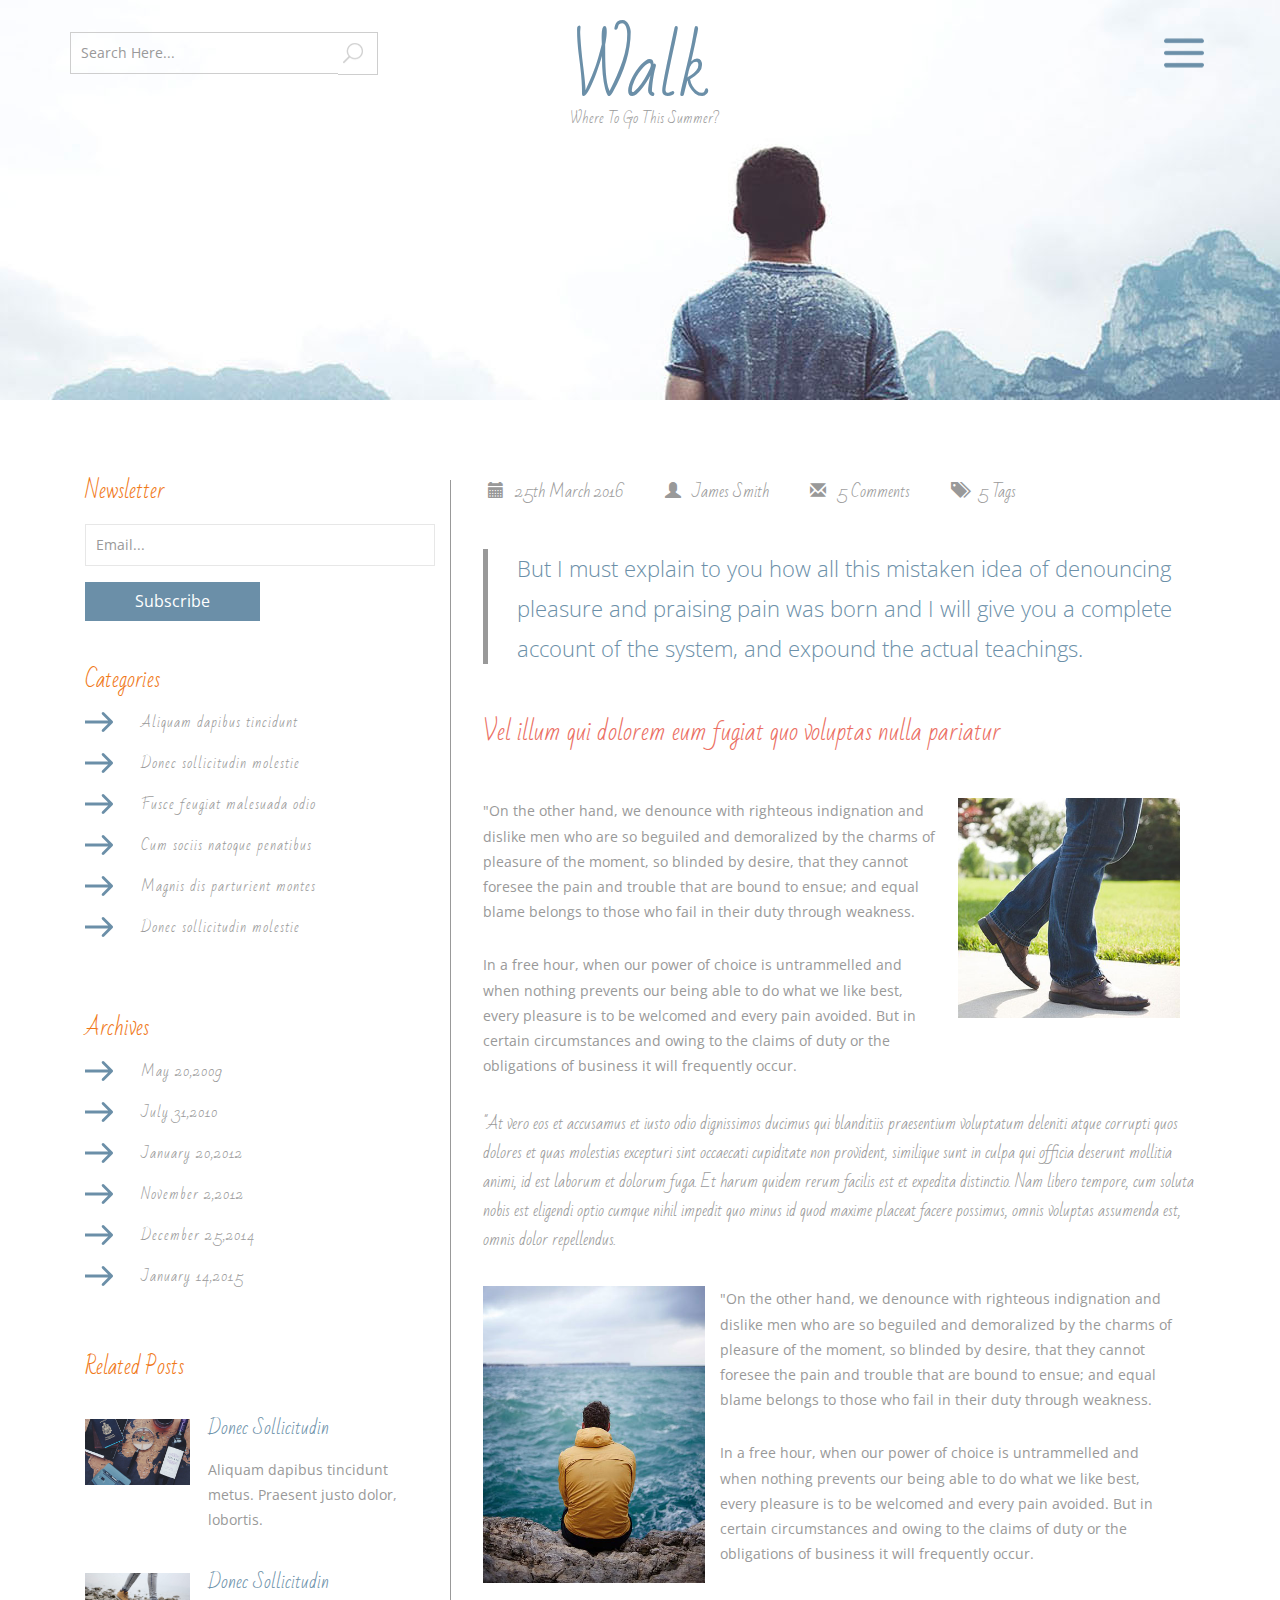
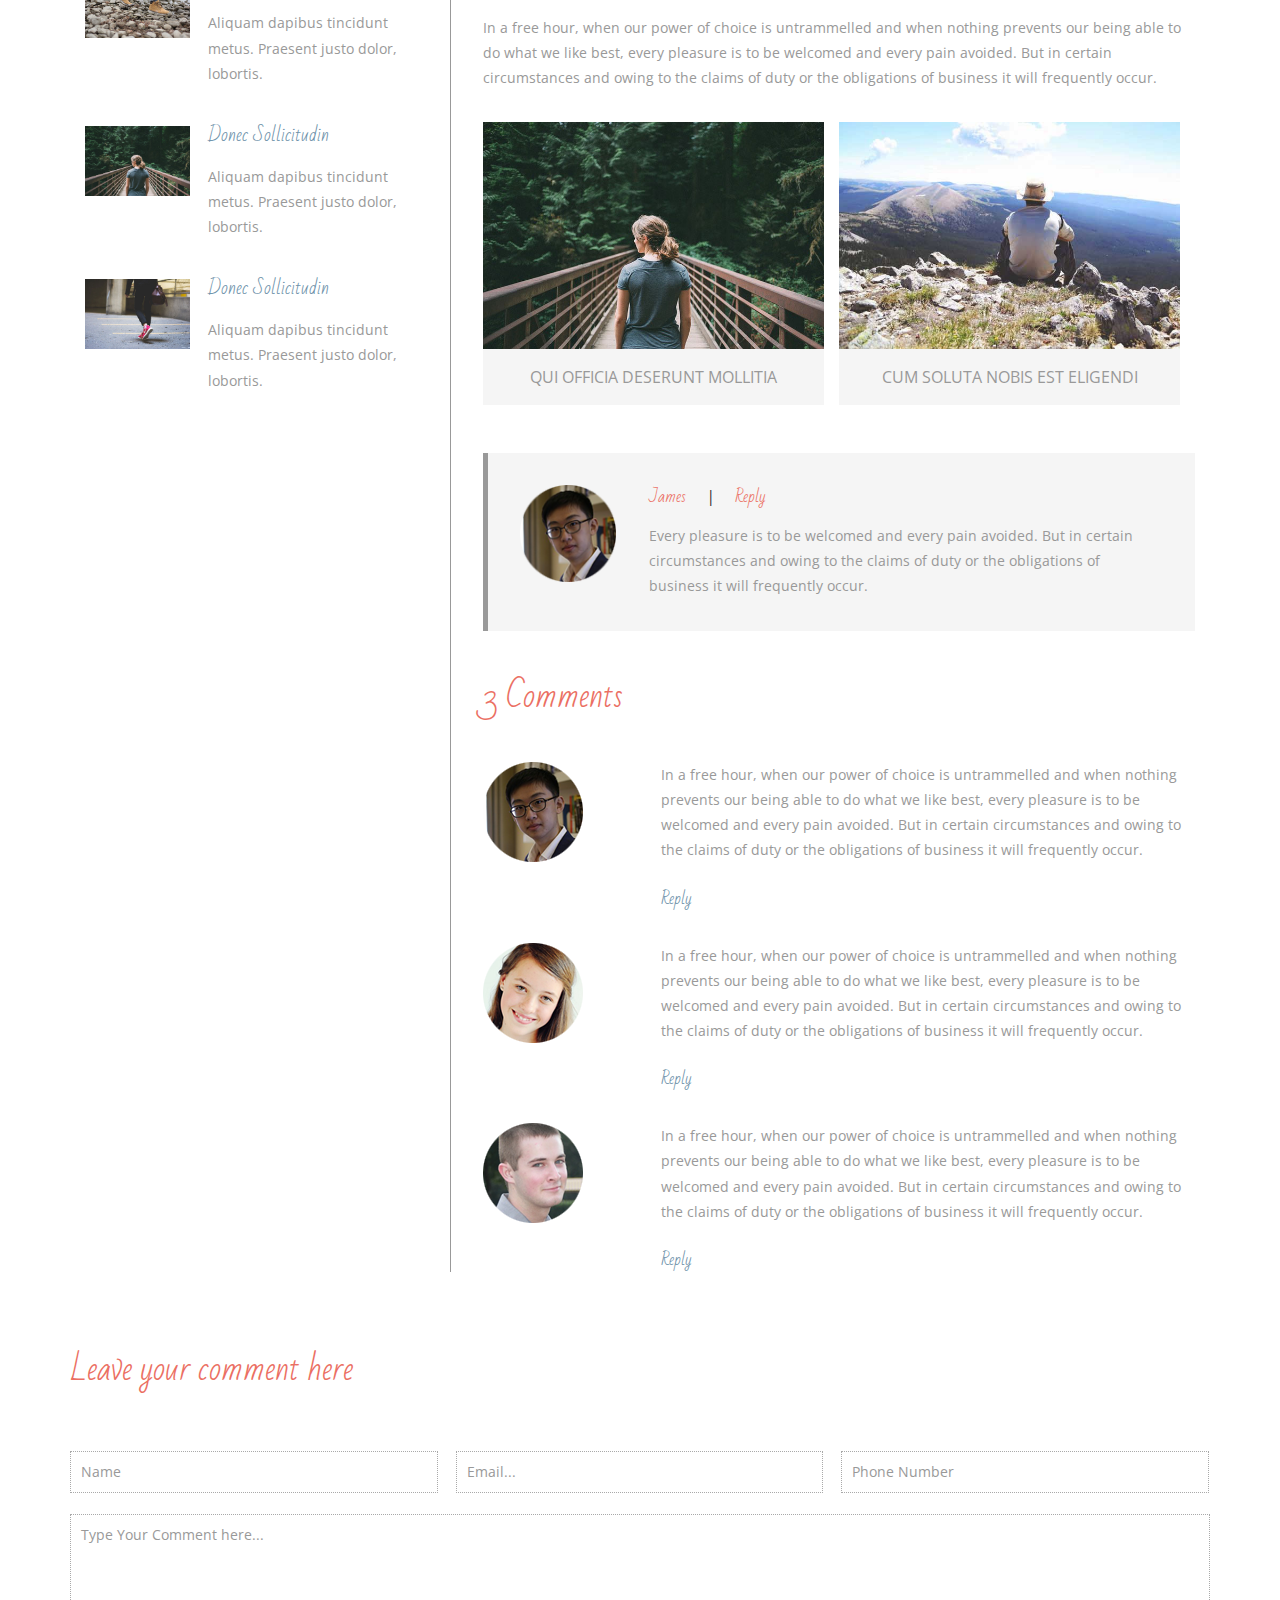
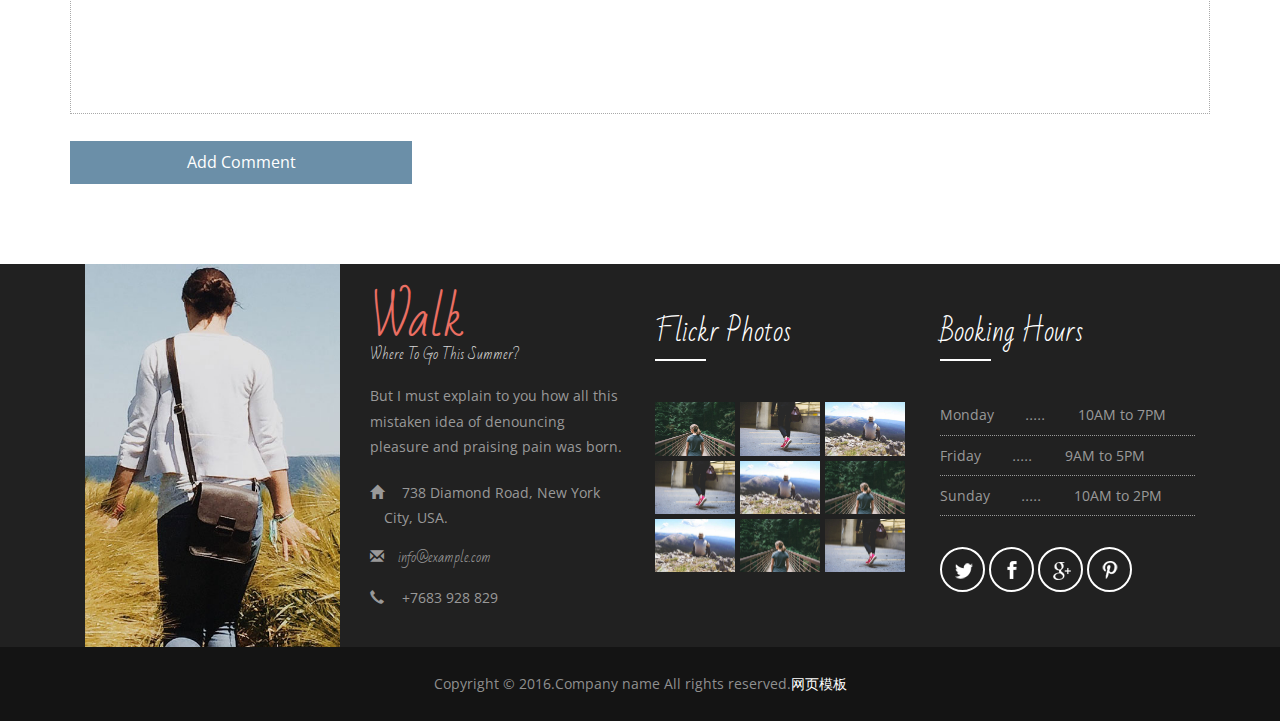
<file: single.html>
<!DOCTYPE html>
<html>
<head>
<title>Single</title>
<!-- for-mobile-apps -->
<meta name="viewport" content="width=device-width, initial-scale=1">
<meta http-equiv="Content-Type" content="text/html; charset=utf-8" />
<meta name="keywords" content="Walk Responsive web template, Bootstrap Web Templates, Flat Web Templates, Android Compatible web template, 
Smartphone Compatible web template, free webdesigns for Nokia, Samsung, LG, SonyEricsson, Motorola web design" />
<script type="application/x-javascript"> addEventListener("load", function() { setTimeout(hideURLbar, 0); }, false);
		function hideURLbar(){ window.scrollTo(0,1); } </script>
<!-- //for-mobile-apps -->
<link href="css/bootstrap.css" rel="stylesheet" type="text/css" media="all" />
<link href="css/style.css" rel="stylesheet" type="text/css" media="all" />
<link href="css/component.css" rel="stylesheet" type="text/css"  />
<!-- js -->
<script src="js/jquery-1.11.1.min.js"></script>
<!-- //js -->
<link href='http://fonts.useso.com/css?family=Open+Sans:400,300,300italic,400italic,600,600italic,700,700italic,800,800italic' rel='stylesheet' type='text/css'>
<link href='http://fonts.useso.com/css?family=Bad+Script' rel='stylesheet' type='text/css'>
<!-- start-smoth-scrolling -->
<script type="text/javascript" src="js/move-top.js"></script>
<script type="text/javascript" src="js/easing.js"></script>
<script type="text/javascript">
	jQuery(document).ready(function($) {
		$(".scroll").click(function(event){		
			event.preventDefault();
			$('html,body').animate({scrollTop:$(this.hash).offset().top},1000);
		});
	});
</script>
<!-- start-smoth-scrolling -->
</head>
	
<body class="cbp-spmenu-push">
<!-- banner -->
	<div class="banner1">
		<div class="container">
			<div class="header">
				<div class="header-left">
					<form>
						<input type="text" value="Search Here..." onfocus="this.value = '';" onblur="if (this.value == '') {this.value = 'Search Here...';}" required="">
						<input type="submit" value="" >
						<div class="clearfix"> </div>
					</form>
				</div>
				<div class="header-left1">
					<h1><a href="index.html">Walk<span>Where To Go This Summer?</span></a></h1>
				</div>
				<!-- #push_sidebar -->
				<div class="top-nav">
					 <nav class="cbp-spmenu cbp-spmenu-vertical cbp-spmenu-right" id="cbp-spmenu-s2">
						<h3>Menu</h3>
						<ul>
							<li><a href="index.html"><span class="glyphicon glyphicon-home" aria-hidden="true"></span>Home</a></li>
							<li><a href="about.html"><span class="glyphicon glyphicon-list-alt" aria-hidden="true"></span>About</a></li>
							<li><a href="services.html"><span class="glyphicon glyphicon-cog" aria-hidden="true"></span>Services</a></li>
							<li><a href="gallery.html"><span class="glyphicon glyphicon-picture" aria-hidden="true"></span>Gallery</a></li>
							<li><a href="shortcodes.html"><span class="glyphicon glyphicon-text-size" aria-hidden="true"></span>Short Codes</a></li>
							<li><a href="contact.html"><span class="glyphicon glyphicon-envelope" aria-hidden="true"></span>Contact</a></li>
						</ul>
					</nav>
					 <div class="main buttonset">	
					<!-- Class "cbp-spmenu-open" gets applied to menu and "cbp-spmenu-push-toleft" or "cbp-spmenu-push-toright" to the body -->
						<button id="showRightPush"><img src="images/menu.png" alt=""/></button>
					</div>
				<!-- Classie - class helper functions by @desandro https://github.com/desandro/classie -->
						<script src="js/classie.js"></script>
						<script>
							var menuRight = document.getElementById( 'cbp-spmenu-s2' ),
							showRightPush = document.getElementById( 'showRightPush' ),
							body = document.body;

							showRightPush.onclick = function() {
								classie.toggle( this, 'active' );
								classie.toggle( body, 'cbp-spmenu-push-toleft' );
								classie.toggle( menuRight, 'cbp-spmenu-open' );
								disableOther( 'showRightPush' );
							};

							function disableOther( button ) {
								if( button !== 'showRightPush' ) {
									classie.toggle( showRightPush, 'disabled' );
								}
							}
						</script>
						<!-- /script-for-menu -->
				</div>
				<!-- /#push_sidebar -->
				<div class="clearfix"> </div>
			</div>
		</div>
	</div>
<!-- //banner -->
<!-- single -->
	<div class="single">
		<div class="container">
			<div class="col-md-4 single-right">
				<div class="blog-right1">
					<div class="search1">
						<h3>Newsletter</h3>
						<form>
							<input type="text" value="Email..." onfocus="this.value = '';" onblur="if (this.value == '') {this.value = 'Email...';}" required="">
							<input type="submit" value="Subscribe">
						</form>
					</div>
					<div class="categories">
						<h3>Categories</h3>
						<ul>
							<li><a href="#">Aliquam dapibus tincidunt</a></li>
							<li><a href="#">Donec sollicitudin molestie</a></li>
							<li><a href="#">Fusce feugiat malesuada odio</a></li>
							<li><a href="#">Cum sociis natoque penatibus</a></li>
							<li><a href="#">Magnis dis parturient montes</a></li>
							<li><a href="#">Donec sollicitudin molestie</a></li>
						</ul>
					</div>
					<div class="categories categories-mid">
						<h3>Archives</h3>
						<ul>
							<li><a href="#">May 20,2009</a></li>
							<li><a href="#">July 31,2010</a></li>
							<li><a href="#">January 20,2012</a></li>
							<li><a href="#">November 2,2012</a></li>
							<li><a href="#">December 25,2014</a></li>
							<li><a href="#">January 14,2015</a></li>
						</ul>
					</div>
					<div class="related-posts">
						<h3>Related Posts</h3>
						<div class="related-post">
							<div class="related-post-left">
								<a href="single.html"><img src="images/3.jpg" alt=" " class="img-responsive" /></a>
							</div>
							<div class="related-post-right">
								<h4><a href="single.html">Donec sollicitudin</a></h4>
								<p>Aliquam dapibus tincidunt metus. 
									<span>Praesent justo dolor, lobortis.</span>
								</p>
							</div>
							<div class="clearfix"> </div>
						</div>
						<div class="related-post">
							<div class="related-post-left">
								<a href="single.html"><img src="images/4.jpg" alt=" " class="img-responsive" /></a>
							</div>
							<div class="related-post-right">
								<h4><a href="single.html">Donec sollicitudin</a></h4>
								<p>Aliquam dapibus tincidunt metus. 
									<span>Praesent justo dolor, lobortis.</span>
								</p>
							</div>
							<div class="clearfix"> </div>
						</div>
						<div class="related-post">
							<div class="related-post-left">
								<a href="single.html"><img src="images/5.jpg" alt=" " class="img-responsive" /></a>
							</div>
							<div class="related-post-right">
								<h4><a href="single.html">Donec sollicitudin</a></h4>
								<p>Aliquam dapibus tincidunt metus. 
									<span>Praesent justo dolor, lobortis.</span>
								</p>
							</div>
							<div class="clearfix"> </div>
						</div>
						<div class="related-post">
							<div class="related-post-left">
								<a href="single.html"><img src="images/6.jpg" alt=" " class="img-responsive" /></a>
							</div>
							<div class="related-post-right">
								<h4><a href="single.html">Donec sollicitudin</a></h4>
								<p>Aliquam dapibus tincidunt metus. 
									<span>Praesent justo dolor, lobortis.</span>
								</p>
							</div>
							<div class="clearfix"> </div>
						</div>
					</div>
				</div>
			</div>
			<div class="col-md-8 single-left">
				<div class="comments">
					<ul>
						<li><span class="glyphicon glyphicon-calendar" aria-hidden="true"></span>25th March 2016</li>
						<li><span class="glyphicon glyphicon-user" aria-hidden="true"></span><a href="#">James Smith</a></li>
						<li><span class="glyphicon glyphicon-envelope" aria-hidden="true"></span><a href="#">5 Comments</a></li>
						<li><span class="glyphicon glyphicon-tags" aria-hidden="true"></span><a href="#">5 Tags</a></li>
					</ul>
				</div>
				<h3>But I must explain to you how all this mistaken idea of denouncing 
					pleasure and praising pain was born and I will give you a complete account 
					of the system, and expound the actual teachings.</h3>
				<div class="single-left1">
					<h5>Vel illum qui dolorem eum fugiat quo voluptas nulla pariatur</h5>
					<div class="single-left1-grids">
						<div class="col-md-8 single-left1-grid">
							<p>"On the other hand, we denounce with righteous indignation 
								and dislike men who are so beguiled and demoralized by the 
								charms of pleasure of the moment, so blinded by desire, that 
								they cannot foresee the pain and trouble that are bound to 
								ensue; and equal blame belongs to those who fail in their duty 
								through weakness. <span>In a free hour, when our power of 
								choice is untrammelled and when nothing prevents our being able 
								to do what we like best, every pleasure is to be welcomed and 
								every pain avoided. But in certain circumstances and owing to 
								the claims of duty or the obligations of business 
								it will frequently occur.</span></p>
						</div>
						<div class="col-md-4 single-left1-grid">
							<img src="images/13.jpg" alt=" " class="img-responsive" />
						</div>
						<div class="clearfix"> </div>
					</div>
				</div>
				<div class="single-left2">
					<h4>"At vero eos et accusamus et iusto odio dignissimos ducimus qui 
						blanditiis praesentium voluptatum deleniti atque corrupti quos dolores 
						et quas molestias excepturi sint occaecati cupiditate non provident, 
						similique sunt in culpa qui officia deserunt mollitia animi, id est 
						laborum et dolorum fuga. Et harum quidem rerum facilis est et expedita 
						distinctio. Nam libero tempore, cum soluta nobis est eligendi optio 
						cumque nihil impedit quo minus id quod maxime placeat facere possimus, 
						omnis voluptas assumenda est, omnis dolor repellendus.</h4>
					<div class="col-md-4 single-left1-grid">
						<img src="images/17.jpg" alt=" " class="img-responsive" />
					</div>
					<div class="col-md-8 single-left1-grid">
						<p>"On the other hand, we denounce with righteous indignation 
							and dislike men who are so beguiled and demoralized by the 
							charms of pleasure of the moment, so blinded by desire, that 
							they cannot foresee the pain and trouble that are bound to 
							ensue; and equal blame belongs to those who fail in their duty 
							through weakness. <span>In a free hour, when our power of 
							choice is untrammelled and when nothing prevents our being able 
							to do what we like best, every pleasure is to be welcomed and 
							every pain avoided. But in certain circumstances and owing to 
							the claims of duty or the obligations of business 
							it will frequently occur.</span></p>
					</div>
					<div class="clearfix"> </div>
				</div>
				<div class="single-left3">
					<p>In a free hour, when our power of 
						choice is untrammelled and when nothing prevents our being able 
						to do what we like best, every pleasure is to be welcomed and 
						every pain avoided. But in certain circumstances and owing to 
						the claims of duty or the obligations of business 
						it will frequently occur.</p>
					<div class="single-left3-grids">
						<div class="col-md-6 single-left3-grid">
							<img src="images/5.jpg" alt=" " class="img-responsive" />
							<p>qui officia deserunt mollitia</p>
						</div>
						<div class="col-md-6 single-left3-grid">
							<img src="images/7.jpg" alt=" " class="img-responsive" />
							<p>cum soluta nobis est eligendi</p>
						</div>
						<div class="clearfix"> </div>
					</div>
				</div>
				<div class="admin">
					<div class="admin-left">
						<img src="images/3.png" alt=" " class="img-responsive" />
					</div>
					<div class="admin-right">
						<ul>
							<li><a href="#">James</a> <i>|</i></li>
							<li><a href="#">Reply</a></li>
						</ul>
						<p>Every pleasure is to be welcomed and 
							every pain avoided. But in certain circumstances and owing to 
							the claims of duty or the obligations of business 
							it will frequently occur.</p>
					</div>
					<div class="clearfix"> </div>
				</div>
				<div class="comments-admin">
					<h4>3 Comments</h4>
					<div class="comments-admin-grids">
						<div class="comments-admin-grid">
							<div class="comments-admin-grid-left">
								<img src="images/3.png" alt=" " class="img-responsive" />
							</div>
							<div class="comments-admin-grid-right">
								<p>In a free hour, when our power of 
									choice is untrammelled and when nothing prevents our being able 
									to do what we like best, every pleasure is to be welcomed and 
									every pain avoided. But in certain circumstances and owing to 
									the claims of duty or the obligations of business 
									it will frequently occur.</p>
								<div class="reply">
									<a href="#">Reply</a>
								</div>
							</div>
							<div class="clearfix"> </div>
						</div>
						<div class="comments-admin-grid">
							<div class="comments-admin-grid-left">
								<img src="images/4.png" alt=" " class="img-responsive" />
							</div>
							<div class="comments-admin-grid-right">
								<p>In a free hour, when our power of 
									choice is untrammelled and when nothing prevents our being able 
									to do what we like best, every pleasure is to be welcomed and 
									every pain avoided. But in certain circumstances and owing to 
									the claims of duty or the obligations of business 
									it will frequently occur.</p>
								<div class="reply">
									<a href="#">Reply</a>
								</div>
							</div>
							<div class="clearfix"> </div>
						</div>
						<div class="comments-admin-grid">
							<div class="comments-admin-grid-left">
								<img src="images/5.png" alt=" " class="img-responsive" />
							</div>
							<div class="comments-admin-grid-right">
								<p>In a free hour, when our power of 
									choice is untrammelled and when nothing prevents our being able 
									to do what we like best, every pleasure is to be welcomed and 
									every pain avoided. But in certain circumstances and owing to 
									the claims of duty or the obligations of business 
									it will frequently occur.</p>
								<div class="reply">
									<a href="#">Reply</a>
								</div>
							</div>
							<div class="clearfix"> </div>
						</div>
					</div>
				</div>
			</div>
			<div class="clearfix"></div>
			<div class="leave-a-comment">
				<h3>Leave your comment here</h3> 
				<form>
					<input type="text" value="Name" onfocus="this.value = '';" onblur="if (this.value == '') {this.value = 'Name';}" required="">
					<input type="email" value="Email..." onfocus="this.value = '';" onblur="if (this.value == '') {this.value = 'Email...';}" required="">
					<input type="text" value="Phone Number" onfocus="this.value = '';" onblur="if (this.value == '') {this.value = 'Phone Number';}" required="">
					<textarea type="text" onfocus="this.value = '';" onblur="if (this.value == '') {this.value = 'Type Your Comment here...';}" required="">Type Your Comment here...</textarea>
					<input type="submit" value="Add Comment">
				</form>
			</div>
		</div>
	</div>
<!-- //single -->
<!-- footer -->
	<div class="footer">
		<div class="container">
			<div class="col-md-3 footer-grid">
				<img src="images/8.jpg" alt=" " class="img-responsive" />
			</div>
			<div class="col-md-3 footer-grid">
				<h2><a href="index.html">Walk<span>Where To Go This Summer?</span></a></h2>
				<p>But I must explain to you how all this mistaken idea of denouncing pleasure 
					and praising pain was born.</p>
				<ul>
					<li><span class="glyphicon glyphicon-home" aria-hidden="true"></span> 738 Diamond Road, New York City, USA.</li>
					<li><span class="glyphicon glyphicon-envelope" aria-hidden="true"></span><a href="mailto:info@example.com">info@example.com</a></li>
					<li><span class="glyphicon glyphicon-earphone" aria-hidden="true"></span> +7683 928 829</li>
				</ul>
			</div>
			<div class="col-md-3 footer-grid">
				<h4>Flickr Photos</h4>
				<div class="footer-grid1">
					<a href="single.html"><img src="images/5.jpg" alt=" " class="img-responsive" /></a>
				</div>
				<div class="footer-grid1">
					<a href="single.html"><img src="images/6.jpg" alt=" " class="img-responsive" /></a>
				</div>
				<div class="footer-grid1">
					<a href="single.html"><img src="images/7.jpg" alt=" " class="img-responsive" /></a>
				</div>
				<div class="footer-grid1">
					<a href="single.html"><img src="images/6.jpg" alt=" " class="img-responsive" /></a>
				</div>
				<div class="footer-grid1">
					<a href="single.html"><img src="images/7.jpg" alt=" " class="img-responsive" /></a>
				</div>
				<div class="footer-grid1">
					<a href="single.html"><img src="images/5.jpg" alt=" " class="img-responsive" /></a>
				</div>
				<div class="footer-grid1">
					<a href="single.html"><img src="images/7.jpg" alt=" " class="img-responsive" /></a>
				</div>
				<div class="footer-grid1">
					<a href="single.html"><img src="images/5.jpg" alt=" " class="img-responsive" /></a>
				</div>
				<div class="footer-grid1">
					<a href="single.html"><img src="images/6.jpg" alt=" " class="img-responsive" /></a>
				</div>
				<div class="clearfix"> </div>
			</div>
			<div class="col-md-3 footer-grid">
				<h4>Booking Hours</h4>
				<div class="footer-grid2">
					<ul class="timings">
						<li>Monday <i>.....</i> 10AM to 7PM</li>
						<li>Friday <i>.....</i> 9AM to 5PM</li>
						<li>Sunday <i>.....</i> 10AM to 2PM</li>
					</ul>
					<div class="social-icons social-icons1">
						<ul>
							<li><a href="#" class="twitter"></a></li>
							<li><a href="#" class="facebook"></a></li>
							<li><a href="#" class="google"></a></li>
							<li><a href="#" class="p"></a></li>
						</ul>
					</div>
				</div>
			</div>
			<div class="clearfix"> </div>
		</div>
	</div>
	<div class="footer-copy">
		<div class="container">
			<p>Copyright &copy; 2016.Company name All rights reserved.<a target="_blank" href="http://sc.chinaz.com/moban/">&#x7F51;&#x9875;&#x6A21;&#x677F;</a></p>
		</div>
	</div>
<!-- //footer -->
<!-- here stars scrolling icon -->
	<script type="text/javascript">
		$(document).ready(function() {
			/*
				var defaults = {
				containerID: 'toTop', // fading element id
				containerHoverID: 'toTopHover', // fading element hover id
				scrollSpeed: 1200,
				easingType: 'linear' 
				};
			*/
								
			$().UItoTop({ easingType: 'easeOutQuart' });
								
			});
	</script>
<!-- //here ends scrolling icon -->
</body>
</html>
</file>
<file: css/style.css>
html, body{
    font-size: 100%;
	background:	#fff;
	font-family: 'Open Sans', sans-serif;
}
p{
	margin:0;
}
h1,h2,h3,h4,h5,h6,a{
	font-family: 'Bad Script', cursive;
	font-weight:100;
	margin:0;
}
ul,label{
	margin:0;
	padding:0;
}
body a:hover{
	text-decoration:none;
}
/*-- banner --*/
.banner{
	background:url(../images/1.jpg) 0px 0px no-repeat;
	background-size: cover;
	-webkit-background-size: cover;
	-moz-background-size: cover;
	-o-background-size: cover;
	-ms-background-size: cover;
	min-height:800px;
}
.banner1{
	background:url(../images/19.jpg) 0px 0px no-repeat;
	background-size: cover;
	-webkit-background-size: cover;
	-moz-background-size: cover;
	-o-background-size: cover;
	-ms-background-size: cover;
	min-height:400px;
}
.header {
    padding:2em 0 0;
}
.header-left{
	float:left;
	width:27%;
}
.header-left input[type="text"]{
	outline: none;
    background: none;
    border:1px solid #CECECE;
    padding: 10px;
    font-size: 14px;
    color: #999;
    width: 87%;
    float: left;
	border-right: none;
}
.header-left input[type="submit"]{
	outline: none;
    border:1px solid #CECECE;
    border-left: none;
    padding: 9px 0;
    width: 13%;
    background: url(../images/img-sp.png) no-repeat -6px 2px;
}
.header-left1{
	float:left;
	margin-left:12em;
}
.header-left1 h1 a{
	font-size: 2em;
    color: #6B8FA8;
    text-decoration: none;
    display: block;
}
.header-left1 h1 a span{
	display:block;
	font-size:.2em;
	color:#999;
}
.top-nav ul li{
	list-style-type: none;
    float: left;
    width: 50%;
	border:1px solid #CACACA;
}
.top-nav ul li:nth-child(1){
	border-right:none;
}
.top-nav ul li:nth-child(3),.top-nav ul li:nth-child(5){
	border-top:none;
	border-right:none;
}
.top-nav ul li:nth-child(4),.top-nav ul li:nth-child(6){
	border-top:none;
}
.top-nav ul li.active a {
    background:#EB6F63;
}
.top-nav {
    float: right;
}
/*-- banner-info --*/
.banner-info{
	padding:14em 0 0;
	text-align:center;
}
.banner-info h3{
	width: 60%;
    font-size: 2.5em;
    color: #fff;
    margin: 0 auto;
    line-height: 1.5em;
    padding: .5em;
    background: rgba(107, 143, 168, 0.49);
}
.banner-info p{
	margin: 1em auto 3em;
    color: #FFFFFF;
    font-size: 14px;
    line-height: 1.8em;
    width: 55%;
}

.more a{
	padding:8px 100px;
    font-size: 1em;
    color: #fff;
    text-decoration: none;
	position:relative;
}
.more a:hover{
	color:#eb6f63;
}
/* ================================================================ */
/* BUTTON TYPE 4 STARTS HERE -------------------------------------- */
/* ================================================================ */


.type-4 span {
	position: absolute;
	width: 100%;
	height: 100%;
	display: block;
	top: 0;
	opacity: 1;
	left: 0;
	box-sizing: border-box;
	-moz-box-sizing: border-box;
	padding: 13px 0;
	-webkit-transition: all 0.3s linear 0.3s;
	transition: all 0.3s linear 0.3s;
	text-align: center;
	background: #aaa;
	z-index: 99999;
	-webkit-transition: none;
	transition: none;
	border-radius: 40px;
	-webkit-border-radius: 40px;
	-moz-border-radius: 40px;
	-o-border-radius: 40px;
	-ms-border-radius: 40px;
}
.type-41 span {
	background:#566B87;
}

.type-4 span:first-of-type {
	clip:rect(0px,10040px,13px,0px);
	-webkit-transform-origin: 0 0;
	transform-origin: 0 0;
	opacity: 0;
	-webkit-transform: rotateX(90deg);
	transform: rotateX(90deg);
}

.type-4 span:nth-of-type(2) {
	clip: rect(13px,10040px,26px,0px);
	-webkit-transform-origin: 0 13px;
	transform-origin: 0 13px;
	opacity: 0;
	-webkit-transform: rotateX(90deg);
	transform: rotateX(90deg);
}

.type-4 span:nth-of-type(3) {
	clip: rect(26px,10040px,39px,0px);
	-webkit-transform-origin: 0 26px;
	transform-origin: 0 26px;
	opacity: 0;
	-webkit-transform: rotateX(90deg);
	transform: rotateX(90deg);
}

.type-4 span:nth-of-type(4) {
	clip: rect(39px,10040px,52px,0px);
	-webkit-transform-origin: 0 39px;
	transform-origin: 0 39px;
	opacity: 0;
	-webkit-transform: rotateX(90deg);
	transform: rotateX(90deg);
}

.type-4:hover span:nth-of-type(1) { 
	-webkit-transition: -webkit-transform 0.2s linear 0s, opacity 0s linear 0s, background 0.2s linear 0s;
	transition: transform 0.2s linear 0s, opacity 0.05s linear 0s, background 0.2s linear 0s;
}

.type-4:hover span:nth-of-type(2) { 
	-webkit-transition: -webkit-transform 0.2s linear 0.2s, opacity 0s linear 0.2s, background 0.2s linear 0.2s;
	transition: transform 0.2s linear 0.2s, opacity 0.05s linear 0.2s, background 0.2s linear 0.2s;
}

.type-4:hover span:nth-of-type(3) { 
	-webkit-transition: -webkit-transform 0.2s linear 0.4s, opacity 0s linear 0.4s, background 0.2s linear 0.4s;
	transition: transform 0.2s linear 0.4s, opacity 0.05s linear 0.4s, background 0.2s linear 0.4s;
}

.type-4:hover span:nth-of-type(4) {
	-webkit-transition: -webkit-transform 0.2s linear 0.6s, opacity 0s linear 0.6s, background 0.2s linear 0.6s;
	transition: transform 0.2s linear 0.6s, opacity 0.05s linear 0.6s, background 0.2s linear 0.6s;
}

.type-4:hover span {
	opacity: 1;
	-webkit-transform: rotateX(0deg);
	transform: rotateX(0deg);
	background: white;
}

.type-4 span:nth-of-type(5) {
	-webkit-transform: none;
	transform: none;
	background: #eb6f63;
	z-index: 999;
}

.type-4:hover span:nth-of-type(5) {
	-webkit-transform: none;
	transform: none;
	background: #094866;
	-webkit-transition: background 0.2s linear 0.6s;
	transition: background 0.2s linear 0.6s;
	z-index: 999;
}

.type-4 span:last-of-type {
	opacity: 0;
	background: white;
	-webkit-transition: none;
	transition: .5s ease-in-out;
}

.type-4:hover span:last-of-type {
	opacity: 1;
	-webkit-transition: all 0.05s linear 0.8s;
	transition: all 0.05s linear 0.8s;
}
.type-41:hover span,.type-41 span:last-of-type {
	background: #6B8FA8;
}
.more1 a:hover{
	color:#fff;
}
/*-- //type-4 --*/
.social-icons {
    padding: 8em 0 0;
}
.social-icons ul li{
	display:inline-block;
	padding: 0 !important;
    margin: 0 !important;
}
.social-icons ul li a{
	width: 45px;
    height: 45px;
    border: 2px solid #fff;
    border-radius: 100%;
}
.social-icons ul li a,.services-grid h5 a,.footer-copy p a,.footer-grid ul li a,.contact-left2 ul li a,.mail input[type="submit"]{
	transition:.5s ease-in-out;
	-webkit-transition:.5s ease-in-out;
	-moz-transition:.5s ease-in-out;
	-o-transition:.5s ease-in-out;
	-ms-transition:.5s ease-in-out;
}
.social-icons ul li a.twitter:hover{
	background: url(../images/img-sp.png) no-repeat 1px -46px #eb6f63;
    border:2px solid #EC4737;
}
.social-icons ul li a.twitter{
	background:url(../images/img-sp.png) no-repeat 1px -46px;
	display:block;
}
.social-icons ul li a.facebook{
	background:url(../images/img-sp.png) no-repeat -49px -47px;
	display:block;
}
.social-icons ul li a.facebook:hover{
	background:url(../images/img-sp.png) no-repeat -49px -47px #eb6f63;
	border:2px solid #EC4737;
}
.social-icons ul li a.google{
	background:url(../images/img-sp.png) no-repeat -96px -46px;
	display:block;
}
.social-icons ul li a.google:hover{
	background:url(../images/img-sp.png) no-repeat -96px -46px #eb6f63;
	border:2px solid #EC4737;
}
.social-icons ul li a.p{
	background:url(../images/img-sp.png) no-repeat -143px -46px;
	display:block;
}
.social-icons ul li a.p:hover{
	background:url(../images/img-sp.png) no-repeat -143px -46px #eb6f63;
	border:2px solid #EC4737;
}
/*-- //banner --*/
/*-- banner-bottom --*/
.banner-bottom-left p{
	color:#fff;
	font-size:14px;
	margin:0;
	line-height:1.8em;
}
.banner-bottom-left1{
	padding:8em 5em 5em;
	background:#6B8FA8;
}
.banner-bottom-left2{
	padding:0;
}
.globe span{
	background: url(../images/img-sp.png) no-repeat 22px -81px;
    display: block;
    width: 128px;
    height: 128px;
    border: 1px solid #3F647D;
    border-radius: 100%;
}
.banner-bottom-left1-grid h3{
	margin:1.5em 0 0;
    color: #fff;
    font-size: 4em;
    text-transform: capitalize;
}
.banner-bottom-left1-grid h3 span{
	font-size: .3em;
    display: block;
    margin-bottom: 1em;
}
.progress1 {
    height: 2px;
    margin-bottom: 0;
    border-radius: 0;
    margin: 1.5em 0 0;
}
.progress-bar1 {
    background: #eb6f63;
}
.banner-bottom-left1-grid p{
	margin:2em 0 5em;
	color:#fff;
	font-size:14px;
	line-height:1.8em;
}
.banner-bottom-left2 h3{
	padding:2.5em 3em 0;
    font-size: 2em;
    color: #212121;
    margin: 0;
    line-height: 1.6em;
    position: relative;
    font-family: 'Open Sans', sans-serif;
}
.banner-bottom-left2 h3:before{
	background: url(../images/img-sp.png) no-repeat -20px -232px;
    display: block;
    width: 40px;
    height: 40px;
    content: '';
    position: absolute;
    top: 31%;
    left: 5%;
}
/*-- effect --*/
.grid {
	position: relative;
	clear: both;
	margin: 0 auto;
	max-width: 1000px;
	list-style: none;
	text-align: center;
}

/* Common style */
.grid figure {
	position: relative;
	float: none;
	overflow: hidden;
	margin: 0;
    min-width: 273px;
	max-width: 100%;
	max-height: auto;
	width: 100%;
	height: auto;
	background: #3085a3;
	text-align: center;
}

.grid figure img {
	position: relative;
	display: block;
	min-height: 100%;
	max-width: 100%;
	opacity: 0.8;
}

.grid figure figcaption {
	padding: 2em;
	color: #fff;
	text-transform: uppercase;
	font-size: 1.25em;
	-webkit-backface-visibility: hidden;
	backface-visibility: hidden;
}

.grid figure figcaption::before,
.grid figure figcaption::after {
	pointer-events: none;
}

.grid figure figcaption,
.grid figure figcaption > a {
	position: absolute;
	top: 0;
	left: 0;
	width: 100%;
	height: 100%;
}
/***** Lexi *****/
/*---------------*/

figure.effect-lexi {
	background: -webkit-linear-gradient(-45deg, #000 0%,#fff 100%);
	background: linear-gradient(-45deg, #000 0%,#fff 100%);
}

figure.effect-lexi img {
	margin: -10px 0 0 -10px;
	max-width: none;
	width: -webkit-calc(100% + 10px);
	width: calc(100% + 10px);
	opacity: 0.9;
	-webkit-transition: opacity 0.35s, -webkit-transform 0.35s;
	transition: opacity 0.35s, transform 0.35s;
	-webkit-transform: translate3d(10px,10px,0);
	transform: translate3d(10px,10px,0);
	-webkit-backface-visibility: hidden;
	backface-visibility: hidden;
}

figure.effect-lexi figcaption::before,
figure.effect-lexi p {
	-webkit-transition: opacity 0.35s, -webkit-transform 0.35s;
	transition: opacity 0.35s, transform 0.35s;
}

figure.effect-lexi figcaption::before {
	position: absolute;
    left: -40px;
    bottom: -60px;
    width: 330px;
    height: 330px;
    border: 2px solid #fff;
    border-radius: 50%;
    box-shadow: 0 0 0 900px rgba(255,255,255,0.2);
    content: '';
    opacity: 0;
    -webkit-transform: scale3d(0.5,0.5,1);
    transform: scale3d(0.5,0.5,1);
    -webkit-transform-origin: 50% 50%;
    transform-origin: 50% 50%;
}
figure.effect-lexi figcaption.lexifig::before {
	right: -40px;
    left: auto;
}

figure.effect-lexi:hover img {
	opacity: 0.6;
	-webkit-transform: translate3d(0,0,0);
	transform: translate3d(0,0,0);
}

figure.effect-lexi h4 {
	font-size: 1.5em;
    text-transform: capitalize;
    text-align: left;
    padding: .5em 1em;
    background:#eb6f63;
    width:66%;
	text-align: left;
	-webkit-transition: -webkit-transform 0.35s;
	transition: transform 0.35s;
	-webkit-transform: translate3d(5px,5px,0);
	transform: translate3d(5px,5px,0);
}

figure.effect-lexi h4 span {
    color: #000;
}

figure.effect-lexi p {
	position: absolute;
    left: 0;
    bottom: 2%;
    padding: 0 0 1.5em 1em;
    width: 250px;
    text-align: left;
    opacity: 0;
    -webkit-transform: translate3d(20px,20px,0);
    transform: translate3d(20px,20px,0);
    font-size: .8em;
    line-height: 1.8em;
}

figure.effect-lexi1 p {
    right: 0;
    padding: 0 1em 1.5em 0 !important;
	left: auto;
}

figure.effect-lexi:hover figcaption::before {
	opacity: 1;
	-webkit-transform: scale3d(1,1,1);
	transform: scale3d(1,1,1);
}

figure.effect-lexi:hover h4,
figure.effect-lexi:hover p {
	opacity: 1;
	-webkit-transform: translate3d(0,0,0);
	transform: translate3d(0,0,0);
}
/*-- //effect --*/
/*-- //banner-bottom --*/
/*-- banner-bottom1 --*/
.banner-bottom-lft1 h3{
	font-size: 5em;
    color: #3F5A6D;
    margin: 0;
}
.banner-bottom-left1,.banner-bottom-lft1{
	padding:2.17em 4em 4em;
	background:#6B8FA8;
}
.banner-bottom-lft1 h4{
	font-size:2em;
	color:#fff;
	text-align:right;
	margin:1em 0 0em;
	line-height:1.5em;
	font-family: 'Open Sans', sans-serif;
}
.progress2 {
    margin:1em 0 0;
}
.banner-bottom-lft1 p{
	margin:2.5em 0 0;
	color:#E4E4E4;
	font-size:14px;
	line-height:1.8em;
}
h4.with{
	text-align:left;
}
p.exercise{
	text-align:right;
}
/*-- //banner-bottom1 --*/
/*-- banner-bottom-slider --*/
.banner-bottom-slider,.gallery,.services,.about,.testimonials,.history,.typo,.contact,.single{
	padding:5em 0;
}
.banner-bottom-slider-left h3{
	font-size: 1.3em;
    color: #6B8FA8;
	margin:0;
	line-height:1.5em;
}
.banner-bottom-slider-left h3 span{
	display: block;
    font-size: 2em;
    color: #eb6f63;
    margin: .3em 0 0.5em;
}
.banner-bottom-slider-left p{
	margin:0;
	line-height:1.8em;
	color:#999;
	font-size:14px;
}
.banner-bottom-slider-right1 ul{
	padding:.7em .5em; 
	background:#eb6f63;
}
.banner-bottom-slider-right1 ul li{
	display: inline-block;
    margin: 0;
    margin-left: 1.3em;
    float: none;
}
.banner-bottom-slider-right1 ul li a{
	font-size:1em;
	color:#fff;
	text-decoration:none;
}
.banner-bottom-slider-right1 ul li a:hover{
	color:#212121;
}
.banner-bottom-slider-right1 p{
	margin:1em 0 0;
	color:#999;
	font-size:14px;
	line-height:1.8em;
	text-transform: capitalize;
}
.banner-bottom-slider-right1 p span{
	font-size:1.5em;
}
.banner-bottom-slider-right1{
	padding-left:.5em;
}
.banner-bottom-slider-right {
    padding-right: 0;
}
/*--flexisel--*/
.flex-slider{	
background:#222227;
padding: 70px 0 165px 0;
}
#flexiselDemo1 {
	display: none;
}
.nbs-flexisel-container {
	position: relative;
	max-width: 100%;
}
.nbs-flexisel-ul {
	position: relative;
	width: 9999px;
	margin: 0px;
	padding: 0px;
	list-style-type: none;
}
.nbs-flexisel-inner {
	overflow: hidden;
	margin: 0px auto;
	border-right:none;
}
.nbs-flexisel-item {
	float: left;
    margin: 0;
    padding: 0em;
    position: relative;
    line-height: 0px;
}
.nbs-flexisel-item > img {
	cursor: pointer;
	position: relative;
}
/*---- Nav ---*/
.nbs-flexisel-nav-left, .nbs-flexisel-nav-right {
	width: 50px;
    height: 50px;
	position: absolute;
	cursor: pointer;
	z-index: 100;
}
.nbs-flexisel-nav-left {
	left: -51%;
    top: 80% !important;
    background: url(../images/img-sp.png) no-repeat -6px -300px;
}
.nbs-flexisel-nav-right {
	right: 137%;
    top: 80% !important;
    background: url(../images/img-sp.png) no-repeat -69px -300px;
}
/*--//flexisel--*/
/*-- //banner-bottom-slider --*/
/*-- footer --*/
.footer{
	background:#212121;
}
.footer-grid h2 a{
	margin:.5em 0 1em;
	font-size:1.6em;
	color:#EB6F63;
	text-decoration:none;
}
.footer-grid h4 {
	font-size:1.7em;
	color:#fff;
	margin:0 0 2em;
	position:relative;
}
.footer-grid h4:after {
	background: #fff;
    width: 20%;
    height: 2px;
    content: '';
    position: absolute;
    bottom: -15%;
    left: 0%;
}
.footer-grid h2{
	padding:1em 0 0;
}
.footer-grid h4 {
    padding: 2em 0 0;
}
.footer-grid h2 a span{
	font-size: .3em;
    color: #D6D6D6;
    display: block;
}
.footer-grid p{
	font-size:14px;
	color:#999;
	margin:1.5em 0;
	line-height:1.8em;
}
.footer-grid ul li{
	list-style-type: none;
    margin-bottom: 1em;
    font-size: 14px;
    line-height: 1.8em;
    color: #999;
    padding-left: 1em;
}
.footer-grid ul li span{
	left:-1em;
}
.footer-grid ul li a{
	color:#999;
}
.footer-grid ul li a:hover{
	color:#fff;
}
.footer-grid1{
	float:left;
	width:31.45%;
	margin:0 0.3em .3em 0em;
}
.footer-grid2 ul.timings{
	padding:0 0 1.5em;
}
.footer-grid2 ul.timings li{
	font-size:14px;
	color:#999;
	margin-bottom:.5em;
	padding-bottom:.5em;
	border-bottom:1px dotted #999;
	list-style-type:none;
	padding-left: 0;
}
.footer-grid2 ul.timings li i{
	padding:0 2em;
}
.footer-copy{
	padding:1.5em 0;
	background:#141414;
	text-align:center;
}
.footer-copy p{
	font-size:14px;
	color:#8F8F8F;
	margin:0;
	line-height:1.8em;
}
.footer-copy p a{
	color:#fff;
	text-decoration:none;
}
.footer-copy p a:hover{
	color:#8F8F8F;
}
.social-icons1{
	padding:0 !important;
}
/*-- //footer --*/
/*-- to-top --*/
#toTop {
	display: none;
	text-decoration: none;
	position: fixed;
	bottom: 20px;
	right: 2%;
	overflow: hidden;
	z-index: 999; 
	width: 32px;
	height: 32px;
	border: none;
	text-indent: 100%;
	background: url(../images/arrow.png) no-repeat 0px 0px;
}
#toTopHover {
	width: 32px;
	height: 32px;
	display: block;
	overflow: hidden;
	float: right;
	opacity: 0;
	-moz-opacity: 0;
	filter: alpha(opacity=0);
}
/*-- //to-top --*/
/*-- gallery --*/
.gallery-grid1{
	position:relative;
}
.gallery-grid1 .p-mask, .row .product .vm-product-media-container .p-mask {
    opacity: 0;
    visibility: hidden;
    background:rgba(235, 111, 99, 0.74);
    bottom: 0%;
    position: absolute;
    padding:1.5em 1.5em;
    width: 100%;
    -webkit-transform: translate3d( 0px, 100%, 0px );
    -moz-transform: translate3d( 0px, 100%, 0px );
    -ms-transform: translate3d( 0px, 100%, 0px );
    -o-transform: translate3d( 0px, 100%, 0px );
    transform: translate3d( 0px, 100%, 0px );
    -webkit-transition: all .5s ease 0s;
    -moz-transition: all .5s ease 0s;
    transition: all .5s ease 0s;
    text-align: left;
}
.gallery-grid1 .p-mask .p-desc{
    color: #a3a3a3;
    position: relative;
    display: block;
    margin-bottom: 10px;
    padding-bottom: 10px;
    font-size: 1em;
}
.gallery-grid1:hover .p-mask, .row .product:hover .p-mask {
    opacity: 1;
    visibility: visible;
    -webkit-transform: translate3d( 0px, 0px, 0px );
    -moz-transform: translate3d( 0px, 0px, 0px );
    -ms-transform: translate3d( 0px, 0px, 0px );
    -o-transform: translate3d( 0px, 0px, 0px );
    transform: translate3d( 0px, 0px, 0px );
}
.p-mask h4{
	color:#fff;
	font-size:1.5em;
	text-decoration:none;
	line-height:1.8em;
}
.p-mask p{
	margin: 0;
    color: #f5f5f5;
    line-height: 1.8em;
    font-size: 14px;
}
.gallery h3,.services h3,.offered-services h3,.testimonials h3,h3.title{
	font-size: 2.5em;
    color: #EB6F63;
    margin: 0;
    padding-bottom: 1em;
    text-align: center;
    position: relative;
}
.gallery h3:before,.services h3:before,.offered-services h3:before,.testimonials h3:before,h3.title:before{
	background: #EB6F63;
    width: 20%;
    height: 3px;
    content: '';
    position: absolute;
    bottom: 15%;
    left: 34%;
}
p.dummy-text{
	font-size: 14px;
    margin: 0;
    line-height: 1.8em;
    color: #999;
    text-align: center;
    padding-left: 23em;
    text-transform: capitalize;
}
.gallery-grids,.services-grids,.offered-services-grids,.testimonials-grids{
	margin:3em 0 0;
}
.gallery-grid{
	float:left;
	width:37%;
}
.gallery-grid-sub{
	float: left;
    width: 61.9%;
    margin: 0 0em 0 0.5em;
}
.gallery-grid-sub1{
	float:left;
	width:30.5%;
}
.gallery-grid2{
	float:left;
	width:68.8%;
	margin-right: .5em;
}
.gallery-grid1:nth-child(2) {
    margin: .5em 0;
}
.gallery-grid1 img:hover{
	opacity:0.7;
}
/*-- //gallery --*/
/*-- services --*/
.services-grid{
	position:relative;
}
.blog-figure {
    position: relative;
    overflow: hidden;
}
.blog-discription{
	-webkit-transition: all 0.3s ease-in-out;
    -moz-transition: all 0.3s ease-in-out;
    -ms-transition: all 0.3s ease-in-out;
    -o-transition: all 0.3s ease-in-out;
    transition: all 0.3s ease-in-out;
}
.blog-discription {
    text-align: center;
    position: absolute;
    bottom: 0;
    opacity: 0;
    overflow: hidden;
    height: 100%;
    width: 100%;
    padding: 10px;
    background: rgba(0, 0, 0, 0.80);
    color: #fff;
}
.theme-border {
    height: 100%;
    width: 100%;
    border: 2px;
    border: 1px solid rgba(255,255,255,.5);
    position: relative;
}
.tg-display-table {
    width: 100%;
    height: 100%;
    display: table;
}
.tg-display-table-cell {
    display: table-cell;
    vertical-align: middle;
    width: 100%;
    height: 100%;
}
.blog-title {
    padding:2em 1em;
}
.blog-figure h4{
    -webkit-transition: all 0.5s ease-in-out;
    -moz-transition: all 0.5s ease-in-out;
    -ms-transition: all 0.5s ease-in-out;
    -o-transition: all 0.5s ease-in-out;
    transition: all 0.5s ease-in-out;
}
.blog-title h4 {
    font-weight: bold;
    color: #fff;
    position: relative;
    right:0%;
	font-size: 1.5em;
}
.blog-title h4 a{
	color:#fff;
}
.blog-title h4:before {
    background: #fff;
    content: "";
    position: absolute;
    margin: 0 0 0 -21px;
    width: 40px;
    left: 50%;
    bottom: -5px;
    height: 1px;
}
.blog-title h4 a {
    color: #fff;
}
.blog-figure .blod-meta {
    -webkit-transition: all 0.9s ease-in-out;
    -moz-transition: all 0.9s ease-in-out;
    -ms-transition: all 0.9s ease-in-out;
    -o-transition: all 0.9s ease-in-out;
    transition: all 0.9s ease-in-out;
}
.blod-meta {
    margin: 0;
    padding: 0;
    list-style: none;
    display: inline-block;
    position: relative;
    right: 120%;
    padding: 0 0 10px;
    margin:1em 0;
}
.blod-meta::before {
    content: "";
    position: absolute;
    margin: 0 0 0 -27px;
    width: 40px;
    background: #b3b3b3;
    left:47%;
    bottom: 0;
    height: 1px;
}
.blod-meta li {
    float: left;
	font-size: 13px;
}
.blod-meta li a{
	color:#fff;
}
.blod-meta li:first-child::before {
    content: "";
    margin: 0;
}
.blod-meta li::before {
    content: "|";
    margin: 0 10px;
}
.blog-title p {
    color: #fff;
    margin: 0;
    position: relative;
    right: 120%;
	font-size: 13px;
    line-height: 1.8em;
}
.blog-figure p {
    -webkit-transition: all 1s ease-in-out;
    -moz-transition: all 1s ease-in-out;
    -ms-transition: all 1s ease-in-out;
    -o-transition: all 1s ease-in-out;
    transition: all 1s ease-in-out;
}
.blog-figure:hover .blog-discription {
    opacity: 1;
}
.blog-figure:hover h3, .blog-figure:hover .blod-meta, .blog-figure:hover p {
    right: 0;
}
.services-grid h5 a{
	margin:1em 0 2em;
	color:#999;
	font-size:1.8em;
	line-height:1.5em;
	display:block;
	text-decoration:none;
}
.services-grid h5 a:hover{
	color:#6B8FA8;
}
.offered-services-grid1{
	text-align:right;
}
.panel-title{
	text-transform: capitalize;
    font-size: 1.4em;
    color: #999;
    margin: 0 0 1em;
    line-height: 1.5em;
    background: url(../images/1.png) no-repeat 310px 4px;
    padding-right: 3em;
}
.panel-title a{
	color: #999;
	text-decoration: none;
}
.panel-title a:hover{
	color:#6b8fa8;
}
.offered-services{
	padding:5em 0 0;
}
.panel-heading p{
	margin:1em 0;
	color:#999;
	font-size:14px;
	line-height:1.8em;
}
.panel-group .panel + .panel {
    margin-top: 0;
}
.panel-default:nth-child(2){
	padding:2em 0;
	margin:2em 0 !important;
	border-top:1px solid #999;
	border-bottom:1px solid #999;
}
.panel {
    border-radius: 0;
}
.panel-default > .panel-heading {
    color: #333;
    background: none;
    border: none;
}
.panel-heading {
    padding: 0;
    border-top-left-radius: 0;
    border-top-right-radius: 0;
}
.panel-default {
    border: none;
}
.panel {
    -webkit-box-shadow:none;
    box-shadow: none;
}
.panel-group .panel-heading + .panel-collapse > .panel-body, .panel-group .panel-heading + .panel-collapse > .list-group {
    border-top: none;
}
.panel-default > .panel-heading + .panel-collapse > .panel-body {
    border-top-color: transparent;
    box-shadow: 0px 0px 3px #D8D8D8;
	font-size: 14px;
    line-height: 1.8em;
	color: #EB6F63;
}
.panel-group .panel {
    margin-bottom: 0;
    border-radius: 0;
    text-align: right;
}
.panel1{
	text-align:left !important;
}
.panel-title1{
	padding-left:3em !important;
	padding-right:0 !important;
	background: url(../images/1.png) no-repeat 0 1px;
}
/*-- //services --*/
/*-- about ---*/
.about-grid {
    text-align: center;
}
.about-grid img{
    margin:0 auto;
}
.about-grid-pos{
	padding:1em;
	background:#EAEAEA;
	width:80%;
	margin:0 auto;
	position:relative;
}
.about-grid-pos:after{
	background: url(../images/2.png) no-repeat -0px 0px;
    background-size: 93%;
    display: block;
    width: 1054px;
    height: 23px;
    content: '';
    position: absolute;
    bottom: -18%;
    left: -5%;
}
.about-grid-pos p{
	text-transform:capitalize;
	font-size:2em;
	color:#999;
	margin:0;
	line-height:1.5em;
}
.about-grid-pos p span{
	color:#EB6F63;
}
.about-grid1-grids{
	margin:5em 0 0;
}
.about-grid1-grids p,.history-left p{
	margin: 0em 0 3em;
    color: #999;
    font-size: 14px;
    line-height: 1.8em;
    padding-left: 2em;
}
.about-grid1-grids h3,.history-left h3,.contact-left1 h3,.mail h3,.contact-right h3{
	font-size: 2em;
    color: #999;
    margin:0;
    line-height: 1.5em;
    padding-left:0.8em;
    position: relative;
}
.about-grid1-grids h3:before,.history-left h3:before,.contact-right h3:before,.contact-left1 h3:before,.mail h3:before{
	background: #EB6F63;
    width: 4px;
    height: 41px;
    content: '';
    position: absolute;
    top: 0%;
    left: 0%;
}
.pro {
    height: 3px;
    margin: 0;
	background:#fff;
}
.pro1{
	padding:.5em;
	background:#E2E2E2;
	float:left;
	width:85%;
}
.pro2{
	float:right;
	width:15%;
}
.pro2 p{
	font-size:1em;
	color:#999;
	margin:0;
	text-align: right;
}
.pro-bar {
    background: #EB6F63;
}
.about-grid1:nth-child(2){
	margin:2em 0;
}
.testimonials-grid1{
	padding:.5em;
	background:#EAEAEA;
	text-align:center;
}
.testimonials-grid2 {
    border: 1px solid #D4D4D4;
    padding: 2em;
}
.testimonials-grid2-social-icons {
    padding:2em 0 0 !important;
}
.testimonials-grid1 h4{
	font-size:1.7em;
	color:#EB6F63;
	margin:0;
	line-height: 1.5em;
}
.testimonials-grid1 p{
	font-size:14px;
	color:#999;
	margin:1em 0;
	line-height:1.8em;
}
.testimonials-grid img {
    margin: 0 auto;
}
.testimonials-grid2 h5{
	font-size:1em;
	color:#6B8FA8;
	margin:1em 0 0;
}
.history-left h4{
	font-size: 1em;
    color: #999;
    margin: 0;
    line-height: 1.8em;
    font-family: 'Open Sans', sans-serif;
}
/*-- //about ---*/
/*--Typography--*/
.well {
    font-weight: 300;
    font-size: 14px;
}
.list-group-item {
    font-weight: 300;
    font-size: 14px;
}
li.list-group-item1 {
    font-size: 14px;
    font-weight: 300;
}
.typo p {
    margin: 0;
    font-size: 14px;
    font-weight: 300;
}
.show-grid [class^=col-] {
    background: #fff;
  text-align: center;
  margin-bottom: 10px;
  line-height: 2em;
  border: 10px solid #f0f0f0;
}
.show-grid [class*="col-"]:hover {
  background: #e0e0e0;
}
.grid_3{
	margin-bottom:2em;
}
.xs h3, h3.m_1{
	color:#000;
	font-size:1.7em;
	font-weight:300;
	margin-bottom: 1em;
}
.grid_3 p{
  color: #999;
  font-size: 0.85em;
  margin-bottom: 1em;
  font-weight: 300;
}
.grid_4{
	background:none;
	margin-top:50px;
}
.label {
  font-weight: 300 !important;
  border-radius:4px;
}  
.grid_5{
	background:none;
	padding:2em 0;
}
.grid_5 h3, .grid_5 h2, .grid_5 h1, .grid_5 h4, .grid_5 h5, h3.hdg, h3.bars {
	margin-bottom: 1em;
    color:#EB6F63;
}
.table > thead > tr > th, .table > tbody > tr > th, .table > tfoot > tr > th, .table > thead > tr > td, .table > tbody > tr > td, .table > tfoot > tr > td {
  border-top: none !important;
}
.tab-content > .active {
  display: block;
  visibility: visible;
}
.pagination > .active > a, .pagination > .active > span, .pagination > .active > a:hover, .pagination > .active > span:hover, .pagination > .active > a:focus, .pagination > .active > span:focus {
  z-index: 0;
}
.badge-primary {
  background-color: #03a9f4;
}
.badge-success {
  background-color: #8bc34a;
}
.badge-warning {
  background-color: #ffc107;
}
.badge-danger {
  background-color: #e51c23;
}
.grid_3 p{
  line-height: 2em;
  color: #888;
  font-size: 0.9em;
  margin-bottom: 1em;
  font-weight: 300;
}
.bs-docs-example {
  margin: 1em 0;
}
section#tables  p {
 margin-top: 1em;
}
.tab-container .tab-content {
  border-radius: 0 2px 2px 2px;
  border: 1px solid #e0e0e0;
  padding: 16px;
  background-color: #ffffff;
}
.table td, .table>tbody>tr>td, .table>tbody>tr>th, .table>tfoot>tr>td, .table>tfoot>tr>th, .table>thead>tr>td, .table>thead>tr>th {
  padding: 15px!important;
}
.table > thead > tr > th, .table > tbody > tr > th, .table > tfoot > tr > th, .table > thead > tr > td, .table > tbody > tr > td, .table > tfoot > tr > td {
  font-size: 0.9em;
  color: #999;
  border-top: none !important;
}
.tab-content > .active {
  display: block;
  visibility: visible;
}
.label {
  font-weight: 300 !important;
}
.label {
  padding: 4px 6px;
  border: none;
  text-shadow: none;
}
.nav-tabs {
  margin-bottom: 1em;
}
.alert {
  font-size: 0.85em;
}
h1.t-button,h2.t-button,h3.t-button,h4.t-button,h5.t-button {
line-height:1.8em;
  margin-top:0.5em;
  margin-bottom: 0.5em;
}
li.list-group-item1 {
  line-height: 2.5em;
}
.input-group {
  margin-bottom: 20px;
  }
.list-group {
  margin-bottom: 48px;
}
 ol {
  margin-bottom: 44px;
}
h2.typoh2{
    margin: 0 0 10px;
}
@media (max-width:768px){
	.grid_5 {
		padding: 0 0 1em;
	}
	.grid_3 {
		margin-bottom: 0em;
	}
}
@media (max-width:640px){
	h1, .h1, h2, .h2, h3, .h3 {
		margin-top: 0px;
		margin-bottom: 0px;
	}
	.grid_5 h3, .grid_5 h2, .grid_5 h1, .grid_5 h4, .grid_5 h5, h3.hdg, h3.bars {
		margin-bottom: .5em;
	}
	.progress {
		height: 10px;
		margin-bottom: 10px;
	}
	ol.breadcrumb li,.grid_3 p,ul.list-group li,li.list-group-item1 {
		font-size: 14px;
	}
	.breadcrumb {
		margin-bottom: 10px;
	}
	.well {
		font-size: 14px;
		margin-bottom: 10px;
	}
	h2.typoh2 {
		font-size: 1.5em;
	}
}
@media (max-width:480px){
	.table h1 {
		font-size: 26px;
	}
	.table h2 {
		font-size: 23px;
	}
	.table h3 {
		font-size: 20px;
	}
	.label {
		font-size: 53%;
	}
	.alert,p {
		font-size: 14px;
	}
	.pagination {
		margin: 20px 0 0px;
	}
}
@media (max-width: 320px){
	.caption span {
		margin: 0 0 1.5em;
	}
	.grid_4 {
		margin-top: 18px;
	}
	h3.title {
		font-size: 1.6em;
	}
	.alert, p,ol.breadcrumb li, .grid_3 p,.well, ul.list-group li, li.list-group-item1,a.list-group-item {
		font-size: 13px;
	}
	.alert {
		padding: 10px;
		margin-bottom: 10px;
	}
	ul.pagination li a {
		font-size: 14px;
		padding: 5px 11px;
	}
	.list-group {
		margin-bottom: 10px;
	}
	.well {
		padding: 10px;
	}
	.nav > li > a {
		font-size: 14px;
	}
	table.table.table-striped,.table-bordered,.bs-docs-example {
		display: none;
	}
}
/*--//Typography --*/
/*-- contact --*/
.contact-left1{
	padding-left:0;
}
.contact-left2{
	padding:0;
}
.contact-left1 iframe{
	width:100%;
	min-height:300px;
	margin:2em 0 0;
}
.contact-left2 h4 {
    margin: 3em 0 1em;
    color: #EB6F63;
    font-size: 1.5em;
    line-height: 1.5em;
}
.contact-left2 ul li{
	list-style-type:none;
	margin-bottom:1em;
	font-size:14px;
	line-height:1.8em;
	color:#999;
}
.contact-left2 ul li span{
	font-size:1em;
	color:#000;
	padding-right:1em;
}
.contact-left2 ul li a{
	color:#999;
	text-decoration:none;
}
.contact-left2 ul li a:hover{
	color:#000;
}
.mail{
	margin:4em 0 0;
}
.mail form{
	margin:2em 0 0;
}
.mail input[type="text"],.mail input[type="email"],.mail textarea{
	outline: none;
    width: 49.4%;
    background: #F3F3F3;
    padding: 10px;
    border: 1px solid #D9D9D9;
    font-size: 14px;
    color: #999;
}
.mail input[type="email"]{
	margin-left:.3em;
}
.mail input[type="text"]:nth-child(3){
	margin:.5em 0;
	width:100% !important;
}
.mail textarea{
	min-height:200px;
	width:100% !important;
}
.mail input[type="submit"]{
	outline:none;
	width:30%;
	background:#6B8FA8;
	padding:10px 0;
	border:none;
	font-size:14px;
	color:#fff;
	margin-left: 36.5em;
}
.mail input[type="submit"]:hover{
	background:#EB6F63;
}
.contact-right p{
	font-size:14px;
	color:#999;
	margin:2em 0 0 2em;
	line-height:1.8em;
}
.contact-right1{
	margin:3em 0 0;
	position:relative;
}
.contact-right1-pos{
	position: absolute;
    top: 5%;
    left: 6.5%;
    padding: 1em;
    border: 1px solid #fff;
    width: 87%;
    min-height: 89%;
}
.contact-right1 img {
    border: 1px solid #D6D6D6;
    padding: .7em;
}
.contact-right1-pos1 p{
	font-size:1.2em;
	color:#fff;
	text-transform:uppercase;
	margin:0;
	line-height:1.5em;
	text-align:center;
}
.contact-right1-pos1 p span{
	font-size: 1.5em;
    display: block;
}
/*-- //contact --*/
/*-- single --*/
.single-left{
	padding-left:2em;
	border-left:1px solid #999;
}
.comments ul li{
	display:inline-block;
	margin-right:2em;
	color:#999;
	font-size:1em;
	padding-left:1em;
	font-family: 'Bad Script', cursive;
}
.comments ul li a{
	color:#999;
	text-decoration:none;
}
.comments ul li a:hover{
	color:#EB6F63;
}
.comments ul li span {
    left: -.7em;
}
.single-left h3{
	margin: 2em 0;
    color: #6B8FA8;
    font-size: 1.4em;
    padding-left: 1.5em;
    line-height: 1.8em;
    position: relative;
    font-family: 'Open Sans', sans-serif;
}
.single-left h3:before{
	position: absolute;
    top: 0%;
    left: 0%;
    width: 5px;
    height: 115px;
    background: #999;
    content: '';
}
.single-left1 h5{
	font-size:1.5em;
	color:#EB6F63;
	margin:0 0 2em;
	line-height:1.5em;
}
.single-left1-grid,.single-left3-grid{
	padding-left:0;
}
.single-left1-grid p,.single-left3 p{
	font-size:14px;
	color:#999;
	margin:0;
	line-height:1.8em;
}
.single-left1-grid p span{
	display:block;
	margin:2em 0 0;
}
.single-left2{
	margin:2em 0;
}
.single-left2 h4{
	font-size:1em;
	color:#999;
	margin:0 0 2em;
	line-height:1.8em;
}
.single-left3-grids{
	margin:2em 0 0;
}
.single-left3-grid p{
	padding: 1em;
    background: #F5F5F5;
    font-size: 1em;
    text-transform: uppercase;
    line-height: 1.5em;
    margin: 0;
    color: #999;
    text-align: center;
}
.admin{
	margin:3em 0;
	background:#F5F5F5;
	padding:2em;
	border-left:5px solid #999;
}
.admin-left{
	width:15%;
	float:left;
}
.admin-right{
	float:right;
	width:80%;
}
.admin-right ul li{
	display:inline-block;
}
.admin-right ul li a{
	font-size:1em;
	color:#EB6F63;
	text-decoration:none;
}
.admin-right ul li a:hover{
	color:#000;
}
.admin-right ul li i {
    padding: 0 1em;
}
.admin-right p{
	margin:1em 0 0;
	color:#999;
	line-height:1.8em;
	font-size:14px;
}
.comments-admin h4{
	font-size:2em;
	color:#EB6F63;
	margin:0;
}
.comments-admin-grids{
	margin:3em 0 0;
}
.comments-admin-grid-left{
	float:left;
	width:20%;
}
.comments-admin-grid-right{
	float:right;
	width:75%;
}
.comments-admin-grid-right p{
	font-size:14px;
	color:#999;
	line-height:1.8em;
	margin:0;
}
.reply{
	margin:1.5em 0 0;
}
.reply a{
	font-size:1em;
	color:#6B8FA8;
	text-decoration:none;
}
.reply a:hover{
	color:#999;
}
.comments-admin-grid:nth-child(2){
	margin:2em 0;
}
.search1 input[type="text"] {
	border: 1px solid #E7E7E7;
    outline: none;
    width: 100%;
    background: none;
    color: #999;
    padding: 10px;
    font-size: 14px;
}
.search1 input[type="submit"] {
	background: #6B8FA8;
    color: #fff;
    font-size: 1em;
    transition: .5s all;
    -webkit-transition: .5s all;
    -o-transition: .5s all;
    -moz-transition: .5s all;
    -ms-transition: .5s all;
    border: none;
    outline: none;
    width: 50%;
    padding: 8px 0;
    margin: 1em 0 3em;
}
.search1 input[type="submit"]:hover{
	background:#EB6F63;
	color:#fff;
}
.categories ul {
  padding: 0;
  margin: 0;
}
.categories ul li {
	list-style-type: none;
    background: url(../images/1.png) no-repeat -4px -6px;
    display: block;
    padding-left: 4em;
    margin: 1.5em 0;
    color: #999;
    font-size: 14px;
}
.categories ul li a {
	color: #999;
	text-decoration:none;
	letter-spacing:1px;
}
.categories ul li a:hover{
	text-decoration:none;
	color: #000;
}
.categories-mid {
  margin: 5em 0 0;
}
.categories h3,.related-posts h3,.search1 h3 {
	color:#F07818;
    font-size: 1.3em;
    text-transform: capitalize;
    margin: 0 0 1em;
}
.related-post-left{
	float:left;
	width:30%;
}
.related-post-right{
	float:right;
	width:65%;
}
.related-post{
	margin:2.5em 0;
}
.categories-mid ul li:nth-child(6) {
  margin-bottom: 5em;
}
.related-post-right h4{
	margin:0 0 1em;
}
.related-post-right h4 a{
	color: #6B8FA8;
    font-size: 1em;
    text-transform: capitalize;
    text-decoration: none;
}
.related-post-right h4 a:hover{
	text-decoration:none;
	color:#000;
}
.related-post-right p {
	color: #999;
    font-size: 14px;
    margin: 1em 0 0;
    font-style: normal;
    line-height: 1.8em;
}
.leave-a-comment {
    margin: 5em 0 0;
}
.leave-a-comment input[type="text"],.leave-a-comment input[type="email"],.leave-a-comment textarea{
	padding: 10px 10px;
    background: none;
    font-size: 14px;
    outline: none;
    border: 1px dotted #A9A9A9;
    color: #999;
	width:32.25%;
	}
.leave-a-comment textarea{
	resize:none;
	min-height:200px;
	width:100% !important;
	margin:1.5em 0;
	}
.leave-a-comment input[type="submit"]{
	background: #6B8FA8;
    color: #fff;
    font-size: 1em;
    outline: none;
    border: none;
    width: 30%;
    display: block;
    transition: .5s all;
    -webkit-transition: .5s all;
    -moz-transition: .5s all;
    -o-transition: .5s all;
    -ms-transition: .5s all;
    padding: 10px 0;
	}
.leave-a-comment input[type="submit"]:hover{
	background:#EB6F63;
	}
.leave-a-comment input[type="email"] {
    margin: 0 1em;
}
.leave-a-comment h3 {
    font-size: 2em;
    color: #EB6F63;
    margin: 0 0 2em;
}
/*-- //single --*/
/*-----start-responsive-design------*/
@media (max-width:1680px){
	.banner-bottom-left1, .banner-bottom-lft1 {
		padding: 2.17em 4em 5em;
	}
	.progress2 {
		margin: 1.6em 0 0;
	}
	.banner-bottom-left2 h3 {
		padding: 1.5em 3em 0;
	}
}
@media (max-width:1600px){
	.banner-bottom-left1, .banner-bottom-lft1 {
		padding: 2.17em 4em 4em;
	}
	.progress2 {
		margin: 1em 0 0;
	}
	.banner-bottom-left2 h3 {
		padding: 2.5em 3em 0;
	}
}
@media (max-width:1440px){
	.banner {
		background: url(../images/1.jpg) -90px 0px no-repeat;
		background-size: cover;
		-webkit-background-size: cover;
		-moz-background-size: cover;
		-o-background-size: cover;
		-ms-background-size: cover;
	}
	.banner-bottom-left1-grid h3 {
		font-size: 3.7em;
	}
	.banner-bottom-lft1 {
		padding:1em 2em 2.04em;
	}
	figure.effect-lexi h4 {
		width: 75%;
	}
}
@media (max-width:1366px){
	.banner-info {
		padding: 10em 0 0;
	}
	.banner {
		background: url(../images/1.jpg) -50px 0px no-repeat;
		background-size: cover;
		-webkit-background-size: cover;
		-moz-background-size: cover;
		-o-background-size: cover;
		-ms-background-size: cover;
		min-height: 730px;
	}
	.banner-bottom-left1-grid h3 {
		font-size: 3.4em;
	}
	.banner-bottom-left2 h3 {
		font-size: 1.8em;
	}
	.banner-bottom-left1{
		padding: 2.17em 3em 4em;
	}
	.banner-bottom-lft1 h4 {
		font-size: 1.7em;
	}
	.banner-bottom-lft1 h3 {
		font-size: 4em;
	}
	figure.effect-lexi h4 {
		width: 79%;
	}
}
@media (max-width:1280px){
	.banner {
		background: url(../images/1.jpg) -90px 0px no-repeat;
		background-size: cover;
		-webkit-background-size: cover;
		-moz-background-size: cover;
		-o-background-size: cover;
		-ms-background-size: cover;
	}
	.banner-bottom-lft1 h4 {
		font-size: 1.5em;
	}
	.banner-bottom-lft1 {
		padding: 1em 2em 1.3em;
	}
	figure.effect-lexi h4 {
		font-size: 1.3em;
	}
	.banner-bottom-left1-grid h3 {
		margin: 1em 0 0;
	}
	.banner-bottom-lft1 p {
		margin: 2.4em 0 0;
	}
	.gallery h3:before, .services h3:before, .offered-services h3:before, .testimonials h3:before, h3.title:before {
		bottom: 24%;
	}
}
@media (max-width:1080px){
	.header-left1 h1 a {
		font-size: 1.7em;
	}
	.banner-info h3 {
		font-size: 2em;
	}
	.banner-info {
		padding: 8em 0 0;
	}
	.banner {
		background: url(../images/1.jpg) -125px 0px no-repeat;
		background-size: cover;
		-webkit-background-size: cover;
		-moz-background-size: cover;
		-o-background-size: cover;
		-ms-background-size: cover;
		min-height: 645px;
	}
	.header-left1 {
		margin-left: 10em;
	}
	.header-left input[type="text"] {
		width: 85%;
	}
	.header-left input[type="submit"] {
		width: 15%;
	}
	.banner-bottom-left1-grid h3 {
		font-size: 2.5em;
	}
	.banner-bottom-left2 h3 {
		padding: 2.5em 4em 0;
		font-size:1.5em;
	}
	figure.effect-lexi figcaption::before {
		width: 260px;
		height: 260px;
	}
	figure.effect-lexi p {
		bottom: -3%;
		width: 155px;
		font-size: 13px;
	}
	.banner-bottom-left1 {
		padding: 2em 2em 5em;
	}
	.banner-bottom-left1-grid p {
		margin: 2em 0 3em;
	}
	.m1 a {
		padding: 6px 175px 10px !important;
	}
	.banner-bottom-lft1 h4 {
		font-size: 1.3em;
	}
	.banner-bottom-lft1 h3 {
		font-size: 3em;
	}
	.banner-bottom-lft1 p {
		margin: 1em 0 0;
	}
	.banner-bottom-left {
		width: 6%;
	}
	.banner-bottom-left2 {
		width: 68.33%;
	}
	.banner-bottom1-left2{
		width: 58.33% !important;
	}
	.banner-bottom-lft1 {
		padding:1em 2em 4.4em;
		width: 35.66%;
	}
	.banner-bottom-slider-left h3 span {
		font-size: 1.5em;
	}
	figure.effect-lexi h4 {
		width: 80%;
	}
	.banner-bottom-slider-right {
		padding: 0;
	}
	.banner-bottom-slider-right1 ul li a {
		font-size: 14px;
	}
	.banner-bottom-slider-right1 p span {
		font-size: 1.14em;
	}
	.footer-grid h2 a {
		font-size: 1.3em;
	}
	.footer-grid1 {
		margin: 0 0.2em .3em 0em;
	}
	.footer-grid {
		padding-left: 0;
	}
	.footer-grid p {
		font-size: 12px;
	}
	.footer-grid h4 {
		padding: 1em 0 0;
	}
	.about-grid-pos:after {
		background: url(../images/2.png) no-repeat -0px 0px;
		background-size: 76%;
	}
	.testimonials-grid1 h4 {
		font-size: 1.4em;
	}
	.about-grid1-grids p, .history-left p {
		margin: 0em 0 2em;
	}
	.banner-bottom-slider, .gallery, .services, .about, .testimonials, .history, .typo, .contact, .single {
		padding: 4em 0;
	}
	.banner1 {
		min-height: 260px;
	}
	.blog-title {
		padding: 1.5em 0.5em;
	}
	.blod-meta li::before {
		margin: 0 1px;
	}
	.blod-meta {
		padding: 0 0 10px;
		margin: 1em 0 0em;
	}
	.blog-title p {
		font-size: 12px;
	}
	.services-grid h5 a {
		font-size: 1.5em;
	}
	.panel-title {
		font-size: 1.1em;
		background: url(../images/1.png) no-repeat 242px -2px;
	}
	.panel-title1 {
		background: url(../images/1.png) no-repeat 0 1px !important;
	}
	.panel-default:nth-child(2) {
		margin: 1em 0 !important;
	}
	.comments ul li {
		margin-right: 1em;
	}
	.single-left h3 {
		font-size: 1.2em;
	}
	.single-left h3:before {
		height: 100%;
	}
	.single-left3-grid p {
		font-size: 14px;
	}
	.leave-a-comment input[type="text"], .leave-a-comment input[type="email"], .leave-a-comment textarea {
		width: 32.04%;
	}
	.leave-a-comment h3 {
		margin: 0 0 1em;
	}
	.gallery-grid-sub {
		width: 61.5%;
	}
	.gallery-grid2 {
		width: 68.5%;
	}
	.mail input[type="text"], .mail input[type="email"], .mail textarea {
		width: 49.3%;
	}
	.mail input[type="submit"] {
		margin-left: 29.8em;
	}
}
@media (max-width: 1024px){
	.banner-bottom-left1 {
		padding: 2em 2em 2em;
	}
	.banner-bottom-lft1 {
		padding: 1em 2em 1.5em;
	}
	.gallery-grid1 .p-mask, .row .product .vm-product-media-container .p-mask {
		padding: 1em;
	}
}
@media (max-width:991px){
	.p-mask h4 {
		font-size: 1em;
		line-height: 1.5em;
	}
	.p-mask p {
		line-height: 1.5em;
		font-size: 13px;
	}
	.header-left {
		width: 35%;
	}
	.banner-info h3 {
		width: 70%;
	}
	.header-left1 {
		margin-left: 5em;
	}
	.more a {
		padding: 5px 110px;
	}
	.type-4 span {
		padding: 11px 0;
	}
	.banner {
		background: url(../images/1.jpg) -163px 0px no-repeat;
		background-size: cover;
		-webkit-background-size: cover;
		-moz-background-size: cover;
		-o-background-size: cover;
		-ms-background-size: cover;
	}
	.social-icons {
		padding: 5em 0 0;
	}
	.banner-bottom-left1 {
		float: none;
		width: 70%;
		margin: 0 auto;
		padding: 3em 3em 4em;
	}
	.banner-bottom-left2 {
		float: none;
		margin: 0 auto;
		width: 70%;
	}
	.banner-bottom-left2 h3 {
		padding: 2em 3em 2em;
	}
	.banner-bottom-left2 h3:before {
		top: 24%;
		left: 1%;
	}
	.banner-bottom1-left2 {
		width: 70% !important;
	}
	.banner-bottom-lft1 {
		padding: 1em 3em 3em;
		float: none;
		width: 70%;
		margin: 0 auto 2em;
	}
	.banner-bottom-lft1:nth-child(6){
		margin:0 auto;
	}
	.banner-bottom-slider-left {
		margin: 0 0 2em;
	}
	.banner-bottom-slider-right1 p span {
		font-size: 1.5em;
	}
	.footer-grid {
		float: left;
		width: 50%;
		padding: 00 1em;
	}
	.footer-grid:nth-child(1) img {
		width: 55%;
	}
	.footer-grid h4 {
		padding: 0;
	}
	.footer-grid:nth-child(2){
		margin:0 0 2em;
	}
	.about-grid img {
		width: 70%;
	}
	.about-grid-pos p {
		font-size: 1.7em;
	}
	.about-grid-pos {
		width: 100%;
	}
	.about-grid-pos:after {
		background: url(../images/2.png) no-repeat -0px 0px;
		background-size: 96%;
		width: 805px;
	}
	.about-grid1-grids p {
		margin: 0;
	}
	.about-grid1-grid:nth-child(3) {
		margin: 3em 0 2em;
	}
	.gallery h3, .services h3, .offered-services h3, .testimonials h3, h3.title {
		font-size: 2.2em;
	}
	.gallery h3:before, .services h3:before, .offered-services h3:before, .testimonials h3:before, h3.title:before {
		width: 30%;
		left: 22%;
	}
	.testimonials-grid {
		float: left;
		width: 33.33%;
	}
	.history-right {
		margin: 2em 0 0;
	}
	figure.blog-figure img {
		width: 100%;
	}
	.services-grid:nth-child(2) {
		margin: 3em 0;
	}
	.services-grid h5 a {
		margin: 1em 0 1.5em;
	}
	.offered-services {
		padding: 3em 0 0;
	}
	.panel-group .panel {
		text-align: left;
	}
	.panel-title1 {
		background: url(../images/1.png) no-repeat 0 -3px !important;
	}
	.offered-services-grid1 {
		margin: 3em 0;
	}
	.gallery-grid2 {
		width: 68%;
	}
	.gallery-grid-sub {
		width: 61.3%;
	}
	.search1 input[type="submit"] {
		margin: 1em 0 0;
	}
	.categories {
		margin: 3em 0;
	}
	.categories-mid ul li:nth-child(6) {
		margin-bottom: 0;
	}
	.single-left {
		margin: 3em 0 0;
	}
	.single-left1-grid:nth-child(2) {
		margin: 2em 0;
	}
	.single-left2 {
		margin: 0 0 2em;
	}
	.single-left3-grid {
		float: left;
		width: 50%;
	}
	.leave-a-comment input[type="text"], .leave-a-comment input[type="email"], .leave-a-comment textarea {
		width: 31.65%;
	}
	.mail input[type="submit"] {
		margin-left: 34.6em;
	}
	.contact-right1-pos {
		left: 3.5%;
		width: 55%;
		min-height: 90%;
	}
}
@media (max-width:800px){
	.header-left1 h1 a {
		font-size: 1.4em;
	}
	.banner {
		background: url(../images/1.jpg) -217px 0px no-repeat;
		background-size: cover;
		-webkit-background-size: cover;
		-moz-background-size: cover;
		-o-background-size: cover;
		-ms-background-size: cover;
		min-height: 610px;
	}
	.banner-bottom-left1,.banner-bottom-left2,.banner-bottom-lft1 {
		width: 90% !important;
	}
	.footer-grid:nth-child(1) img {
		width: 58%;
	}
}
@media (max-width:768px){
	.banner1 {
		background: url(../images/19.jpg) -102px 0px no-repeat;
		background-size: cover;
		-webkit-background-size: cover;
		-moz-background-size: cover;
		-o-background-size: cover;
		-ms-background-size: cover;
	}
	.banner-info p {
		width: 70%;
	}
	.testimonials-grid2 {
		padding: 1em;
	}
	.testimonials-grid1 h4 {
		font-size: 1.1em;
	}
	.single-left1 h5 {
		margin: 0 0 1em;
	}
}
@media (max-width:667px){
	.banner-info h3 {
		font-size: 1.8em;
	}
	.banner-info p {
		width: 90%;
	}
	.banner {
		background: url(../images/1.jpg) -250px 0px no-repeat;
		background-size: cover;
		-webkit-background-size: cover;
		-moz-background-size: cover;
		-o-background-size: cover;
		-ms-background-size: cover;
		min-height: 570px;
	}
	.header-left1 {
		margin-left: 6em;
	}
}
@media (max-width:640px){
	.p-mask h4 {
		font-size: 1.5em;
		line-height: 1.8em;
	}
	.header-left {
		width: 40%;
	}
	.header-left1 {
		margin-left: 4em;
	}
	.progress1 {
		height: 2px !important;
		margin-bottom: 0 !important;
	}
	.banner-bottom-left1-grid h3 {
		font-size: 2em;
	}
	.m1 a {
		padding: 0px 110px 10px !important;
	}
	.banner-bottom-left2 h3 {
		padding: 2em 2em 2em;
	}
	.banner-bottom-left2 h3:before {
		left: -1%;
	}
	figure.effect-lexi h4 {
		width: 85%;
	}
	.banner-bottom-slider, .gallery, .services, .about, .testimonials, .history, .typo, .contact, .single {
		padding: 3em 0;
	}
	.footer-grid:nth-child(1) img {
		width: 80%;
	}
	.about-grid-pos p {
		font-size: 1.4em;
	}
	.about-grid-pos:after {
		background: url(../images/2.png) no-repeat -0px 0px;
		background-size: 96%;
		width: 667px;
		bottom: -22%;
	}
	.pro {
		height: 3px !important;
		margin: 0 !important;
	}
	.banner1 {
		min-height: 185px;
	}
	.about-grid1:nth-child(2) {
		margin: 1em 0;
	}
	.pro2 p {
		font-size: 14px;
	}
	.about-grid1-grids h3, .history-left h3, .contact-left1 h3, .mail h3, .contact-right h3 {
		font-size: 1.7em;
	}
	.gallery h3, .services h3, .offered-services h3, .testimonials h3, h3.title {
		font-size: 2em;
	}
	p.dummy-text {
		padding-left: 15em;
	}
	.testimonials-grid1 h4 {
		font-size: 1.4em;
	}
	.testimonials-grid {
		padding-left: 0;
	}
	.footer-grid h4 {
		margin: 0 0 1em;
	}
	.footer-grid2 ul.timings {
		padding: 0 0 0.5em;
	}
	.single-left1-grid p span {
		display: inline;
		margin: 0;
	}
	.single-left2 {
		margin: 0;
	}
	.comments-admin h4,.leave-a-comment h3 {
		font-size: 1.7em;
	}
	.leave-a-comment input[type="text"], .leave-a-comment input[type="email"], .leave-a-comment textarea {
		width: 31.29%;
	}
	.leave-a-comment input[type="submit"] {
		font-size: 14px;
		width: 35%;
	}
	.gallery-grid2,.gallery-grid-sub1,.gallery-grid,.gallery-grid-sub {
		width: 100%;
		float: none;
	}
	.gallery-grid-sub1 {
		margin: .5em 0 0;
	}
	.gallery-grid1 img{
		margin:0 auto;
	}
	.gallery-grid1{
		width: 61%;
		margin: 0 auto;
	}
	.gallery-grid-sub {
		margin: 0;
	}
	.gallery-grid1:nth-child(2) {
		margin: .5em auto;
	}
	.mail {
		margin: 2em 0 0;
	}
	.mail input[type="text"], .mail input[type="email"], .mail textarea {
		width: 49.26%;
	}
	.mail input[type="submit"] {
		margin-left: 28em;
	}
	.contact-right1-pos {
		left: 3.5%;
		width: 69%;
		min-height: 92%;
		top: 4%;
	}
}
@media (max-width: 600px){
	.banner-info h3 {
		font-size: 1.5em;
	}
}
@media (max-width:568px){
	.banner-info {
		padding: 5em 0 0;
	}
	.header-left1 h1 a {
		font-size: 1.2em;
	}
	.header-left1 {
		margin-left: 3em;
	}
	.header-left {
		width: 50%;
	}
}
@media (max-width:480px){
	.header-left {
		width: 75%;
		float: none;
		margin: 0 auto 2em;
	}
	.header {
		padding: 1em 0 0;
	}
	.header-left1 {
		margin-left: 1em;
	}
	.banner-info {
		padding: 3em 0 0;
	}
	.banner-info h3 {
		font-size: 1.3em;
		width: 80%;
	}
	.banner-info p {
		width: 100%;
	}
	.more a {
		padding: 4px 90px 8px;
		font-size: 14px;
	}
	.social-icons {
		padding: 4em 0 0;
	}
	.banner {
		background: url(../images/1.jpg) -267px 0px no-repeat;
		background-size: cover;
		-webkit-background-size: cover;
		-moz-background-size: cover;
		-o-background-size: cover;
		-ms-background-size: cover;
		min-height: 510px;
	}
	.banner-bottom-left1, .banner-bottom-left2, .banner-bottom-lft1 {
		width: 95% !important;
	}
	figure.effect-lexi h4 {
		font-size: 1em;
	}
	.grid figure figcaption {
		padding: 1em;
	}
	.banner-bottom-left2 h3 {
		font-size: 1.2em;
	}
	.banner-bottom-left2 h3:before {
		background: url(../images/img-sp.png) no-repeat -7px -125px;
		background-size: 700%;
	}
	.banner-bottom-lft1 h4 {
		font-size: 1.2em;
	}
	.banner-bottom-lft1 {
		padding: 1em 2em 2em;
	}
	.banner-bottom-lft1 {
		margin: 0 auto 0.8em;
	}
	.banner-bottom-slider, .gallery, .services, .about, .testimonials, .history, .typo, .contact, .single {
		padding: 2em 0;
	}
	.footer-grid {
		float: none;
		width: 85%;
		padding: 0 1em;
	}
	.footer-grid:nth-child(2) {
		margin: 2em 0 3em;
	}
	.footer-grid h4 {
		font-size: 1.4em;
		margin: 0 0 2em;
	}
	.footer-grid h4:after {
		height: 1px;
		bottom: -50%;
	}
	.footer-grid:nth-child(3) {
		margin: 0em 0 3em;
	}
	.footer {
		padding: 0 0 1em;
	}
	.footer-copy {
		padding: 1em 0;
	}
	.about-grid-pos p {
		font-size: 1.2em;
	}
	.about-grid-pos:after {
		background: url(../images/2.png) no-repeat -0px 0px;
		background-size: 96%;
		width: 485px;
		bottom: -25%;
	}
	.about-grid1-grids {
		margin: 3em 0 0;
	}
	.about-grid1-grids h3, .history-left h3, .contact-left1 h3, .mail h3, .contact-right h3 {
		font-size: 1.5em;
	}
	.about-grid1-grid:nth-child(3) {
		margin: 2em 0 1em;
	}
	p.dummy-text {
		padding-left: 0;
	}
	.testimonials-grid {
		float: none;
		width: 80%;
		margin: 0 auto 1em;
	}
	.history {
		padding: 0 0 2em;
	}
	.about-grid1-grids p, .history-left p {
		padding-left: 1.5em;
	}
	.comments ul li {
		margin-bottom: 1em;
	}
	.single-left {
		padding-left: 1em;
		padding-right: 0;
	}
	.leave-a-comment input[type="text"], .leave-a-comment input[type="email"], .leave-a-comment textarea {
		width: 100%;
	}
	.leave-a-comment input[type="email"] {
		margin: 1em 0;
	}
	.leave-a-comment textarea {
		min-height: 150px;
		margin: 1em 0 .8em;
	}
	.leave-a-comment input[type="submit"] {
		width: 100%;
		padding: 8px 0;
	}
	.gallery-grid1 {
		width: 80%;
	}
	.contact-left1 iframe {
		min-height: 200px;
	}
	.contact-left2 h4 {
		margin: 1em 0 1em;
	}
	.mail input[type="text"], .mail input[type="email"], .mail textarea {
		width: 100%;
	}
	.mail input[type="email"] {
		margin: .5em 0 0;
	}
	.mail input[type="submit"] {
		margin: 0 0 2em;
	}
	.mail input[type="submit"] {
		width: 100%;
		padding: 8px 0;
	}
	.contact-right p {
		margin: 1em 0 0 1em;
	}
	.contact-right1-pos {
		left: 5.5%;
		width: 89%;
		min-height: 91%;
		top: 4.5%;
	}
}
@media (max-width: 414px){
	.banner-info h3 {
		font-size: 1.2em;
	}
	.banner1 {
		background: url(../images/19.jpg) -132px 0px no-repeat;
		background-size: cover;
		-webkit-background-size: cover;
		-moz-background-size: cover;
		-o-background-size: cover;
		-ms-background-size: cover;
	}
	.banner {
		background: url(../images/1.jpg) -308px 0px no-repeat;
		background-size: cover;
		-webkit-background-size: cover;
		-moz-background-size: cover;
		-o-background-size: cover;
		-ms-background-size: cover;
	}
	.banner-bottom-left1 {
		padding: 2em 2em 3em;
	}
	.globe span {
		background: url(../images/img-sp.png) no-repeat 16px -55px;
		background-size: 400%;
		width: 90px;
		height: 90px;
	}
	figure.effect-lexi p {
		width: 145px;
		font-size: 10px;
	}
	figure.effect-lexi figcaption::before {
		width: 210px;
		height: 210px;
	}
	.banner-bottom-slider-left h3 span {
		font-size: 1.2em;
	}
	.banner-bottom-slider-left {
		margin: 0 0 1.5em;
	}
	.about-grid-pos:after {
		background: url(../images/2.png) no-repeat -0px 0px;
		background-size: 96%;
		width: 410px;
		bottom: -20%;
	}
	.about-grid1-grids h3, .history-left h3, .contact-left1 h3, .mail h3, .contact-right h3 {
		font-size: 1.3em;
	}
	.gallery h3, .services h3, .offered-services h3, .testimonials h3, h3.title {
		font-size: 1.7em;
	}
	.gallery h3:before, .services h3:before, .offered-services h3:before, .testimonials h3:before, h3.title:before {
		width: 45%;
		left: 10%;
		height: 1px;
	}
	.gallery-grids, .services-grids, .offered-services-grids, .testimonials-grids {
		margin: 2em 0 0;
	}
	.testimonials-grid {
		width: 100%;
	}
	.gallery-grid1 {
		width: 95%;
	}
	.single-right {
		padding: 0;
	}
	.single-left3-grid {
		float: none;
		width: 100%;
	}
	.single-left3-grid:nth-child(1) {
		margin-bottom: 1em;
	}
	.admin {
		margin: 2em 0;
		padding: 1em;
	}
	.comments-admin-grids {
		margin: 2em 0 0;
	}
	.comments-admin h4, .leave-a-comment h3 {
		font-size: 1.5em;
	}
	.leave-a-comment {
		margin: 3em 0 0;
	}
	.contact-left,.contact-right {
		padding: 0;
	}
}
@media (max-width:384px){
	.banner-info h3 {
		width: 90%;
	}
	.header-left {
		width: 85%;
	}
	.social-icons {
		padding: 3em 0 0;
	}
}
@media (max-width:375px){
	.banner1 {
		background: url(../images/19.jpg) -160px 0px no-repeat;
		background-size: cover;
		-webkit-background-size: cover;
		-moz-background-size: cover;
		-o-background-size: cover;
		-ms-background-size: cover;
	}
	.testimonials-grid2-social-icons {
		padding: 1em 0 0 !important;
	}
	.banner-bottom-left1-grid h3 {
		font-size: 1.7em;
	}
	figure.effect-lexi h4 {
		font-size: 14px;
	}
	.banner-bottom-left2 h3 {
		padding: 1em 2em 1em;
	}
	.banner-bottom-left2 h3:before {
		top: 9%;
	}
	.about-grid-pos:after {
		background: url(../images/2.png) no-repeat -0px 0px;
		background-size: 96%;
		width: 365px;
	}
	.testimonials-grid {
		padding: 0 1em;
	}
	.history-left,.history-right,.contact-left1 {
		padding: 0;
	}
	.about-grid1-grids p, .history-left p {
		margin: 0.5em 0 1.5em;
	}
	.pro2 p {
		margin: 0 !important;
	}
	.single-left h3 {
		font-size: 1em;
	}
	.single-left1 h5 {
		font-size: 1.2em;
	}
	.contact-right1 {
		margin: 2em 0 0;
	}
	.contact-right1-pos1 p{
		margin: 0 !important;
	}
}
@media (max-width: 320px){
	.banner1 {
		background: url(../images/19.jpg) -199px 0px no-repeat;
		background-size: cover;
		-webkit-background-size: cover;
		-moz-background-size: cover;
		-o-background-size: cover;
		-ms-background-size: cover;
	}
	.header-left {
		width: 100%;
	}
	.header-left input[type="text"],.banner-info p {
		font-size: 13px;
	}
	.banner-info p {
		margin: 0.5em auto 2em;
	}
	.header-left input[type="submit"] {
		padding: 8px 0;
	}
	.header-left1 h1 a {
		font-size: 1em;
	}
	.header-left1 {
		margin-left: 0;
	}
	.banner-info h3 {
		font-size: 1.1em;
		width: 100%;
	}
	.banner {
		background: url(../images/1.jpg) -252px 0px no-repeat;
		background-size: cover;
		-webkit-background-size: cover;
		-moz-background-size: cover;
		-o-background-size: cover;
		-ms-background-size: cover;
		min-height: 425px;
	}
	.banner-info {
		padding: 2em 0 0;
	}
	.banner-bottom-left1-grid h3 {
		font-size: 1.5em;
	}
	.progress1 {
		margin: 1em 0 0;
	}
	.banner-bottom-left1-grid p {
		margin: 1em 0 2em;
		font-size: 13px;
	}
	.banner-bottom-left1 {
		padding: 1em 1em 2em;
	}
	.m1 a {
		padding: 0px 80px 10px !important;
	}
	.grid figure figcaption {
		padding: 0em 1em;
	}
	.banner-bottom-left2 h3 {
		font-size: 1em;
		line-height: 1.8em;
	}
	.banner-bottom-lft1 {
		padding: 1em 1em 2em;
	}
	.banner-bottom-lft1 h4 {
		font-size: 1em;
	}
	.banner-bottom-lft1 p,.contact-right p,.mail input[type="text"], .mail input[type="email"], .mail textarea,.contact-left2 ul li,.leave-a-comment input[type="text"], .leave-a-comment input[type="email"], .leave-a-comment textarea,.comments-admin-grid-right p,.admin-right p,.single-left1-grid p, .single-left3 p,.search1 input[type="text"],.panel-default > .panel-heading + .panel-collapse > .panel-body,.panel-heading p,.testimonials-grid1 p,p.dummy-text,.about-grid1-grids p, .history-left p,.banner-bottom-slider-left p,.footer-copy p,.banner-bottom-slider-right1 p,.footer-grid ul li,.footer-grid2 ul.timings li {
		font-size: 13px;
	}
	.contact-right1-pos1 p {
		font-size: 1em;
	}
	.contact-left2 h4 {
		margin: 1em 0 0.5em;
	}
	.contact-right1-pos {
		left: 7.5%;
		width: 85%;
		min-height: 87%;
		top: 6.5%;
	}
	.admin-left {
		width: 30%;
	}
	.admin-right {
		width: 65%;
	}
	.search1 input[type="submit"] {
		font-size: 14px;
		width: 100%;
	}
	.related-post-right h4 {
		margin: 0 0 0.5em;
	}
	.related-post-right p {
		font-size: 13px;
		margin: 0;
	}
	.single-left h3:before {
		width: 2px;
	}
	.single-left h3 {
		padding-left: 1em;
		margin: 1em 0 2em;
	}
	.panel-default:nth-child(2) {
		padding: 1em 0;
	}
	.history-left h4 {
		font-size: 14px;
	}
	.blod-meta li {
		font-size: 12px;
	}
	.blog-title h4 {
		font-size: 1.1em;
	}
	.blog-title p {
		font-size: 11px;
	}
	.blog-title {
		padding: 1em 0.5em;
	}
	figure.effect-lexi h4 {
		width: 91%;
	}
	.banner-bottom-slider-left h3{
		font-size: 1em;
	}
	.banner-bottom-slider-left,.offered-services-grid,.services-grid,.banner-bottom-slider-right,.about-grid1-grid,.testimonials-grid{
		padding:0;
	}
	.services-grid h5 a {
		font-size: 1.2em;
	}
	.banner-bottom-slider-right1 p span {
		font-size: 1.2em;
	}
	.footer-grid {
		width: 100%;
	}
	.about-grid img {
		width: 100%;
	}
	.about-grid-pos p {
		font-size: 1em;
	}
	.about-grid-pos:after {
		background: url(../images/2.png) no-repeat -0px 0px;
		background-size: 96%;
		width: 305px;
	}
	.about-grid1-grids {
		margin: 2em 0 0;
	}
	.about-grid1-grid:nth-child(3) {
		margin: 1em 0 1em;
	}
	.single-left1-grid:nth-child(2) {
		margin: 1em 0;
	}
	.single-left3-grids {
		margin: 1em 0 0;
	}
	button#showRightPush img {
		width: 80%;
		margin: .3em 0 0;
	}
	.social-icons {
		padding: 2em 0 0;
	}
}
</file>
<file: css/component.css>
/* General styles for all menus */
.cbp-spmenu {
	background:#B0B0B0;
	position: fixed;
}

.cbp-spmenu h3 {
	color: #fff;
    font-size: 2em;
    padding: 1em;
    text-align: center;
    margin: 0;
    font-weight: 300;
    background: #6B8FA8;
}

.cbp-spmenu a {
	display: block;
	color: #fff;
	font-size:1.5em;
	font-weight: 300;
	transition:.5s ease-in;
}

.cbp-spmenu a:hover {
	background:#EB6F63;
}

.cbp-spmenu a:active {
	background: #afdefa;
	color: #47a3da;
}

/* Orientation-dependent styles for the content of the menu */

.cbp-spmenu-vertical {
	width:500px;
	height: 100%;
	top: 0;
	z-index: 1000;
}

.cbp-spmenu-vertical a {
	padding:3.7em 1em;
    min-height: 240px;
	text-align: center;
	text-decoration:none;
}

.cbp-spmenu-vertical a span {
    display: block;
	top:-1em;
}

.cbp-spmenu-horizontal {
	width: 100%;
	height: 150px;
	left: 0;
	z-index: 1000;
	overflow: hidden;
}

.cbp-spmenu-horizontal h3 {
	height: 100%;
	width: 20%;
	float: left;
}

.cbp-spmenu-horizontal a {
	float: left;
	width: 20%;
	padding: 0.8em;
	border-left: 1px solid #258ecd;
}

button#showRightPush {
    background: none;
    border: none;
    outline: none;
}

/* Vertical menu that slides from the left or right */

.cbp-spmenu-left {
	left: -500px;
}

.cbp-spmenu-right {
	right: -500px;
}

.cbp-spmenu-left.cbp-spmenu-open {
	left: 0px;
}

.cbp-spmenu-right.cbp-spmenu-open {
	right: 0px;
}

/* Horizontal menu that slides from the top or bottom */

.cbp-spmenu-top {
	top: -150px;
}

.cbp-spmenu-bottom {
	bottom: -150px;
}

.cbp-spmenu-top.cbp-spmenu-open {
	top: 0px;
}

.cbp-spmenu-bottom.cbp-spmenu-open {
	bottom: 0px;
}

/* Push classes applied to the body */

.cbp-spmenu-push {
	overflow-x: hidden;
	position: relative;
	left: 0;
}

.cbp-spmenu-push-toright {
	left: 500px;
}

.cbp-spmenu-push-toleft {
	left: -500px;
}
/* Transitions */

.cbp-spmenu,
.cbp-spmenu-push {
	-webkit-transition: all 0.3s ease;
	-moz-transition: all 0.3s ease;
	transition: all 0.3s ease;
}

/* Example media queries */
@media screen and (max-width: 55.1875em){

	.cbp-spmenu-horizontal {
		font-size: 75%;
		height: 110px;
	}

	.cbp-spmenu-top {
		top: -110px;
	}

	.cbp-spmenu-bottom {
		bottom: -110px;
	}

}

@media screen and (max-height: 26.375em){

	.cbp-spmenu-vertical {
		font-size: 90%;
		width: 190px;
	}

	.cbp-spmenu-left,
	.cbp-spmenu-push-toleft {
		left: -190px;
	}

	.cbp-spmenu-right {
		right: -190px;
	}

	.cbp-spmenu-push-toright {
		left: 190px;
	}
}
@media screen and (max-width:1080px){
	.cbp-spmenu-vertical a {
		padding: 3em 1em;
		min-height: 195px;
	}
}
@media screen and (max-width:991px){
	.cbp-spmenu-vertical a {
		padding: 3.4em 1em;
		min-height: 220px;
	}
}
@media screen and (max-width:736px){
	.cbp-spmenu a {
		font-size: 1em;
	}
	.cbp-spmenu-vertical a {
		padding: 2.5em 1em 1em;
		min-height: 85px;
	}
}
@media screen and (max-width:667px){
	.cbp-spmenu h3 {
		font-size: 1.5em;
		padding: 1em;
	}
}
@media screen and (max-width:480px){
	.cbp-spmenu-push-toleft {
		left: -300px !important;
	}
	.cbp-spmenu-vertical {
		width: 300px !important;
	}
	.cbp-spmenu a {
		font-size: 1.4em;
	}
	.cbp-spmenu-vertical a {
		padding: 2.5em 1em;
		min-height: 160px;
	}
}
@media screen and (max-width:375px){
	.cbp-spmenu-vertical {
		width: 190px !important;
	}
	.cbp-spmenu-push-toleft {
		left: -190px !important;
	}
	.cbp-spmenu-vertical a {
		padding:3.5em 0em 2em;
		min-height: 130px;
	}
	.cbp-spmenu a {
		font-size: 1em;
	}
}
</file>
<file: stylesheets/stylesheet.css>
<<<<<<< HEAD
* {
  box-sizing: border-box; }

body {
  padding: 0;
  margin: 0;
  font-family: "Open Sans", "Helvetica Neue", Helvetica, Arial, sans-serif;
  font-size: 16px;
  line-height: 1.5;
  color: #606c71; }

a {
  color: #1e6bb8;
  text-decoration: none; }
  a:hover {
    text-decoration: underline; }

.btn {
  display: inline-block;
  margin-bottom: 1rem;
  color: rgba(255, 255, 255, 0.7);
  background-color: rgba(255, 255, 255, 0.08);
  border-color: rgba(255, 255, 255, 0.2);
  border-style: solid;
  border-width: 1px;
  border-radius: 0.3rem;
  transition: color 0.2s, background-color 0.2s, border-color 0.2s; }
  .btn + .btn {
    margin-left: 1rem; }

.btn:hover {
  color: rgba(255, 255, 255, 0.8);
  text-decoration: none;
  background-color: rgba(255, 255, 255, 0.2);
  border-color: rgba(255, 255, 255, 0.3); }

@media screen and (min-width: 64em) {
  .btn {
    padding: 0.75rem 1rem; } }

@media screen and (min-width: 42em) and (max-width: 64em) {
  .btn {
    padding: 0.6rem 0.9rem;
    font-size: 0.9rem; } }

@media screen and (max-width: 42em) {
  .btn {
    display: block;
    width: 100%;
    padding: 0.75rem;
    font-size: 0.9rem; }
    .btn + .btn {
      margin-top: 1rem;
      margin-left: 0; } }

.page-header {
  color: #fff;
  text-align: center;
  background-color: #159957;
  background-image: linear-gradient(120deg, #155799, #159957); }

@media screen and (min-width: 64em) {
  .page-header {
    padding: 5rem 6rem; } }

@media screen and (min-width: 42em) and (max-width: 64em) {
  .page-header {
    padding: 3rem 4rem; } }

@media screen and (max-width: 42em) {
  .page-header {
    padding: 2rem 1rem; } }

.project-name {
  margin-top: 0;
  margin-bottom: 0.1rem; }

@media screen and (min-width: 64em) {
  .project-name {
    font-size: 3.25rem; } }

@media screen and (min-width: 42em) and (max-width: 64em) {
  .project-name {
    font-size: 2.25rem; } }

@media screen and (max-width: 42em) {
  .project-name {
    font-size: 1.75rem; } }

.project-tagline {
  margin-bottom: 2rem;
  font-weight: normal;
  opacity: 0.7; }

@media screen and (min-width: 64em) {
  .project-tagline {
    font-size: 1.25rem; } }

@media screen and (min-width: 42em) and (max-width: 64em) {
  .project-tagline {
    font-size: 1.15rem; } }

@media screen and (max-width: 42em) {
  .project-tagline {
    font-size: 1rem; } }

.main-content :first-child {
  margin-top: 0; }
.main-content img {
  max-width: 100%; }
.main-content h1, .main-content h2, .main-content h3, .main-content h4, .main-content h5, .main-content h6 {
  margin-top: 2rem;
  margin-bottom: 1rem;
  font-weight: normal;
  color: #159957; }
.main-content p {
  margin-bottom: 1em; }
.main-content code {
  padding: 2px 4px;
  font-family: Consolas, "Liberation Mono", Menlo, Courier, monospace;
  font-size: 0.9rem;
  color: #383e41;
  background-color: #f3f6fa;
  border-radius: 0.3rem; }
.main-content pre {
  padding: 0.8rem;
  margin-top: 0;
  margin-bottom: 1rem;
  font: 1rem Consolas, "Liberation Mono", Menlo, Courier, monospace;
  color: #567482;
  word-wrap: normal;
  background-color: #f3f6fa;
  border: solid 1px #dce6f0;
  border-radius: 0.3rem; }
  .main-content pre > code {
    padding: 0;
    margin: 0;
    font-size: 0.9rem;
    color: #567482;
    word-break: normal;
    white-space: pre;
    background: transparent;
    border: 0; }
.main-content .highlight {
  margin-bottom: 1rem; }
  .main-content .highlight pre {
    margin-bottom: 0;
    word-break: normal; }
.main-content .highlight pre, .main-content pre {
  padding: 0.8rem;
  overflow: auto;
  font-size: 0.9rem;
  line-height: 1.45;
  border-radius: 0.3rem; }
.main-content pre code, .main-content pre tt {
  display: inline;
  max-width: initial;
  padding: 0;
  margin: 0;
  overflow: initial;
  line-height: inherit;
  word-wrap: normal;
  background-color: transparent;
  border: 0; }
  .main-content pre code:before, .main-content pre code:after, .main-content pre tt:before, .main-content pre tt:after {
    content: normal; }
.main-content ul, .main-content ol {
  margin-top: 0; }
.main-content blockquote {
  padding: 0 1rem;
  margin-left: 0;
  color: #819198;
  border-left: 0.3rem solid #dce6f0; }
  .main-content blockquote > :first-child {
    margin-top: 0; }
  .main-content blockquote > :last-child {
    margin-bottom: 0; }
.main-content table {
  display: block;
  width: 100%;
  overflow: auto;
  word-break: normal;
  word-break: keep-all; }
  .main-content table th {
    font-weight: bold; }
  .main-content table th, .main-content table td {
    padding: 0.5rem 1rem;
    border: 1px solid #e9ebec; }
.main-content dl {
  padding: 0; }
  .main-content dl dt {
    padding: 0;
    margin-top: 1rem;
    font-size: 1rem;
    font-weight: bold; }
  .main-content dl dd {
    padding: 0;
    margin-bottom: 1rem; }
.main-content hr {
  height: 2px;
  padding: 0;
  margin: 1rem 0;
  background-color: #eff0f1;
  border: 0; }

@media screen and (min-width: 64em) {
  .main-content {
    max-width: 64rem;
    padding: 2rem 6rem;
    margin: 0 auto;
    font-size: 1.1rem; } }

@media screen and (min-width: 42em) and (max-width: 64em) {
  .main-content {
    padding: 2rem 4rem;
    font-size: 1.1rem; } }

@media screen and (max-width: 42em) {
  .main-content {
    padding: 2rem 1rem;
    font-size: 1rem; } }

.site-footer {
  padding-top: 2rem;
  margin-top: 2rem;
  border-top: solid 1px #eff0f1; }

.site-footer-owner {
  display: block;
  font-weight: bold; }

.site-footer-credits {
  color: #819198; }

@media screen and (min-width: 64em) {
  .site-footer {
    font-size: 1rem; } }

@media screen and (min-width: 42em) and (max-width: 64em) {
  .site-footer {
    font-size: 1rem; } }

@media screen and (max-width: 42em) {
  .site-footer {
    font-size: 0.9rem; } }
=======
/* http://meyerweb.com/eric/tools/css/reset/
   v2.0 | 20110126
   License: none (public domain)
*/
html, body, div, span, applet, object, iframe,
h1, h2, h3, h4, h5, h6, p, blockquote, pre,
a, abbr, acronym, address, big, cite, code,
del, dfn, em, img, ins, kbd, q, s, samp,
small, strike, strong, sub, sup, tt, var,
b, u, i, center,
dl, dt, dd, ol, ul, li,
fieldset, form, label, legend,
table, caption, tbody, tfoot, thead, tr, th, td,
article, aside, canvas, details, embed,
figure, figcaption, footer, header, hgroup,
menu, nav, output, ruby, section, summary,
time, mark, audio, video {
	padding: 0;
	margin: 0;
	font: inherit;
	font-size: 100%;
	vertical-align: baseline;
	border: 0;
}
/* HTML5 display-role reset for older browsers */
article, aside, details, figcaption, figure,
footer, header, hgroup, menu, nav, section {
	display: block;
}
body {
	line-height: 1;
}
ol, ul {
	list-style: none;
}
blockquote, q {
	quotes: none;
}
blockquote:before, blockquote:after,
q:before, q:after {
	content: '';
	content: none;
}
table {
	border-spacing: 0;
	border-collapse: collapse;
}

/* LAYOUT STYLES */
body {
  font-family: 'Helvetica Neue', Helvetica, Arial, serif;
  font-size: 1em;
  line-height: 1.5;
  color: #6d6d6d;
  text-shadow: 0 1px 0 rgba(255, 255, 255, 0.8);
  background: #e7e7e7 url(../images/body-bg.png) 0 0 repeat;
}

a {
  color: #d5000d;
}
a:hover {
  color: #c5000c;
}

header {
  padding-top: 35px;
  padding-bottom: 25px;
}

header h1 {
  font-family: 'Chivo', 'Helvetica Neue', Helvetica, Arial, serif;
  font-size: 48px; font-weight: 900;
  line-height: 1.2;
  color: #303030;
  letter-spacing: -1px;
}

header h2 {
  font-size: 24px;
  font-weight: normal;
  line-height: 1.3;
  color: #aaa;
  letter-spacing: -1px;
}

#container {
  min-height: 595px;
  background: transparent url(../images/highlight-bg.jpg) 50% 0 no-repeat;
}

.inner {
  width: 620px;
  margin: 0 auto;
}

#container .inner img {
  max-width: 100%;
}

#downloads {
  margin-bottom: 40px;
}

a.button {
  display: block;
  float: left;
  width: 179px;
  padding: 12px 8px 12px 8px;
  margin-right: 14px;
  font-size: 15px;
  font-weight: bold;
  line-height: 25px;
  color: #303030;
  background: #fdfdfd; /* Old browsers */
  background: -moz-linear-gradient(top,  #fdfdfd 0%, #f2f2f2 100%); /* FF3.6+ */
  background: -webkit-gradient(linear, left top, left bottom, color-stop(0%,#fdfdfd), color-stop(100%,#f2f2f2)); /* Chrome,Safari4+ */
  background: -webkit-linear-gradient(top,  #fdfdfd 0%,#f2f2f2 100%); /* Chrome10+,Safari5.1+ */
  background: -o-linear-gradient(top,  #fdfdfd 0%,#f2f2f2 100%); /* Opera 11.10+ */
  background: -ms-linear-gradient(top,  #fdfdfd 0%,#f2f2f2 100%); /* IE10+ */
  background: linear-gradient(top,  #fdfdfd 0%,#f2f2f2 100%); /* W3C */
  filter: progid:DXImageTransform.Microsoft.gradient( startColorstr='#fdfdfd', endColorstr='#f2f2f2',GradientType=0 ); /* IE6-9 */
  border-top: solid 1px #cbcbcb;
  border-right: solid 1px #b7b7b7;
  border-bottom: solid 1px #b3b3b3;
  border-left: solid 1px #b7b7b7;
  border-radius: 30px;
  -webkit-box-shadow: 10px 10px 5px #888;
  -moz-box-shadow: 10px 10px 5px #888;
  box-shadow: 0px 1px 5px #e8e8e8;
  -moz-border-radius: 30px;
  -webkit-border-radius: 30px;
}
a.button:hover {
  background: #fafafa; /* Old browsers */
  background: -moz-linear-gradient(top,  #fdfdfd 0%, #f6f6f6 100%); /* FF3.6+ */
  background: -webkit-gradient(linear, left top, left bottom, color-stop(0%,#fdfdfd), color-stop(100%,#f6f6f6)); /* Chrome,Safari4+ */
  background: -webkit-linear-gradient(top,  #fdfdfd 0%,#f6f6f6 100%); /* Chrome10+,Safari5.1+ */
  background: -o-linear-gradient(top,  #fdfdfd 0%,#f6f6f6 100%); /* Opera 11.10+ */
  background: -ms-linear-gradient(top,  #fdfdfd 0%,#f6f6f6 100%); /* IE10+ */
  background: linear-gradient(top,  #fdfdfd 0%,#f6f6f6, 100%); /* W3C */
  filter: progid:DXImageTransform.Microsoft.gradient( startColorstr='#fdfdfd', endColorstr='#f6f6f6',GradientType=0 ); /* IE6-9 */
  border-top: solid 1px #b7b7b7;
  border-right: solid 1px #b3b3b3;
  border-bottom: solid 1px #b3b3b3;
  border-left: solid 1px #b3b3b3;
}

a.button span {
  display: block;
  height: 23px;
  padding-left: 50px;
}

#download-zip span {
  background: transparent url(../images/zip-icon.png) 12px 50% no-repeat;
}
#download-tar-gz span {
  background: transparent url(../images/tar-gz-icon.png) 12px 50% no-repeat;
}
#view-on-github span {
  background: transparent url(../images/octocat-icon.png) 12px 50% no-repeat;
}
#view-on-github {
  margin-right: 0;
}

code, pre {
  margin-bottom: 30px;
  font-family: Monaco, "Bitstream Vera Sans Mono", "Lucida Console", Terminal;
  font-size: 14px;
  color: #222;
}

code {
  padding: 0 3px;
  background-color: #f2f2f2;
  border: solid 1px #ddd;
}

pre {
  padding: 20px;
  overflow: auto;
  color: #f2f2f2;
  text-shadow: none;
  background: #303030;
}
pre code {
  padding: 0;
  color: #f2f2f2;
  background-color: #303030;
  border: none;
}

ul, ol, dl {
  margin-bottom: 20px;
}


/* COMMON STYLES */

hr {
  height: 1px;
  padding-bottom: 1em;
  margin-top: 1em;
  line-height: 1px;
  background: transparent url('../images/hr.png') 50% 0 no-repeat;
  border: none;
}

strong {
  font-weight: bold;
}

em {
  font-style: italic;
}

table {
  width: 100%;
  border: 1px solid #ebebeb;
}

th {
  font-weight: 500;
}

td {
  font-weight: 300;
  text-align: center;
  border: 1px solid #ebebeb;
}

form {
  padding: 20px;
  background: #f2f2f2;

}


/* GENERAL ELEMENT TYPE STYLES */

h1 {
  font-size: 32px;
}

h2 {
  margin-bottom: 8px;
  font-size: 22px;
  font-weight: bold;
  color: #303030;
}

h3 {
  margin-bottom: 8px;
  font-size: 18px;
  font-weight: bold;
  color: #d5000d;
}

h4 {
  font-size: 16px;
  font-weight: bold;
  color: #303030;
}

h5 {
  font-size: 1em;
  color: #303030;
}

h6 {
  font-size: .8em;
  color: #303030;
}

p {
  margin-bottom: 20px;
  font-weight: 300;
}

a {
  text-decoration: none;
}

p a {
  font-weight: 400;
}

blockquote {
  padding: 0 0 0 30px;
  margin-bottom: 20px;
  font-size: 1.6em;
  border-left: 10px solid #e9e9e9;
}

ul li {
  list-style-position: inside;
  list-style: disc;
  padding-left: 20px;
}

ol li {
  list-style-position: inside;
  list-style: decimal;
  padding-left: 3px;
}

dl dt {
  color: #303030;
}

footer {
  padding-top: 20px;
  padding-bottom: 30px;
  margin-top: 40px;
  font-size: 13px;
  color: #aaa;
  background: transparent url('../images/hr.png') 0 0 no-repeat;
}

footer a {
  color: #666;
}
footer a:hover {
  color: #444;
}

/* MISC */
.clearfix:after {
  display: block;
  height: 0;
  clear: both;
  visibility: hidden;
  content: '.';
}

.clearfix {display: inline-block;}
* html .clearfix {height: 1%;}
.clearfix {display: block;}

/* #Media Queries
================================================== */

/* Smaller than standard 960 (devices and browsers) */
@media only screen and (max-width: 959px) { }

/* Tablet Portrait size to standard 960 (devices and browsers) */
@media only screen and (min-width: 768px) and (max-width: 959px) { }

/* All Mobile Sizes (devices and browser) */
@media only screen and (max-width: 767px) {
  header {
    padding-top: 10px;
    padding-bottom: 10px;
  }
  #downloads {
    margin-bottom: 25px;
  }
  #download-zip, #download-tar-gz {
    display: none;
  }
  .inner {
    width: 94%;
    margin: 0 auto;
  }
}

/* Mobile Landscape Size to Tablet Portrait (devices and browsers) */
@media only screen and (min-width: 480px) and (max-width: 767px) { }

/* Mobile Portrait Size to Mobile Landscape Size (devices and browsers) */
@media only screen and (max-width: 479px) { }
>>>>>>> 267d5962b11e9c21594b2de4bd0b50ff50f12ef3
</file>
<file: stylesheets/github-dark.css>
/*
   Copyright 2014 GitHub Inc.

   Licensed under the Apache License, Version 2.0 (the "License");
   you may not use this file except in compliance with the License.
   You may obtain a copy of the License at

       http://www.apache.org/licenses/LICENSE-2.0

   Unless required by applicable law or agreed to in writing, software
   distributed under the License is distributed on an "AS IS" BASIS,
   WITHOUT WARRANTIES OR CONDITIONS OF ANY KIND, either express or implied.
   See the License for the specific language governing permissions and
   limitations under the License.

*/

.pl-c /* comment */ {
  color: #969896;
}

.pl-c1      /* constant, markup.raw, meta.diff.header, meta.module-reference, meta.property-name, support, support.constant, support.variable, variable.other.constant */,
.pl-s .pl-v /* string variable */ {
  color: #0099cd;
}

.pl-e  /* entity */,
.pl-en /* entity.name */ {
  color: #9774cb;
}

.pl-s .pl-s1 /* string source */,
.pl-smi      /* storage.modifier.import, storage.modifier.package, storage.type.java, variable.other, variable.parameter.function */ {
  color: #ddd;
}

.pl-ent /* entity.name.tag */ {
  color: #7bcc72;
}

.pl-k /* keyword, storage, storage.type */ {
  color: #cc2372;
}

.pl-pds              /* punctuation.definition.string, string.regexp.character-class */,
.pl-s                /* string */,
.pl-s .pl-pse .pl-s1 /* string punctuation.section.embedded source */,
.pl-sr               /* string.regexp */,
.pl-sr .pl-cce       /* string.regexp constant.character.escape */,
.pl-sr .pl-sra       /* string.regexp string.regexp.arbitrary-repitition */,
.pl-sr .pl-sre       /* string.regexp source.ruby.embedded */ {
  color: #3c66e2;
}

.pl-v /* variable */ {
  color: #fb8764;
}

.pl-id /* invalid.deprecated */ {
  color: #e63525;
}

.pl-ii /* invalid.illegal */ {
  background-color: #e63525;
  color: #f8f8f8;
}

.pl-sr .pl-cce /* string.regexp constant.character.escape */ {
  color: #7bcc72;
  font-weight: bold;
}

.pl-ml /* markup.list */ {
  color: #c26b2b;
}

.pl-mh        /* markup.heading */,
.pl-mh .pl-en /* markup.heading entity.name */,
.pl-ms        /* meta.separator */ {
  color: #264ec5;
  font-weight: bold;
}

.pl-mq /* markup.quote */ {
  color: #00acac;
}

.pl-mi /* markup.italic */ {
  color: #ddd;
  font-style: italic;
}

.pl-mb /* markup.bold */ {
  color: #ddd;
  font-weight: bold;
}

.pl-md /* markup.deleted, meta.diff.header.from-file */ {
  background-color: #ffecec;
  color: #bd2c00;
}

.pl-mi1 /* markup.inserted, meta.diff.header.to-file */ {
  background-color: #eaffea;
  color: #55a532;
}

.pl-mdr /* meta.diff.range */ {
  color: #9774cb;
  font-weight: bold;
}

.pl-mo /* meta.output */ {
  color: #264ec5;
}
</file>
<file: stylesheets/print.css>
html, body, div, span, applet, object, iframe,
h1, h2, h3, h4, h5, h6, p, blockquote, pre,
a, abbr, acronym, address, big, cite, code,
del, dfn, em, img, ins, kbd, q, s, samp,
small, strike, strong, sub, sup, tt, var,
b, u, i, center,
dl, dt, dd, ol, ul, li,
fieldset, form, label, legend,
table, caption, tbody, tfoot, thead, tr, th, td,
article, aside, canvas, details, embed,
figure, figcaption, footer, header, hgroup,
menu, nav, output, ruby, section, summary,
time, mark, audio, video {
  padding: 0;
  margin: 0;
  font: inherit;
  font-size: 100%;
  vertical-align: baseline;
  border: 0;
}
/* HTML5 display-role reset for older browsers */
article, aside, details, figcaption, figure,
footer, header, hgroup, menu, nav, section {
  display: block;
}
body {
  line-height: 1;
}
ol, ul {
  list-style: none;
}
blockquote, q {
  quotes: none;
}
blockquote:before, blockquote:after,
q:before, q:after {
  content: '';
  content: none;
}
table {
  border-spacing: 0;
  border-collapse: collapse;
}
body {
  font-family: 'Helvetica Neue', Helvetica, Arial, serif;
  font-size: 13px;
  line-height: 1.5;
  color: #000;
}

a {
  font-weight: bold;
  color: #d5000d;
}

header {
  padding-top: 35px;
  padding-bottom: 10px;
}

header h1 {
  font-size: 48px;
  font-weight: bold;
  line-height: 1.2;
  color: #303030;
  letter-spacing: -1px;
}

header h2 {
  font-size: 24px;
  font-weight: normal;
  line-height: 1.3;
  color: #aaa;
  letter-spacing: -1px;
}
#downloads {
  display: none;
}
#main_content {
  padding-top: 20px;
}

code, pre {
  margin-bottom: 30px;
  font-family: Monaco, "Bitstream Vera Sans Mono", "Lucida Console", Terminal;
  font-size: 12px;
  color: #222;
}

code {
  padding: 0 3px;
}

pre {
  padding: 20px;
  overflow: auto;
  border: solid 1px #ddd;
}
pre code {
  padding: 0;
}

ul, ol, dl {
  margin-bottom: 20px;
}


/* COMMON STYLES */

table {
  width: 100%;
  border: 1px solid #ebebeb;
}

th {
  font-weight: 500;
}

td {
  font-weight: 300;
  text-align: center;
  border: 1px solid #ebebeb;
}

form {
  padding: 20px;
  background: #f2f2f2;

}


/* GENERAL ELEMENT TYPE STYLES */

h1 {
  font-size: 2.8em;
}

h2 {
  margin-bottom: 8px;
  font-size: 22px;
  font-weight: bold;
  color: #303030;
}

h3 {
  margin-bottom: 8px;
  font-size: 18px;
  font-weight: bold;
  color: #d5000d;
}

h4 {
  font-size: 16px;
  font-weight: bold;
  color: #303030;
}

h5 {
  font-size: 1em;
  color: #303030;
}

h6 {
  font-size: .8em;
  color: #303030;
}

p {
  margin-bottom: 20px;
  font-weight: 300;
}

a {
  text-decoration: none;
}

p a {
  font-weight: 400;
}

blockquote {
  padding: 0 0 0 30px;
  margin-bottom: 20px;
  font-size: 1.6em;
  border-left: 10px solid #e9e9e9;
}

ul li {
  list-style-position: inside;
  list-style: disc;
  padding-left: 20px;
}

ol li {
  list-style-position: inside;
  list-style: decimal;
  padding-left: 3px;
}

dl dd {
  font-style: italic;
  font-weight: 100;
}

footer {
  padding-top: 20px;
  padding-bottom: 30px;
  margin-top: 40px;
  font-size: 13px;
  color: #aaa;
}

footer a {
  color: #666;
}

/* MISC */
.clearfix:after {
  display: block;
  height: 0;
  clear: both;
  visibility: hidden;
  content: '.';
}

.clearfix {display: inline-block;}
* html .clearfix {height: 1%;}
.clearfix {display: block;}
</file>
<file: css/chocolat.css>
body{
	margin:0;
	padding:0;
}
#Choco_overlay{
	background:rgba(20, 19, 19, 0.78) !important;
	position: fixed;
	top: 0;
	left: 0;
	z-index: 1000;
	width: 100%;
	height: 100%;
	display:none;
	padding:0;
	margin:0;
}
#Choco_content{
	display:none;
	width:800px;
	height:600px;
	z-index:1001;
	position:fixed;
	left:50%;
	top:50%;
	margin-left:-400px;
	margin-top:-300px;
	border-top:1px solid transparent;/*Yes, adjust image perfectly at the center of a box, don't know why.*/
}
#Choco_left_arrow{
	float:left;
	background-image:url(../images/left.png)!important;
	background-position:12%;
	left:-20%;
}
#Choco_right_arrow{
	float:right;
	background-image:url(../images/right.png)!important;
	background-position:88%;
	left:20%;
}
.Choco_arrows{
	background-repeat:no-repeat;
	display:none;
	position:relative;
	cursor:pointer;
	width:49%;
	top:-100%;
	height:100%;
	margin-top:-30px;
}
#Choco_container_photo{
	text-align:center;
	width:800px;
	height:600px;
	/*background:url(../images/ajax-loader.gif) center center no-repeat;*/
}
#Choco_container_description{
	padding:0;
	height:26px;
	width:100%;
	color:#FFFFFF;
	font-family:Tahoma;
	clear:both;
	position:relative;
	font-size:12px;
	margin-top:-5px;
	overflow:hidden;
	visibility:hidden;
}
#Choco_container_title{
	float:left;
	padding:5px;
}
#Choco_container_via{
	padding:5px;
	float:right;
}
#Choco_container_via a{
	color:gray;
}
#Choco_container_via a:hover{
	color:white;
	background:gray;
}
#Choco_close{
	width:30px;
	height:25px;
	background-image:url(../images/close.png)!important;
	background-repeat:no-repeat;
	z-index:1002;
	cursor:pointer;
	margin: 0px 0px 15px 0px;
	display:none;
}
#Choco_loading{
	width:9px;
	height:11px;
	background-image:url(../images/loading.gif);
	background-repeat:no-repeat;
	z-index:1002;
	cursor:pointer;
	float:right;
	margin-top:-20px;
	display:none;
}
#Choco_bigImage{
	display:none;
	position:relative;
	width:100%;
	height:100%;
	margin-top:-5px;
}
</file>
